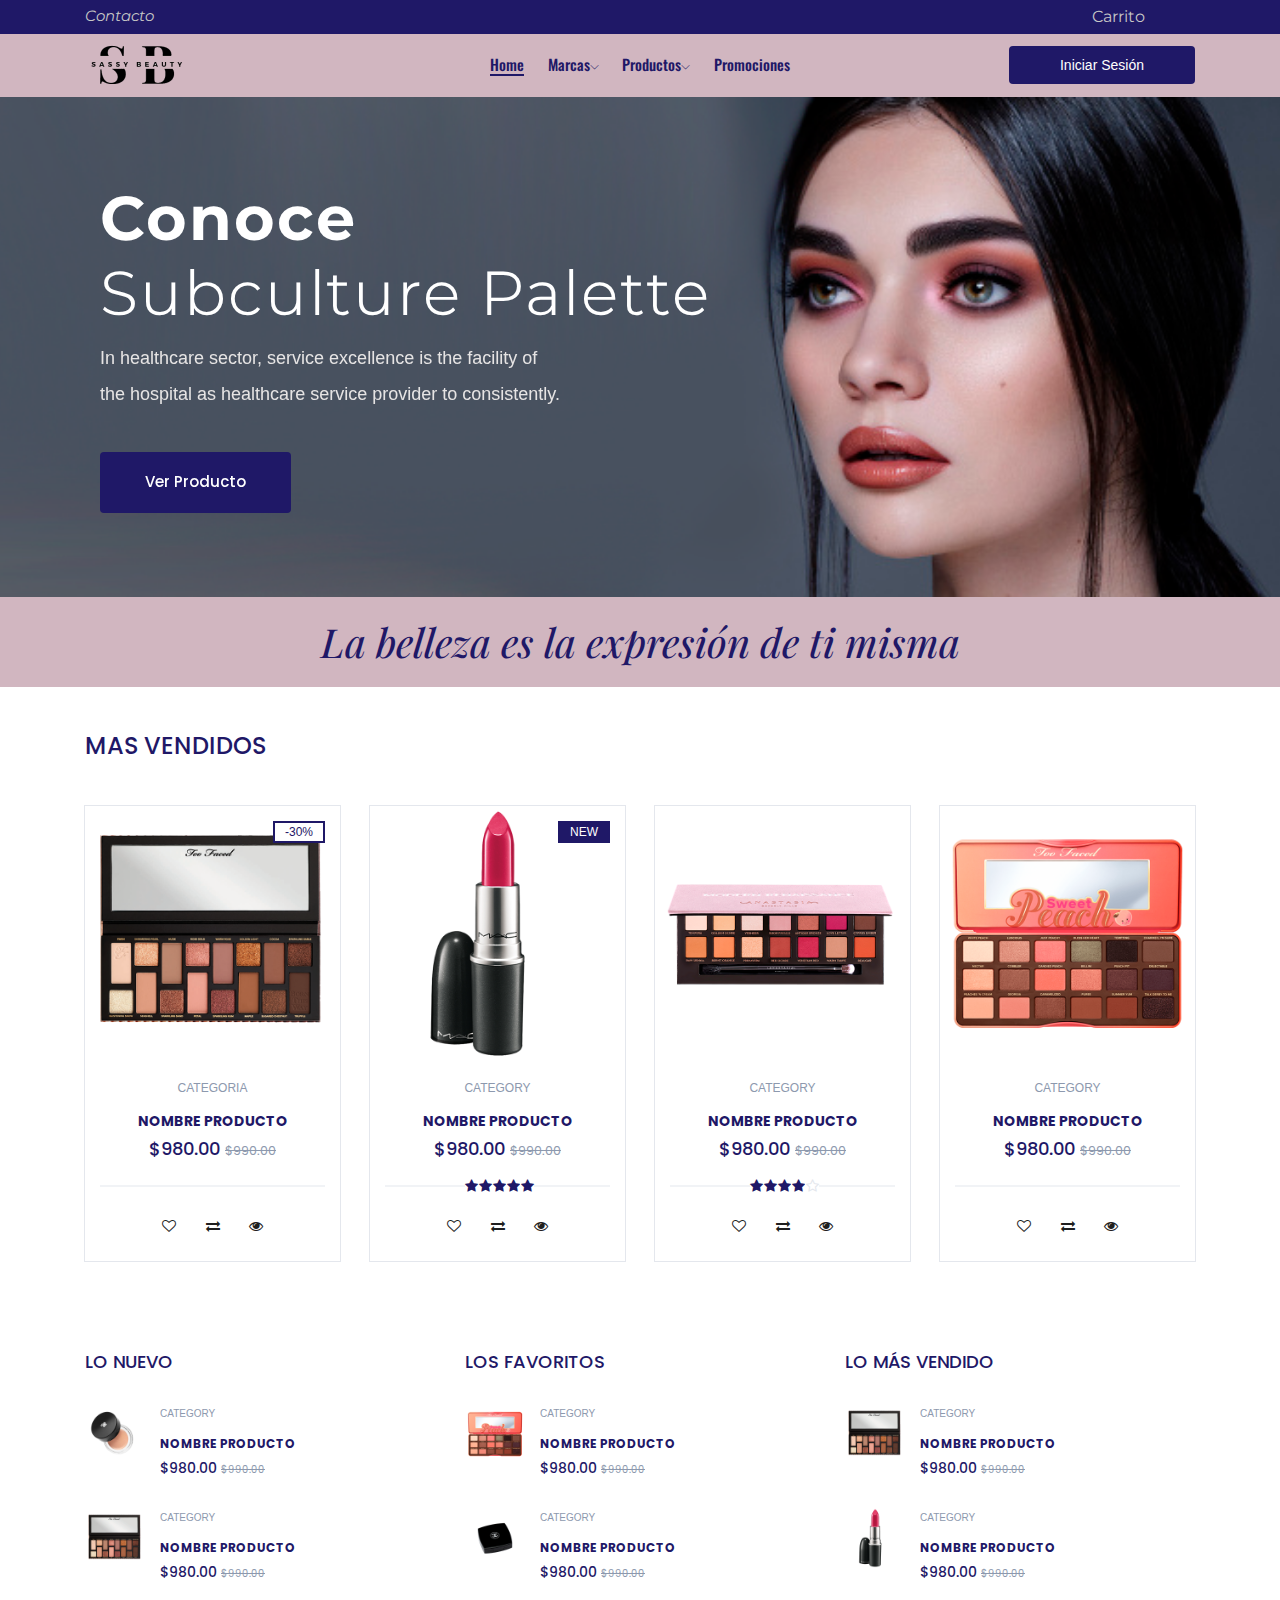
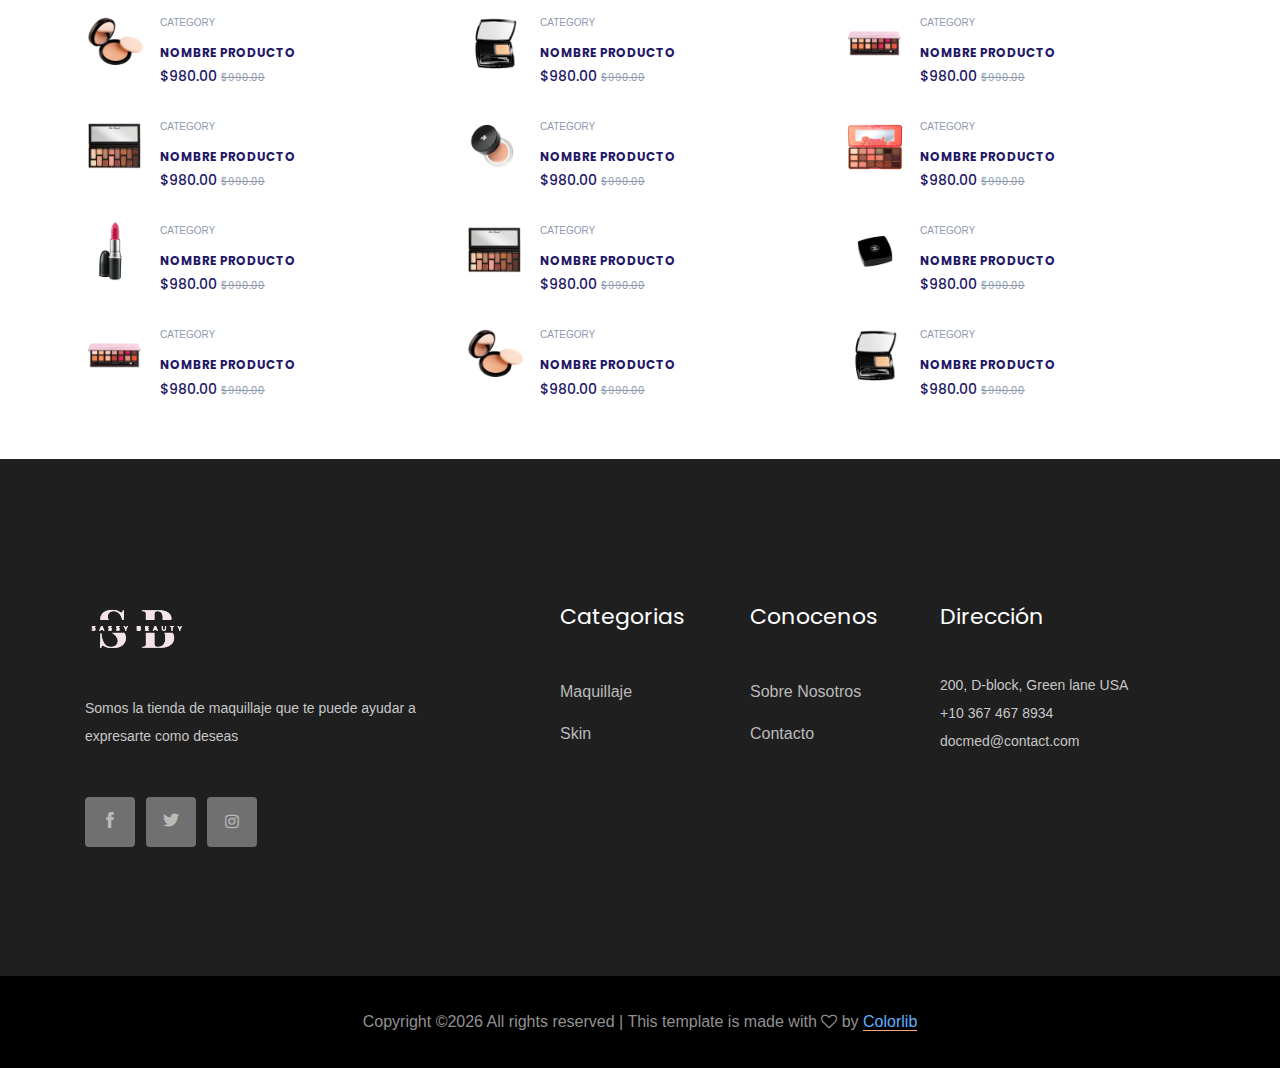
<file: index.html>
<!doctype html>
<html class="no-js" lang="zxx">

<head>
    <meta charset="utf-8">
    <meta http-equiv="x-ua-compatible" content="ie=edge">
    <title>Sassy Beauty</title>
    <meta name="description" content="">
    <meta name="viewport" content="width=device-width, initial-scale=1">

    <!-- <link rel="manifest" href="site.webmanifest"> -->
    <link rel="shortcut icon" type="image/x-icon" href="img/Logo Sassy Beauty.png">
    <!-- Place favicon.ico in the root directory -->

    
    <!-- CSS here -->
    <link rel="stylesheet" href="css/bootstrap.min.css">
    <link rel="stylesheet" href="css/owl.carousel.min.css">
    <link rel="stylesheet" href="css/magnific-popup.css">
    <link rel="stylesheet" href="css/font-awesome.min.css">
    <link rel="stylesheet" href="css/themify-icons.css">
    <link rel="stylesheet" href="css/nice-select.css">
    <link rel="stylesheet" href="css/flaticon.css">
    <link rel="stylesheet" href="css/gijgo.css">
    <link rel="stylesheet" href="css/animate.css">
    <link rel="stylesheet" href="css/slicknav.css">
    <link rel="stylesheet" href="css/style.css">
    <!-- <link rel="stylesheet" href="css/responsive.css"> -->
</head>

<body>
    <!--[if lte IE 9]>
            <p class="browserupgrade">You are using an <strong>outdated</strong> browser. Please <a href="https://browsehappy.com/">upgrade your browser</a> to improve your experience and security.</p>
        <![endif]-->

    <!-- header-start -->
    <header>
        <div class="header-area ">
            <div class="header-top_area">
                <div class="container">
                    <div class="row">
                        <div class="col-xl-6 col-md-6 ">
                           
                            <div class="social_media_links">
                                <ul>
                                <li><a href="#"><i class="Sobre nosotros">Contacto</i></a></li>
                                 </ul>
                            </div>
                        </div>
                        <div class="col-xl-6 col-md-6">
                            <div class="short_contact_list">
                                <ul>
                                    <li><a href="cart.html"> Carrito</a></li>
                                </ul>
                            </div>
                        </div>
                 
                    </div>
                </div>
            </div>
            <div id="sticky-header" class="main-header-area">
                <div class="container">
                    <div class="row align-items-center">
                        <div class="col-xl-3 col-lg-2">
                            <div class="logo">
                                <a href="index.html">
                                    <img src="img/Logo Sassy Beauty.png" alt="">
                                </a>
                            </div>
                        </div>
                        <div class="col-xl-6 col-lg-7">
                            <div class="main-menu  d-none d-lg-block">
                                <nav>
                                    <ul id="navigation">
                                        <li><a class="active" href="index.html">Home</a></li>
                                        <li><a href="#">Marcas<i class="ti-angle-down"></i></a>
                                            <ul class="submenu">
                                                <li><a href="#">Marca 1</a></li>
                                                <li><a href="#">Marca 2</a></li>
                                            </ul>
                                        </li>
                                        <li><a href="#">Productos<i class="ti-angle-down"></i></a>
                                            <ul class="submenu">
                                                <li><a href="store.html">Maquillaje</a></li>
                                                <li><a href="store.html">Skincare</a></li>
                                            </ul>
                                        </li>
                                        <li><a href="Promo.php">Promociones</a></li>
                                    </ul>
                                </nav>
                            </div>
                        </div>
                        <div class="col-xl-3 col-lg-3 d-none d-lg-block">
                            <div class="Appointment">
                                <div class="book_btn d-none d-lg-block">
                                    <a class="popup-with-form" href="#test-form">Iniciar Sesión</a>
                                </div>
                            </div>
                        </div>
                        <div class="col-12">
                            <div class="mobile_menu d-block d-lg-none"></div>
                        </div>
                    </div>
                </div>
            </div>
        </div>
    </header>
    <!-- /HEADER -->
    <!-- header-end -->

    <!-- slider_area_start -->
    <div class="slider_area">
        <div class="slider_active owl-carousel">
            <div class="single_slider  d-flex align-items-center slider_bg_1">
                <div class="container">
                    <div class="rocv 
                    hg}v¿f.{-{w">
                        <div class="col-xl-12">
                            <div class="slider_text ">
                                <h3> <span>Conoce</span> <br>
                                    Subculture Palette </h3>
                                <p>In healthcare sector, service excellence is the facility of <br> the hospital as
                                    healthcare service provider to consistently.</p>
                                <a href="product.html" class="boxed-btn3">Ver Producto</a>
                            </div>
                        </div>
                    </div>
                </div>
            </div>
            <div class="single_slider  d-flex align-items-center slider_bg_2">
                <div class="container">
                    <div class="row">
                        <div class="col-xl-12">
                            <div class="slider_text ">
                                <h3> <span>Nueva Colección</span> <br>
                                    Marca </h3>
                                <p>In healthcare sector, service excellence is the facility of <br> the hospital as
                                    healthcare service provider to consistently.</p>
                                <a href="product.html" class="boxed-btn3">Ver Producto</a>
                            </div>
                        </div>
                    </div>
                </div>
            </div>
        </div>
    </div>
    <!-- slider_area_end -->

    <div class="frase">
        <p>La belleza es la expresión de ti misma</p>
    </div>


<!-- Section -->
<div class="section">
    <!-- container -->
    <div class="container">
        <!-- row -->
        <div class="row">

            <div class="col-md-12">
                <div class="section-title">
                    <h3 class="title">Mas vendidos</h3>
                </div>
            </div>

            <!-- product -->
            <div class="col-md-3 col-xs-6">
                <div class="product">
                    <div class="product-img">
                        <img src="./img/product01.png" alt="">
                        <div class="product-label">
                            <span class="sale">-30%</span>
                        </div>
                    </div>
                    <div class="product-body">
                        <p class="product-category">Categoria</p>
                        <h3 class="product-name"><a href="product.html"> Nombre Producto</a></h3>
                        <h4 class="product-price">$980.00 <del class="product-old-price">$990.00</del></h4>
                        <div class="product-rating">
                        </div>
                        <div class="product-btns">
                            <button class="add-to-wishlist"><i class="fa fa-heart-o"></i><span class="tooltipp">add to wishlist</span></button>
                            <button class="add-to-compare"><i class="fa fa-exchange"></i><span class="tooltipp">add to compare</span></button>
                            <button class="quick-view"><i class="fa fa-eye"></i><span class="tooltipp">quick view</span></button>
                        </div>
                    </div>
                    <div class="add-to-cart">
                        <button class="add-to-cart-btn"><i class="fa fa-shopping-cart"></i> add to cart</button>
                    </div>
                </div>
            </div>
            <!-- /product -->

            <!-- product -->
            <div class="col-md-3 col-xs-6">
                <div class="product">
                    <div class="product-img">
                        <img src="./img/product02.png" alt="">
                        <div class="product-label">
                            <span class="new">NEW</span>
                        </div>
                    </div>
                    <div class="product-body">
                        <p class="product-category">Category</p>
                        <h3 class="product-name"><a href="#">Nombre Producto</a></h3>
                        <h4 class="product-price">$980.00 <del class="product-old-price">$990.00</del></h4>
                        <div class="product-rating">
                            <i class="fa fa-star"></i>
                            <i class="fa fa-star"></i>
                            <i class="fa fa-star"></i>
                            <i class="fa fa-star"></i>
                            <i class="fa fa-star"></i>
                        </div>
                        <div class="product-btns">
                            <button class="add-to-wishlist"><i class="fa fa-heart-o"></i><span class="tooltipp">add to wishlist</span></button>
                            <button class="add-to-compare"><i class="fa fa-exchange"></i><span class="tooltipp">add to compare</span></button>
                            <button class="quick-view"><i class="fa fa-eye"></i><span class="tooltipp">quick view</span></button>
                        </div>
                    </div>
                    <div class="add-to-cart">
                        <button class="add-to-cart-btn"><i class="fa fa-shopping-cart"></i> add to cart</button>
                    </div>
                </div>
            </div>
            <!-- /product -->

            <div class="clearfix visible-sm visible-xs"></div>

            <!-- product -->
            <div class="col-md-3 col-xs-6">
                <div class="product">
                    <div class="product-img">
                        <img src="./img/product03.png" alt="">
                    </div>
                    <div class="product-body">
                        <p class="product-category">Category</p>
                        <h3 class="product-name"><a href="#">Nombre Producto</a></h3>
                        <h4 class="product-price">$980.00 <del class="product-old-price">$990.00</del></h4>
                        <div class="product-rating">
                            <i class="fa fa-star"></i>
                            <i class="fa fa-star"></i>
                            <i class="fa fa-star"></i>
                            <i class="fa fa-star"></i>
                            <i class="fa fa-star-o"></i>
                        </div>
                        <div class="product-btns">
                            <button class="add-to-wishlist"><i class="fa fa-heart-o"></i><span class="tooltipp">add to wishlist</span></button>
                            <button class="add-to-compare"><i class="fa fa-exchange"></i><span class="tooltipp">add to compare</span></button>
                            <button class="quick-view"><i class="fa fa-eye"></i><span class="tooltipp">quick view</span></button>
                        </div>
                    </div>
                    <div class="add-to-cart">
                        <button class="add-to-cart-btn"><i class="fa fa-shopping-cart"></i> add to cart</button>
                    </div>
                </div>
            </div>
            <!-- /product -->

            <!-- product -->
            <div class="col-md-3 col-xs-6">
                <div class="product">
                    <div class="product-img">
                        <img src="./img/product04.png" alt="">
                    </div>
                    <div class="product-body">
                        <p class="product-category">Category</p>
                        <h3 class="product-name"><a href="#">Nombre Producto</a></h3>
                        <h4 class="product-price">$980.00 <del class="product-old-price">$990.00</del></h4>
                        <div class="product-rating">
                        </div>
                        <div class="product-btns">
                            <button class="add-to-wishlist"><i class="fa fa-heart-o"></i><span class="tooltipp">add to wishlist</span></button>
                            <button class="add-to-compare"><i class="fa fa-exchange"></i><span class="tooltipp">add to compare</span></button>
                            <button class="quick-view"><i class="fa fa-eye"></i><span class="tooltipp">quick view</span></button>
                        </div>
                    </div>
                    <div class="add-to-cart">
                        <button class="add-to-cart-btn"><i class="fa fa-shopping-cart"></i> add to cart</button>
                    </div>
                </div>
            </div>
            <!-- /product -->

        </div>
        <!-- /row -->
    </div>
    <!-- /container -->
</div>
<!-- /Section --> 
<!-- SECTION -->
<div class="section">
    <!-- container -->
    <div class="container">
        <!-- row -->
        <div class="row">
            <div class="col-md-4 col-xs-6">
                <div class="section-title">
                    <h4 class="title">Lo nuevo</h4>
                    <div class="section-nav">
                        <div id="slick-nav-3" class="products-slick-nav"></div>
                    </div>
                </div>

                <div class="products-widget-slick" data-nav="#slick-nav-3">
                    <div>
                        <!-- product widget -->
                        <div class="product-widget">
                            <div class="product-img">
                                <img src="./img/product07.png" alt="">
                            </div>
                            <div class="product-body">
                                <p class="product-category">Category</p>
                                <h3 class="product-name"><a href="#">Nombre Producto</a></h3>
                                <h4 class="product-price">$980.00 <del class="product-old-price">$990.00</del></h4>
                            </div>
                        </div>
                        <!-- /product widget -->

                        <!-- product widget -->
                        <div class="product-widget">
                            <div class="product-img">
                                <img src="./img/product08.png" alt="">
                            </div>
                            <div class="product-body">
                                <p class="product-category">Category</p>
                                <h3 class="product-name"><a href="#">Nombre Producto</a></h3>
                                <h4 class="product-price">$980.00 <del class="product-old-price">$990.00</del></h4>
                            </div>
                        </div>
                        <!-- /product widget -->

                        <!-- product widget -->
                        <div class="product-widget">
                            <div class="product-img">
                                <img src="./img/product09.png" alt="">
                            </div>
                            <div class="product-body">
                                <p class="product-category">Category</p>
                                <h3 class="product-name"><a href="#">Nombre Producto</a></h3>
                                <h4 class="product-price">$980.00 <del class="product-old-price">$990.00</del></h4>
                            </div>
                        </div>
                        <!-- product widget -->
                    </div>

                    <div>
                        <!-- product widget -->
                        <div class="product-widget">
                            <div class="product-img">
                                <img src="./img/product01.png" alt="">
                            </div>
                            <div class="product-body">
                                <p class="product-category">Category</p>
                                <h3 class="product-name"><a href="#">Nombre Producto</a></h3>
                                <h4 class="product-price">$980.00 <del class="product-old-price">$990.00</del></h4>
                            </div>
                        </div>
                        <!-- /product widget -->

                        <!-- product widget -->
                        <div class="product-widget">
                            <div class="product-img">
                                <img src="./img/product02.png" alt="">
                            </div>
                            <div class="product-body">
                                <p class="product-category">Category</p>
                                <h3 class="product-name"><a href="#">Nombre Producto</a></h3>
                                <h4 class="product-price">$980.00 <del class="product-old-price">$990.00</del></h4>
                            </div>
                        </div>
                        <!-- /product widget -->

                        <!-- product widget -->
                        <div class="product-widget">
                            <div class="product-img">
                                <img src="./img/product03.png" alt="">
                            </div>
                            <div class="product-body">
                                <p class="product-category">Category</p>
                                <h3 class="product-name"><a href="#">Nombre Producto</a></h3>
                                <h4 class="product-price">$980.00 <del class="product-old-price">$990.00</del></h4>
                            </div>
                        </div>
                        <!-- product widget -->
                    </div>
                </div>
            </div>

            <div class="col-md-4 col-xs-6">
                <div class="section-title">
                    <h4 class="title">Los Favoritos</h4>
                    <div class="section-nav">
                        <div id="slick-nav-4" class="products-slick-nav"></div>
                    </div>
                </div>

                <div class="products-widget-slick" data-nav="#slick-nav-4">
                    <div>
                        <!-- product widget -->
                        <div class="product-widget">
                            <div class="product-img">
                                <img src="./img/product04.png" alt="">
                            </div>
                            <div class="product-body">
                                <p class="product-category">Category</p>
                                <h3 class="product-name"><a href="#">Nombre Producto</a></h3>
                                <h4 class="product-price">$980.00 <del class="product-old-price">$990.00</del></h4>
                            </div>
                        </div>
                        <!-- /product widget -->

                        <!-- product widget -->
                        <div class="product-widget">
                            <div class="product-img">
                                <img src="./img/product05.png" alt="">
                            </div>
                            <div class="product-body">
                                <p class="product-category">Category</p>
                                <h3 class="product-name"><a href="#">Nombre Producto</a></h3>
                                <h4 class="product-price">$980.00 <del class="product-old-price">$990.00</del></h4>
                            </div>
                        </div>
                        <!-- /product widget -->

                        <!-- product widget -->
                        <div class="product-widget">
                            <div class="product-img">
                                <img src="./img/product06.png" alt="">
                            </div>
                            <div class="product-body">
                                <p class="product-category">Category</p>
                                <h3 class="product-name"><a href="#">Nombre Producto</a></h3>
                                <h4 class="product-price">$980.00 <del class="product-old-price">$990.00</del></h4>
                            </div>
                        </div>
                        <!-- product widget -->
                    </div>

                    <div>
                        <!-- product widget -->
                        <div class="product-widget">
                            <div class="product-img">
                                <img src="./img/product07.png" alt="">
                            </div>
                            <div class="product-body">
                                <p class="product-category">Category</p>
                                <h3 class="product-name"><a href="#">Nombre Producto</a></h3>
                                <h4 class="product-price">$980.00 <del class="product-old-price">$990.00</del></h4>
                            </div>
                        </div>
                        <!-- /product widget -->

                        <!-- product widget -->
                        <div class="product-widget">
                            <div class="product-img">
                                <img src="./img/product08.png" alt="">
                            </div>
                            <div class="product-body">
                                <p class="product-category">Category</p>
                                <h3 class="product-name"><a href="#">Nombre Producto</a></h3>
                                <h4 class="product-price">$980.00 <del class="product-old-price">$990.00</del></h4>
                            </div>
                        </div>
                        <!-- /product widget -->

                        <!-- product widget -->
                        <div class="product-widget">
                            <div class="product-img">
                                <img src="./img/product09.png" alt="">
                            </div>
                            <div class="product-body">
                                <p class="product-category">Category</p>
                                <h3 class="product-name"><a href="#">Nombre Producto</a></h3>
                                <h4 class="product-price">$980.00 <del class="product-old-price">$990.00</del></h4>
                            </div>
                        </div>
                        <!-- product widget -->
                    </div>
                </div>
            </div>

            <div class="clearfix visible-sm visible-xs"></div>

            <div class="col-md-4 col-xs-6">
                <div class="section-title">
                    <h4 class="title">Lo Más Vendido</h4>
                    <div class="section-nav">
                        <div id="slick-nav-5" class="products-slick-nav"></div>
                    </div>
                </div>

                <div class="products-widget-slick" data-nav="#slick-nav-5">
                    <div>
                        <!-- product widget -->
                        <div class="product-widget">
                            <div class="product-img">
                                <img src="./img/product01.png" alt="">
                            </div>
                            <div class="product-body">
                                <p class="product-category">Category</p>
                                <h3 class="product-name"><a href="#">Nombre Producto</a></h3>
                                <h4 class="product-price">$980.00 <del class="product-old-price">$990.00</del></h4>
                            </div>
                        </div>
                        <!-- /product widget -->

                        <!-- product widget -->
                        <div class="product-widget">
                            <div class="product-img">
                                <img src="./img/product02.png" alt="">
                            </div>
                            <div class="product-body">
                                <p class="product-category">Category</p>
                                <h3 class="product-name"><a href="#">Nombre Producto</a></h3>
                                <h4 class="product-price">$980.00 <del class="product-old-price">$990.00</del></h4>
                            </div>
                        </div>
                        <!-- /product widget -->

                        <!-- product widget -->
                        <div class="product-widget">
                            <div class="product-img">
                                <img src="./img/product03.png" alt="">
                            </div>
                            <div class="product-body">
                                <p class="product-category">Category</p>
                                <h3 class="product-name"><a href="#">Nombre Producto</a></h3>
                                <h4 class="product-price">$980.00 <del class="product-old-price">$990.00</del></h4>
                            </div>
                        </div>
                        <!-- product widget -->
                    </div>

                    <div>
                        <!-- product widget -->
                        <div class="product-widget">
                            <div class="product-img">
                                <img src="./img/product04.png" alt="">
                            </div>
                            <div class="product-body">
                                <p class="product-category">Category</p>
                                <h3 class="product-name"><a href="#">Nombre Producto</a></h3>
                                <h4 class="product-price">$980.00 <del class="product-old-price">$990.00</del></h4>
                            </div>
                        </div>
                        <!-- /product widget -->

                        <!-- product widget -->
                        <div class="product-widget">
                            <div class="product-img">
                                <img src="./img/product05.png" alt="">
                            </div>
                            <div class="product-body">
                                <p class="product-category">Category</p>
                                <h3 class="product-name"><a href="#">Nombre Producto</a></h3>
                                <h4 class="product-price">$980.00 <del class="product-old-price">$990.00</del></h4>
                            </div>
                        </div>
                        <!-- /product widget -->

                        <!-- product widget -->
                        <div class="product-widget">
                            <div class="product-img">
                                <img src="./img/product06.png" alt="">
                            </div>
                            <div class="product-body">
                                <p class="product-category">Category</p>
                                <h3 class="product-name"><a href="product.html">Nombre Producto</a></h3>
                                <h4 class="product-price">$980.00 <del class="product-old-price">$990.00</del></h4>
                            </div>
                        </div>
                        <!-- product widget -->
                    </div>
                </div>
            </div>

        </div>
        <!-- /row -->
    </div>
    <!-- /container -->
</div>
<!-- /SECTION -->


<!-- footer start -->
<footer class="footer">
    <div class="footer_top">
        <div class="container">
            <div class="row">
                <div class="col-xl-4 col-md-6 col-lg-4">
                    <div class="footer_widget">
                        <div class="footer_logo">
                            <a href="#">
                                <img src="img/footer_logo.png" alt="">
                            </a>
                        </div>
                        <p>
                               Somos la tienda de maquillaje que te puede ayudar a expresarte como deseas
                        </p>
                        <div class="socail_links">
                            <ul>
                                <li>
                                    <a href="#">
                                        <i class="ti-facebook"></i>
                                    </a>
                                </li>
                                <li>
                                    <a href="#">
                                        <i class="ti-twitter-alt"></i>
                                    </a>
                                </li>
                                <li>
                                    <a href="#">
                                        <i class="fa fa-instagram"></i>
                                    </a>
                                </li>
                            </ul>
                        </div>

                    </div>
                </div>
                <div class="col-xl-2 offset-xl-1 col-md-6 col-lg-3">
                    <div class="footer_widget">
                        <h3 class="footer_title">Categorias</h3>
                        <ul>
                            <li><a href="#">Maquillaje</a></li>
                            <li><a href="#">Skin</a></li>
                        </ul>

                    </div>
                </div>
                <div class="col-xl-2 col-md-6 col-lg-2">
                    <div class="footer_widget">
                        <h3 class="footer_title">Conocenos</h3>
                        <ul>
                            <li><a href="#">Sobre Nosotros</a></li>
                            <li><a href="#">Contacto</a></li>
                        </ul>
                    </div>
                </div>
                <div class="col-xl-3 col-md-6 col-lg-3">
                    <div class="footer_widget">
                        <h3 class="footer_title">
                                Dirección
                        </h3>
                        <p>
                            200, D-block, Green lane USA <br>
                            +10 367 467 8934 <br>
                            docmed@contact.com
                        </p>
                    </div>
                </div>
            </div>
        </div>
    </div>
    <div class="copy-right_text">
        <div class="container">
            <div class="footer_border"></div>
            <div class="row">
                <div class="col-xl-12">
                    <p class="copy_right text-center">
                        <!-- Link back to Colorlib can't be removed. Template is licensed under CC BY 3.0. -->
Copyright &copy;<script>document.write(new Date().getFullYear());</script> All rights reserved | This template is made with <i class="fa fa-heart-o" aria-hidden="true"></i> by <a href="https://colorlib.com" target="_blank">Colorlib</a>
<!-- Link back to Colorlib can't be removed. Template is licensed under CC BY 3.0. -->
                    </p>
                </div>
            </div>
        </div>
    </div>
</footer>
<!-- footer end  -->


    <!-- link that opens popup -->

    <!-- form itself end-->
    <form id="test-form" class="white-popup-block mfp-hide">
        <div class="popup_box ">
            <div class="popup_inner">
                <h3>Iniciar Sesión</h3>
                        <div class="col-xl-12">
                            <input type="text"  placeholder="Usuario">
                        </div>
                        <div class="col-xl-12">
                            <input type="text"  placeholder="Contraseña">
                        </div>
                        <div class="col-xl-12">
                            <button type="submit" class="boxed-btn3">Ingresar</button>
                        </div>
                    </div>
                </form>
            </div>
        </div>
    </form>
    <!-- form itself end -->

    <!-- JS here -->
    <script src="js/vendor/modernizr-3.5.0.min.js"></script>
    <script src="js/vendor/jquery-1.12.4.min.js"></script>
    <script src="js/popper.min.js"></script>
    <script src="js/bootstrap.min.js"></script>
    <script src="js/owl.carousel.min.js"></script>
    <script src="js/isotope.pkgd.min.js"></script>
    <script src="js/ajax-form.js"></script>
    <script src="js/waypoints.min.js"></script>
    <script src="js/jquery.counterup.min.js"></script>
    <script src="js/imagesloaded.pkgd.min.js"></script>
    <script src="js/scrollIt.js"></script>
    <script src="js/jquery.scrollUp.min.js"></script>
    <script src="js/wow.min.js"></script>
    <script src="js/nice-select.min.js"></script>
    <script src="js/jquery.slicknav.min.js"></script>
    <script src="js/jquery.magnific-popup.min.js"></script>
    <script src="js/plugins.js"></script>
    <script src="js/gijgo.min.js"></script>
    <!--contact js-->
    <script src="js/contact.js"></script>
    <script src="js/jquery.ajaxchimp.min.js"></script>
    <script src="js/jquery.form.js"></script>
    <script src="js/jquery.validate.min.js"></script>
    <script src="js/mail-script.js"></script>

    <script src="js/main.js"></script>
    <script>
        $('#datepicker').datepicker({
            iconsLibrary: 'fontawesome',
            icons: {
                rightIcon: '<span class="fa fa-caret-down"></span>'
            }
        });
        $('#datepicker2').datepicker({
            iconsLibrary: 'fontawesome',
            icons: {
                rightIcon: '<span class="fa fa-caret-down"></span>'
            }

        });
    $(document).ready(function() {
    $('.js-example-basic-multiple').select2();
});
    </script>
</body>

</html>
</file>
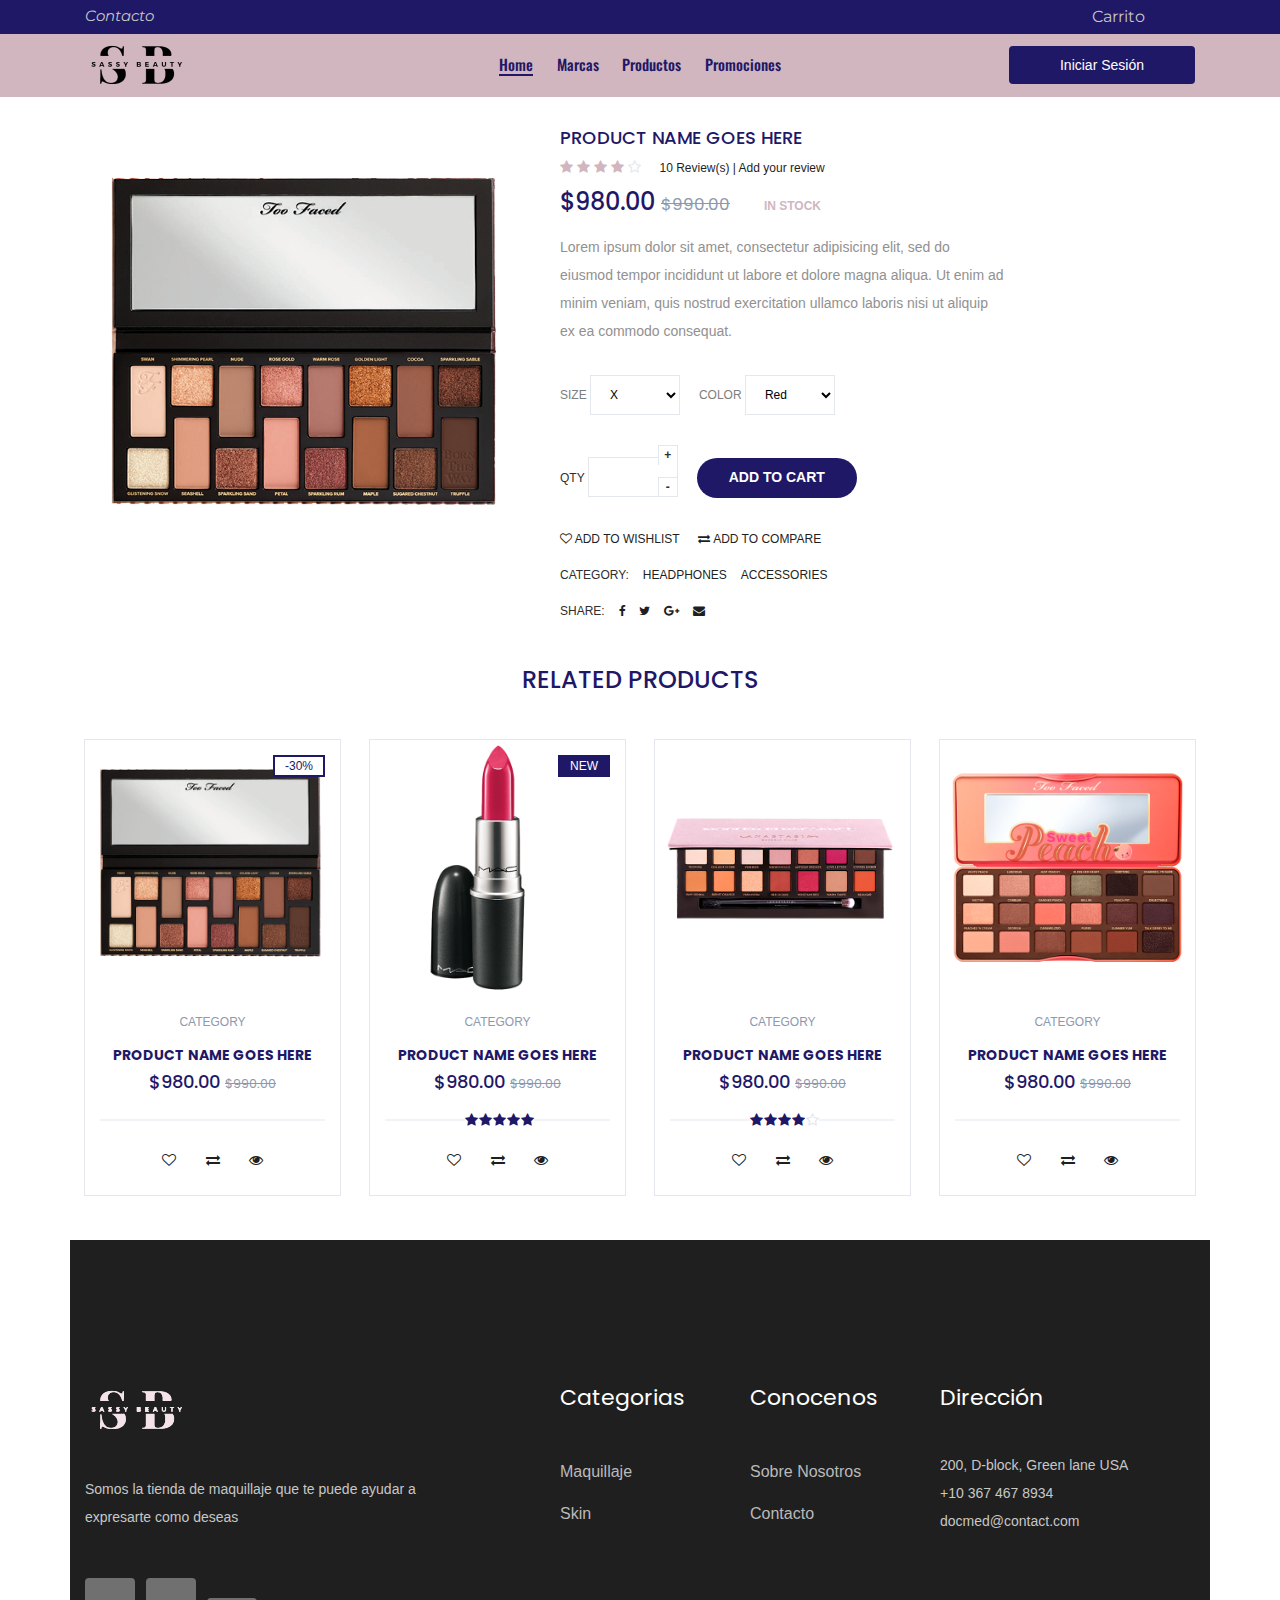
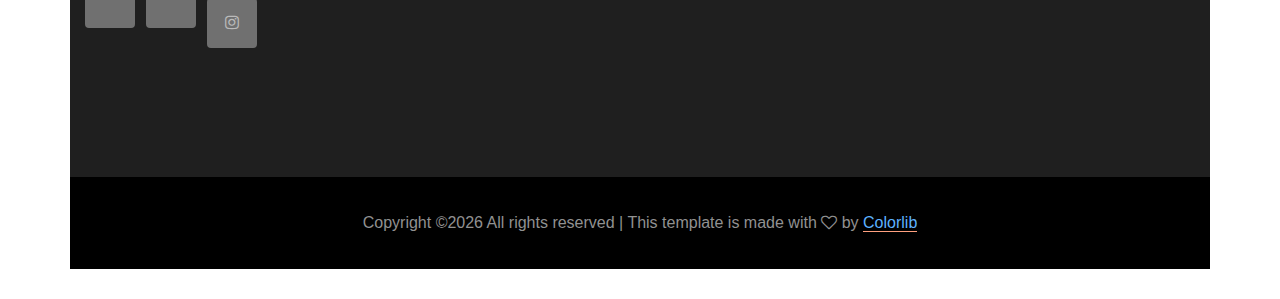
<file: product.html>
<!DOCTYPE html>
<html lang="en">
	<head>
		<meta charset="utf-8">
		<meta http-equiv="X-UA-Compatible" content="IE=edge">
		<meta name="viewport" content="width=device-width, initial-scale=1">
		 <!-- The above 3 meta tags *must* come first in the head; any other head content must come *after* these tags -->

		<title>Maquillaje</title>

 		<!-- Google font -->
 		<link href="https://fonts.googleapis.com/css?family=Montserrat:400,500,700" rel="stylesheet">

 		<!-- Bootstrap -->
 		<link type="text/css" rel="stylesheet" href="css/bootstrap.min.css"/>

 		<!-- Slick -->
 		<link type="text/css" rel="stylesheet" href="css/slick.css"/>
 		<link type="text/css" rel="stylesheet" href="css/slick-theme.css"/>

 		<!-- nouislider -->
 		<link type="text/css" rel="stylesheet" href="css/nouislider.min.css"/>

 		<!-- Font Awesome Icon -->
 		<link rel="stylesheet" href="css/font-awesome.min.css">

 		<!-- Custom stlylesheet -->
 		<link type="text/css" rel="stylesheet" href="css/style.css"/>

		<!-- HTML5 shim and Respond.js for IE8 support of HTML5 elements and media queries -->
		<!-- WARNING: Respond.js doesn't work if you view the page via file:// -->
		<!--[if lt IE 9]>
		  <script src="https://oss.maxcdn.com/html5shiv/3.7.3/html5shiv.min.js"></script>
		  <script src="https://oss.maxcdn.com/respond/1.4.2/respond.min.js"></script>
		<![endif]-->

    </head>
	<body>
		<!-- header-start -->
		<header>
			<div class="header-area ">
				<div class="header-top_area">
					<div class="container">
						<div class="row">
							<div class="col-xl-6 col-md-6 ">
							   
								<div class="social_media_links">
									<ul>
									<li><a href="#"><i class="Sobre nosotros">Contacto</i></a></li>
									 </ul>
								</div>
							</div>
							<div class="col-xl-6 col-md-6">
								<div class="short_contact_list">
									<ul>
										<li><a href="cart.html"> Carrito</a></li>
									</ul>
								</div>
							</div>
					 
						</div>
					</div>
				</div>
				<div id="sticky-header" class="main-header-area">
					<div class="container">
						<div class="row align-items-center">
							<div class="col-xl-3 col-lg-2">
								<div class="logo">
									<a href="index.html">
										<img src="img/Logo Sassy Beauty.png" alt="">
									</a>
								</div>
							</div>
							<div class="col-xl-6 col-lg-7">
								<div class="main-menu  d-none d-lg-block">
									<nav>
										<ul id="navigation">
											<li><a class="active" href="index.html">Home</a></li>
											<li><a href="#">Marcas<i class="ti-angle-down"></i></a>
												<ul class="submenu">
													<li><a href="#">Marca 1</a></li>
													<li><a href="#">Marca 2</a></li>
												</ul>
											</li>
											<li><a href="#">Productos<i class="ti-angle-down"></i></a>
												<ul class="submenu">
													<li><a href="store.html">Maquillaje</a></li>
													<li><a href="store.html">Skincare</a></li>
												</ul>
											</li>
											<li><a href="Promo.php">Promociones</a></li>
										</ul>
									</nav>
								</div>
							</div>
							<div class="col-xl-3 col-lg-3 d-none d-lg-block">
								<div class="Appointment">
									<div class="book_btn d-none d-lg-block">
										<a class="popup-with-form" href="#test-form">Iniciar Sesión</a>
									</div>
								</div>
							</div>
							<div class="col-12">
								<div class="mobile_menu d-block d-lg-none"></div>
							</div>
						</div>
					</div>
				</div>
			</div>
		</header>
		<!-- /HEADER -->
		<!-- header-end -->

		<!-- SECTION -->
		<div class="section">
			<!-- container -->
			<div class="container">
				<!-- row -->
				<div class="row">
					<!-- Product main img -->
					<div class="col-md-5 col-md-push-2">
						<div id="product-main-img">
							<div class="product-preview">
								<img src="./img/product01.png" alt="">
							</div>
						</div>
					</div>
					<!-- /Product main img -->

					<!-- Product thumb imgs -->
	
					<!-- /Product thumb imgs -->

					<!-- Product details -->
					<div class="col-md-5">
						<div class="product-details">
							<h2 class="product-name">product name goes here</h2>
							<div>
								<div class="product-rating">
									<i class="fa fa-star"></i>
									<i class="fa fa-star"></i>
									<i class="fa fa-star"></i>
									<i class="fa fa-star"></i>
									<i class="fa fa-star-o"></i>
								</div>
								<a class="review-link" href="#">10 Review(s) | Add your review</a>
							</div>
							<div>
								<h3 class="product-price">$980.00 <del class="product-old-price">$990.00</del></h3>
								<span class="product-available">In Stock</span>
							</div>
							<p>Lorem ipsum dolor sit amet, consectetur adipisicing elit, sed do eiusmod tempor incididunt ut labore et dolore magna aliqua. Ut enim ad minim veniam, quis nostrud exercitation ullamco laboris nisi ut aliquip ex ea commodo consequat.</p>

							<div class="product-options">
								<label>
									Size
									<select class="input-select">
										<option value="0">X</option>
									</select>
								</label>
								<label>
									Color
									<select class="input-select">
										<option value="0">Red</option>
									</select>
								</label>
							</div>

							<div class="add-to-cart">
								<div class="qty-label">
									Qty
									<div class="input-number">
										<input type="number">
										<span class="qty-up">+</span>
										<span class="qty-down">-</span>
									</div>
								</div>
								<button class="add-to-cart-btn"><i class="fa fa-shopping-cart"></i> add to cart</button>
							</div>

							<ul class="product-btns">
								<li><a href="#"><i class="fa fa-heart-o"></i> add to wishlist</a></li>
								<li><a href="#"><i class="fa fa-exchange"></i> add to compare</a></li>
							</ul>

							<ul class="product-links">
								<li>Category:</li>
								<li><a href="#">Headphones</a></li>
								<li><a href="#">Accessories</a></li>
							</ul>

							<ul class="product-links">
								<li>Share:</li>
								<li><a href="#"><i class="fa fa-facebook"></i></a></li>
								<li><a href="#"><i class="fa fa-twitter"></i></a></li>
								<li><a href="#"><i class="fa fa-google-plus"></i></a></li>
								<li><a href="#"><i class="fa fa-envelope"></i></a></li>
							</ul>

						</div>
					</div>
					<!-- /Product details -->

		<!-- Section -->
		<div class="section">
			<!-- container -->
			<div class="container">
				<!-- row -->
				<div class="row">

					<div class="col-md-12">
						<div class="section-title text-center">
							<h3 class="title">Related Products</h3>
						</div>
					</div>

					<!-- product -->
					<div class="col-md-3 col-xs-6">
						<div class="product">
							<div class="product-img">
								<img src="./img/product01.png" alt="">
								<div class="product-label">
									<span class="sale">-30%</span>
								</div>
							</div>
							<div class="product-body">
								<p class="product-category">Category</p>
								<h3 class="product-name"><a href="#">product name goes here</a></h3>
								<h4 class="product-price">$980.00 <del class="product-old-price">$990.00</del></h4>
								<div class="product-rating">
								</div>
								<div class="product-btns">
									<button class="add-to-wishlist"><i class="fa fa-heart-o"></i><span class="tooltipp">add to wishlist</span></button>
									<button class="add-to-compare"><i class="fa fa-exchange"></i><span class="tooltipp">add to compare</span></button>
									<button class="quick-view"><i class="fa fa-eye"></i><span class="tooltipp">quick view</span></button>
								</div>
							</div>
							<div class="add-to-cart">
								<button class="add-to-cart-btn"><i class="fa fa-shopping-cart"></i> add to cart</button>
							</div>
						</div>
					</div>
					<!-- /product -->

					<!-- product -->
					<div class="col-md-3 col-xs-6">
						<div class="product">
							<div class="product-img">
								<img src="./img/product02.png" alt="">
								<div class="product-label">
									<span class="new">NEW</span>
								</div>
							</div>
							<div class="product-body">
								<p class="product-category">Category</p>
								<h3 class="product-name"><a href="#">product name goes here</a></h3>
								<h4 class="product-price">$980.00 <del class="product-old-price">$990.00</del></h4>
								<div class="product-rating">
									<i class="fa fa-star"></i>
									<i class="fa fa-star"></i>
									<i class="fa fa-star"></i>
									<i class="fa fa-star"></i>
									<i class="fa fa-star"></i>
								</div>
								<div class="product-btns">
									<button class="add-to-wishlist"><i class="fa fa-heart-o"></i><span class="tooltipp">add to wishlist</span></button>
									<button class="add-to-compare"><i class="fa fa-exchange"></i><span class="tooltipp">add to compare</span></button>
									<button class="quick-view"><i class="fa fa-eye"></i><span class="tooltipp">quick view</span></button>
								</div>
							</div>
							<div class="add-to-cart">
								<button class="add-to-cart-btn"><i class="fa fa-shopping-cart"></i> add to cart</button>
							</div>
						</div>
					</div>
					<!-- /product -->

					<div class="clearfix visible-sm visible-xs"></div>

					<!-- product -->
					<div class="col-md-3 col-xs-6">
						<div class="product">
							<div class="product-img">
								<img src="./img/product03.png" alt="">
							</div>
							<div class="product-body">
								<p class="product-category">Category</p>
								<h3 class="product-name"><a href="#">product name goes here</a></h3>
								<h4 class="product-price">$980.00 <del class="product-old-price">$990.00</del></h4>
								<div class="product-rating">
									<i class="fa fa-star"></i>
									<i class="fa fa-star"></i>
									<i class="fa fa-star"></i>
									<i class="fa fa-star"></i>
									<i class="fa fa-star-o"></i>
								</div>
								<div class="product-btns">
									<button class="add-to-wishlist"><i class="fa fa-heart-o"></i><span class="tooltipp">add to wishlist</span></button>
									<button class="add-to-compare"><i class="fa fa-exchange"></i><span class="tooltipp">add to compare</span></button>
									<button class="quick-view"><i class="fa fa-eye"></i><span class="tooltipp">quick view</span></button>
								</div>
							</div>
							<div class="add-to-cart">
								<button class="add-to-cart-btn"><i class="fa fa-shopping-cart"></i> add to cart</button>
							</div>
						</div>
					</div>
					<!-- /product -->

					<!-- product -->
					<div class="col-md-3 col-xs-6">
						<div class="product">
							<div class="product-img">
								<img src="./img/product04.png" alt="">
							</div>
							<div class="product-body">
								<p class="product-category">Category</p>
								<h3 class="product-name"><a href="#">product name goes here</a></h3>
								<h4 class="product-price">$980.00 <del class="product-old-price">$990.00</del></h4>
								<div class="product-rating">
								</div>
								<div class="product-btns">
									<button class="add-to-wishlist"><i class="fa fa-heart-o"></i><span class="tooltipp">add to wishlist</span></button>
									<button class="add-to-compare"><i class="fa fa-exchange"></i><span class="tooltipp">add to compare</span></button>
									<button class="quick-view"><i class="fa fa-eye"></i><span class="tooltipp">quick view</span></button>
								</div>
							</div>
							<div class="add-to-cart">
								<button class="add-to-cart-btn"><i class="fa fa-shopping-cart"></i> add to cart</button>
							</div>
						</div>
					</div>
					<!-- /product -->

				</div>
				<!-- /row -->
			</div>
			<!-- /container -->
		</div>
		<!-- /Section -->

		<!-- footer start -->
<!-- footer start -->
<footer class="footer">
    <div class="footer_top">
        <div class="container">
            <div class="row">
                <div class="col-xl-4 col-md-6 col-lg-4">
                    <div class="footer_widget">
                        <div class="footer_logo">
                            <a href="#">
                                <img src="img/footer_logo.png" alt="">
                            </a>
                        </div>
                        <p>
                               Somos la tienda de maquillaje que te puede ayudar a expresarte como deseas
                        </p>
                        <div class="socail_links">
                            <ul>
                                <li>
                                    <a href="#">
                                        <i class="ti-facebook"></i>
                                    </a>
                                </li>
                                <li>
                                    <a href="#">
                                        <i class="ti-twitter-alt"></i>
                                    </a>
                                </li>
                                <li>
                                    <a href="#">
                                        <i class="fa fa-instagram"></i>
                                    </a>
                                </li>
                            </ul>
                        </div>

                    </div>
                </div>
                <div class="col-xl-2 offset-xl-1 col-md-6 col-lg-3">
                    <div class="footer_widget">
                        <h3 class="footer_title">Categorias</h3>
                        <ul>
                            <li><a href="#">Maquillaje</a></li>
                            <li><a href="#">Skin</a></li>
                        </ul>

                    </div>
                </div>
                <div class="col-xl-2 col-md-6 col-lg-2">
                    <div class="footer_widget">
                        <h3 class="footer_title">Conocenos</h3>
                        <ul>
                            <li><a href="#">Sobre Nosotros</a></li>
                            <li><a href="#">Contacto</a></li>
                        </ul>
                    </div>
                </div>
                <div class="col-xl-3 col-md-6 col-lg-3">
                    <div class="footer_widget">
                        <h3 class="footer_title">
                                Dirección
                        </h3>
                        <p>
                            200, D-block, Green lane USA <br>
                            +10 367 467 8934 <br>
                            docmed@contact.com
                        </p>
                    </div>
                </div>
            </div>
        </div>
    </div>
    <div class="copy-right_text">
        <div class="container">
            <div class="footer_border"></div>
            <div class="row">
                <div class="col-xl-12">
                    <p class="copy_right text-center">
                        <!-- Link back to Colorlib can't be removed. Template is licensed under CC BY 3.0. -->
Copyright &copy;<script>document.write(new Date().getFullYear());</script> All rights reserved | This template is made with <i class="fa fa-heart-o" aria-hidden="true"></i> by <a href="https://colorlib.com" target="_blank">Colorlib</a>
<!-- Link back to Colorlib can't be removed. Template is licensed under CC BY 3.0. -->
                    </p>
                </div>
            </div>
        </div>
    </div>
</footer>
<!-- footer end  -->


 

	</body>
</html>
</file>
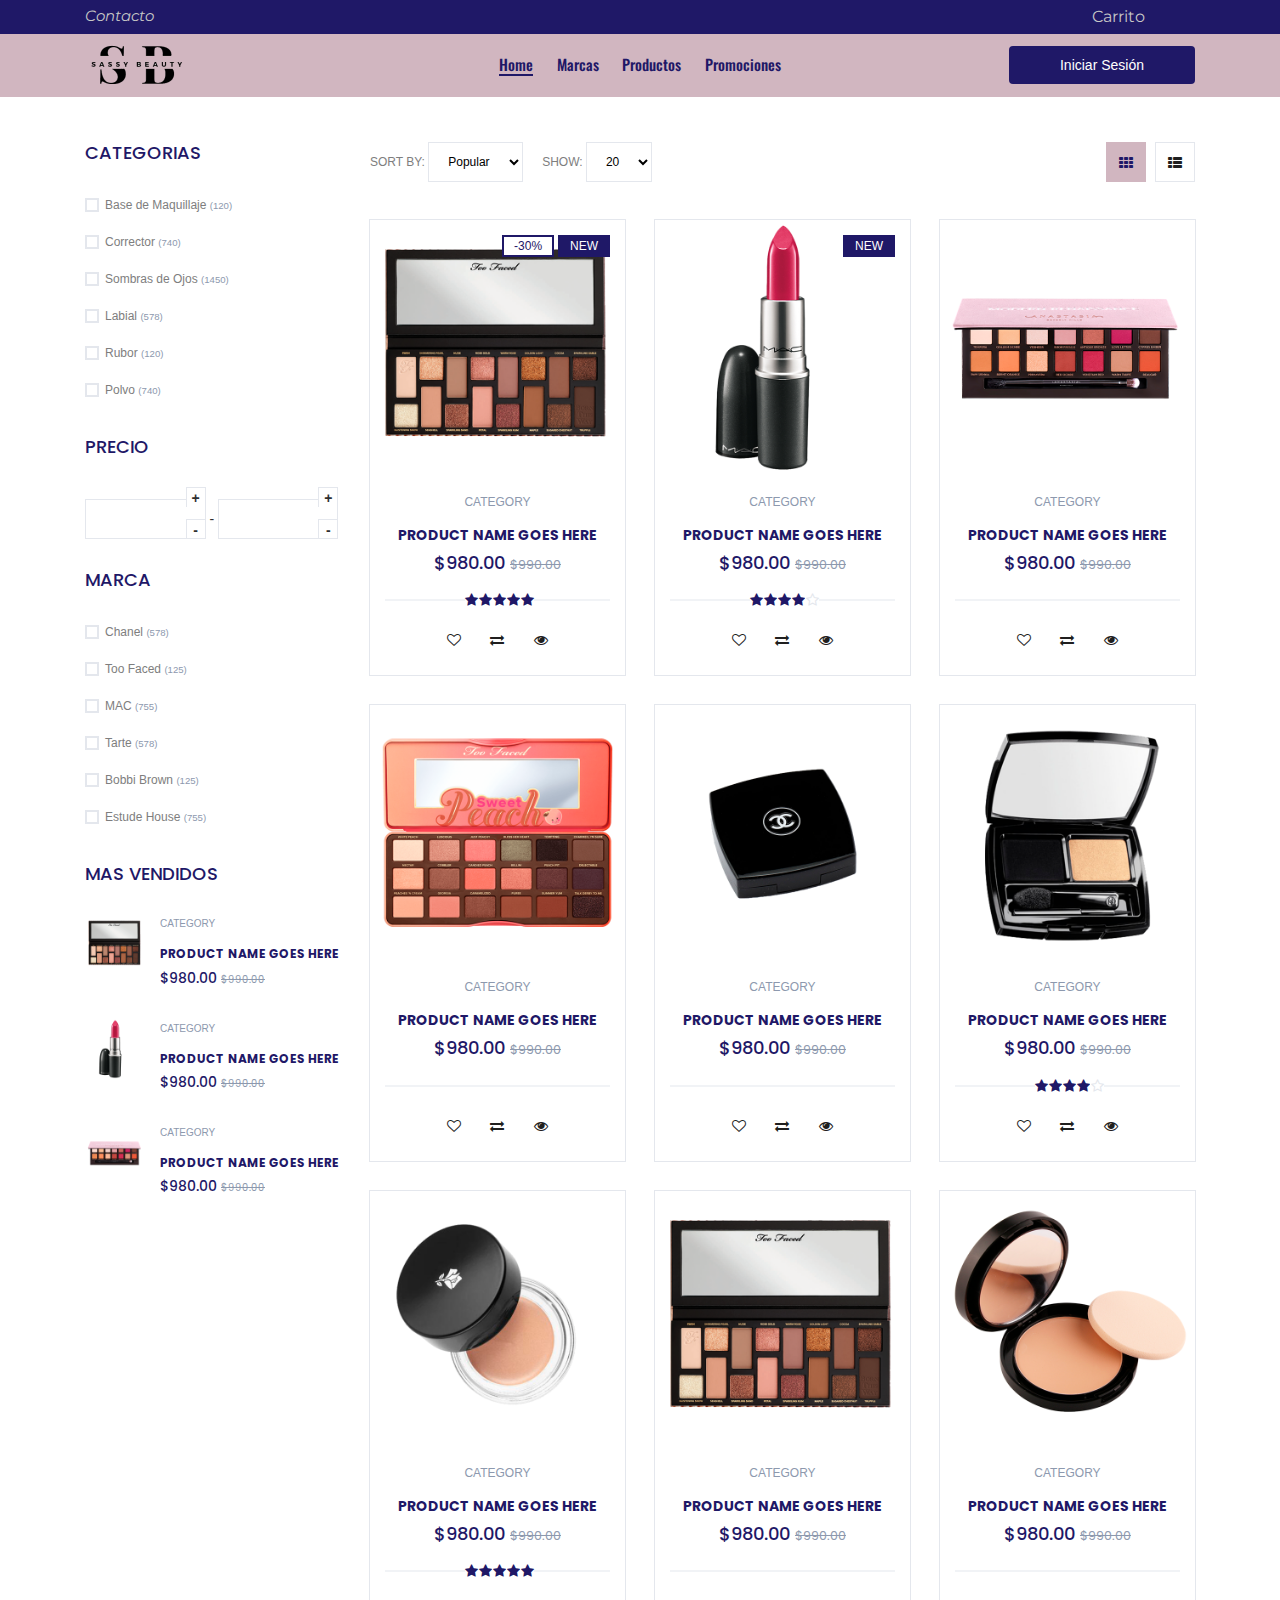
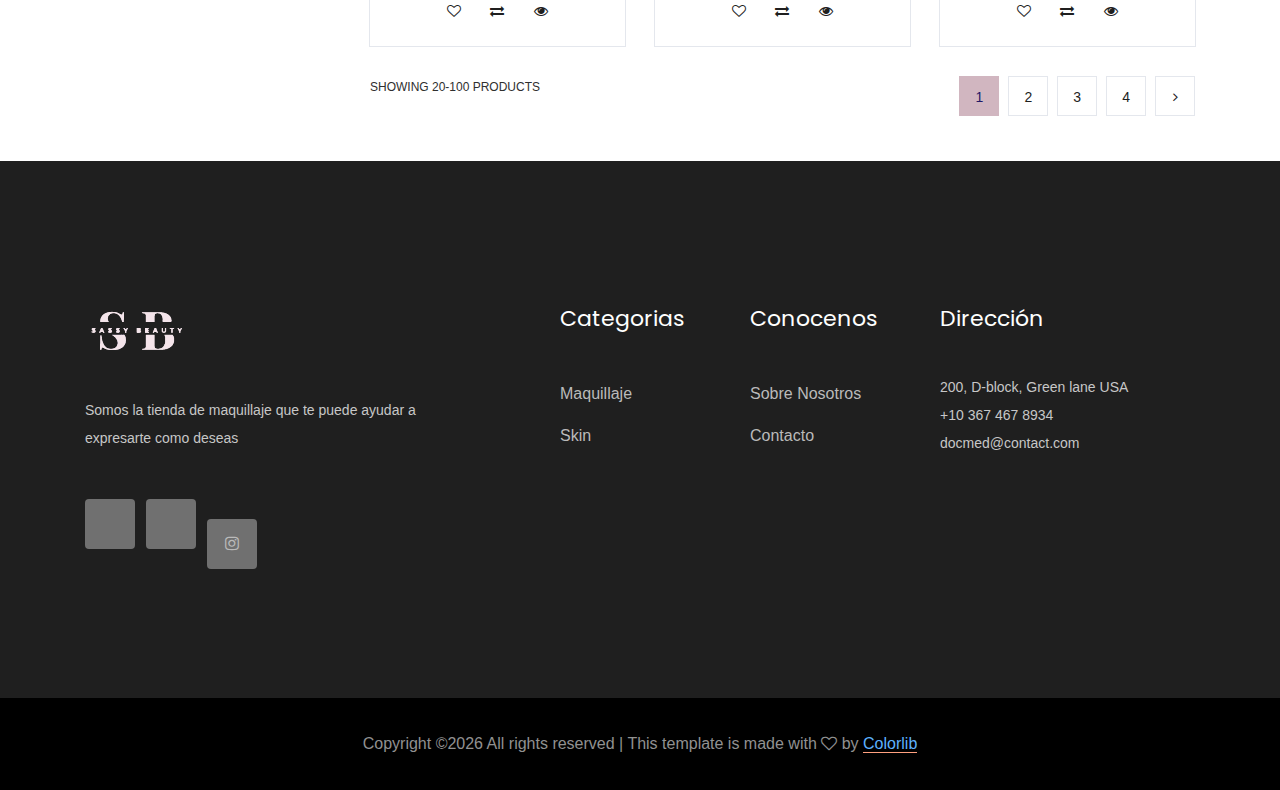
<file: store.html>
<!DOCTYPE html>
<html lang="en">
	<head>
		<meta charset="utf-8">
		<meta http-equiv="X-UA-Compatible" content="IE=edge">
		<meta name="viewport" content="width=device-width, initial-scale=1">
		 <!-- The above 3 meta tags *must* come first in the head; any other head content must come *after* these tags -->

		<title>Electro - HTML Ecommerce Template</title>

 		<!-- Google font -->
 		<link href="https://fonts.googleapis.com/css?family=Montserrat:400,500,700" rel="stylesheet">

 		<!-- Bootstrap -->
 		<link type="text/css" rel="stylesheet" href="css/bootstrap.min.css"/>

 		<!-- Slick -->
 		<link type="text/css" rel="stylesheet" href="css/slick.css"/>
 		<link type="text/css" rel="stylesheet" href="css/slick-theme.css"/>

 		<!-- nouislider -->
 		<link type="text/css" rel="stylesheet" href="css/nouislider.min.css"/>

 		<!-- Font Awesome Icon -->
 		<link rel="stylesheet" href="css/font-awesome.min.css">

 		<!-- Custom stlylesheet -->
 		<link type="text/css" rel="stylesheet" href="css/style.css"/>

		<!-- HTML5 shim and Respond.js for IE8 support of HTML5 elements and media queries -->
		<!-- WARNING: Respond.js doesn't work if you view the page via file:// -->
		<!--[if lt IE 9]>
		  <script src="https://oss.maxcdn.com/html5shiv/3.7.3/html5shiv.min.js"></script>
		  <script src="https://oss.maxcdn.com/respond/1.4.2/respond.min.js"></script>
		<![endif]-->

    </head>
	<body>
		<!-- header-start -->
		<header>
			<div class="header-area ">
				<div class="header-top_area">
					<div class="container">
						<div class="row">
							<div class="col-xl-6 col-md-6 ">
							   
								<div class="social_media_links">
									<ul>
									<li><a href="#"><i class="Sobre nosotros">Contacto</i></a></li>
									 </ul>
								</div>
							</div>
							<div class="col-xl-6 col-md-6">
								<div class="short_contact_list">
									<ul>
										<li><a href="cart.html"> Carrito</a></li>
									</ul>
								</div>
							</div>
					 
						</div>
					</div>
				</div>
				<div id="sticky-header" class="main-header-area">
					<div class="container">
						<div class="row align-items-center">
							<div class="col-xl-3 col-lg-2">
								<div class="logo">
									<a href="index.html">
										<img src="img/Logo Sassy Beauty.png" alt="">
									</a>
								</div>
							</div>
							<div class="col-xl-6 col-lg-7">
								<div class="main-menu  d-none d-lg-block">
									<nav>
										<ul id="navigation">
											<li><a class="active" href="index.html">Home</a></li>
											<li><a href="#">Marcas<i class="ti-angle-down"></i></a>
												<ul class="submenu">
													<li><a href="#">Marca 1</a></li>
													<li><a href="#">Marca 2</a></li>
												</ul>
											</li>
											<li><a href="#">Productos<i class="ti-angle-down"></i></a>
												<ul class="submenu">
													<li><a href="store.html">Maquillaje</a></li>
													<li><a href="store.html">Skincare</a></li>
												</ul>
											</li>
											<li><a href="Promo.php">Promociones</a></li>
										</ul>
									</nav>
								</div>
							</div>
							<div class="col-xl-3 col-lg-3 d-none d-lg-block">
								<div class="Appointment">
									<div class="book_btn d-none d-lg-block">
										<a class="popup-with-form" href="#test-form">Iniciar Sesión</a>
									</div>
								</div>
							</div>
							<div class="col-12">
								<div class="mobile_menu d-block d-lg-none"></div>
							</div>
						</div>
					</div>
				</div>
			</div>
		</header>
		<!-- /HEADER -->
		<!-- header-end -->


		<!-- SECTION -->
		<section></section>
		<div class="section">
			<!-- container -->
			<div class="container">
				<!-- row -->
				<div class="row">
					<!-- ASIDE -->
					<div id="aside" class="col-md-3">
						<!-- aside Widget -->
						<div class="aside">
							<h3 class="aside-title">Categorias</h3>
							<div class="checkbox-filter">

								<div class="input-checkbox">
									<input type="checkbox" id="category-1">
									<label for="category-1">
										<span></span>
										Base de Maquillaje
										<small>(120)</small>
									</label>
								</div>

								<div class="input-checkbox">
									<input type="checkbox" id="category-2">
									<label for="category-2">
										<span></span>
										Corrector
										<small>(740)</small>
									</label>
								</div>

								<div class="input-checkbox">
									<input type="checkbox" id="category-3">
									<label for="category-3">
										<span></span>
										Sombras de Ojos
										<small>(1450)</small>
									</label>
								</div>

								<div class="input-checkbox">
									<input type="checkbox" id="category-4">
									<label for="category-4">
										<span></span>
										Labial
										<small>(578)</small>
									</label>
								</div>

								<div class="input-checkbox">
									<input type="checkbox" id="category-5">
									<label for="category-5">
										<span></span>
									Rubor
										<small>(120)</small>
									</label>
								</div>

								<div class="input-checkbox">
									<input type="checkbox" id="category-6">
									<label for="category-6">
										<span></span>
										Polvo
										<small>(740)</small>
									</label>
								</div>
							</div>
						</div>
						<!-- /aside Widget -->

						<!-- aside Widget -->
						<div class="aside">
							<h3 class="aside-title">Precio</h3>
							<div class="price-filter">
								<div id="price-slider"></div>
								<div class="input-number price-min">
									<input id="price-min" type="number">
									<span class="qty-up">+</span>
									<span class="qty-down">-</span>
								</div>
								<span>-</span>
								<div class="input-number price-max">
									<input id="price-max" type="number">
									<span class="qty-up">+</span>
									<span class="qty-down">-</span>
								</div>
							</div>
						</div>
						<!-- /aside Widget -->

						<!-- aside Widget -->
						<div class="aside">
							<h3 class="aside-title">Marca</h3>
							<div class="checkbox-filter">
								<div class="input-checkbox">
									<input type="checkbox" id="brand-1">
									<label for="brand-1">
										<span></span>
										Chanel
										<small>(578)</small>
									</label>
								</div>
								<div class="input-checkbox">
									<input type="checkbox" id="brand-2">
									<label for="brand-2">
										<span></span>
										Too Faced
										<small>(125)</small>
									</label>
								</div>
								<div class="input-checkbox">
									<input type="checkbox" id="brand-3">
									<label for="brand-3">
										<span></span>
										MAC
										<small>(755)</small>
									</label>
								</div>
								<div class="input-checkbox">
									<input type="checkbox" id="brand-4">
									<label for="brand-4">
										<span></span>
										Tarte
										<small>(578)</small>
									</label>
								</div>
								<div class="input-checkbox">
									<input type="checkbox" id="brand-5">
									<label for="brand-5">
										<span></span>
										Bobbi Brown
										<small>(125)</small>
									</label>
								</div>
								<div class="input-checkbox">
									<input type="checkbox" id="brand-6">
									<label for="brand-6">
										<span></span>
										Estude House
										<small>(755)</small>
									</label>
								</div>
							</div>
						</div>
					</section>
						<!-- /aside Widget -->

						<!-- aside Widget -->
						<div class="aside">
							<h3 class="aside-title">Mas vendidos</h3>
							<div class="product-widget">
								<div class="product-img">
									<img src="./img/product01.png" alt="">
								</div>
								<div class="product-body">
									<p class="product-category">Category</p>
									<h3 class="product-name"><a href="#">product name goes here</a></h3>
									<h4 class="product-price">$980.00 <del class="product-old-price">$990.00</del></h4>
								</div>
							</div>

							<div class="product-widget">
								<div class="product-img">
									<img src="./img/product02.png" alt="">
								</div>
								<div class="product-body">
									<p class="product-category">Category</p>
									<h3 class="product-name"><a href="#">product name goes here</a></h3>
									<h4 class="product-price">$980.00 <del class="product-old-price">$990.00</del></h4>
								</div>
							</div>

							<div class="product-widget">
								<div class="product-img">
									<img src="./img/product03.png" alt="">
								</div>
								<div class="product-body">
									<p class="product-category">Category</p>
									<h3 class="product-name"><a href="#">product name goes here</a></h3>
									<h4 class="product-price">$980.00 <del class="product-old-price">$990.00</del></h4>
								</div>
							</div>
						</div>
						<!-- /aside Widget -->
					</div>
					<!-- /ASIDE -->

					<!-- STORE -->
					<div id="store" class="col-md-9">
						<!-- store top filter -->
						<div class="store-filter clearfix">
							<div class="store-sort">
								<label>
									Sort By:
									<select class="input-select">
										<option value="0">Popular</option>
										<option value="1">Position</option>
									</select>
								</label>

								<label>
									Show:
									<select class="input-select">
										<option value="0">20</option>
										<option value="1">50</option>
									</select>
								</label>
							</div>
							<ul class="store-grid">
								<li class="active"><i class="fa fa-th"></i></li>
								<li><a href="#"><i class="fa fa-th-list"></i></a></li>
							</ul>
						</div>
						<!-- /store top filter -->

						<!-- store products -->
						<div class="row">
							<!-- product -->
							<div class="col-md-4 col-xs-6">
								<div class="product">
									<div class="product-img">
										<img src="./img/product01.png" alt="">
										<div class="product-label">
											<span class="sale">-30%</span>
											<span class="new">NEW</span>
										</div>
									</div>
									<div class="product-body">
										<p class="product-category">Category</p>
										<h3 class="product-name"><a href="#">product name goes here</a></h3>
										<h4 class="product-price">$980.00 <del class="product-old-price">$990.00</del></h4>
										<div class="product-rating">
											<i class="fa fa-star"></i>
											<i class="fa fa-star"></i>
											<i class="fa fa-star"></i>
											<i class="fa fa-star"></i>
											<i class="fa fa-star"></i>
										</div>
										<div class="product-btns">
											<button class="add-to-wishlist"><i class="fa fa-heart-o"></i><span class="tooltipp">add to wishlist</span></button>
											<button class="add-to-compare"><i class="fa fa-exchange"></i><span class="tooltipp">add to compare</span></button>
											<button class="quick-view"><i class="fa fa-eye"></i><span class="tooltipp">quick view</span></button>
										</div>
									</div>
									<div class="add-to-cart">
										<button class="add-to-cart-btn"><i class="fa fa-shopping-cart"></i> add to cart</button>
									</div>
								</div>
							</div>
							<!-- /product -->

							<!-- product -->
							<div class="col-md-4 col-xs-6">
								<div class="product">
									<div class="product-img">
										<img src="./img/product02.png" alt="">
										<div class="product-label">
											<span class="new">NEW</span>
										</div>
									</div>
									<div class="product-body">
										<p class="product-category">Category</p>
										<h3 class="product-name"><a href="#">product name goes here</a></h3>
										<h4 class="product-price">$980.00 <del class="product-old-price">$990.00</del></h4>
										<div class="product-rating">
											<i class="fa fa-star"></i>
											<i class="fa fa-star"></i>
											<i class="fa fa-star"></i>
											<i class="fa fa-star"></i>
											<i class="fa fa-star-o"></i>
										</div>
										<div class="product-btns">
											<button class="add-to-wishlist"><i class="fa fa-heart-o"></i><span class="tooltipp">add to wishlist</span></button>
											<button class="add-to-compare"><i class="fa fa-exchange"></i><span class="tooltipp">add to compare</span></button>
											<button class="quick-view"><i class="fa fa-eye"></i><span class="tooltipp">quick view</span></button>
										</div>
									</div>
									<div class="add-to-cart">
										<button class="add-to-cart-btn"><i class="fa fa-shopping-cart"></i> add to cart</button>
									</div>
								</div>
							</div>
							<!-- /product -->

							<div class="clearfix visible-sm visible-xs"></div>

							<!-- product -->
							<div class="col-md-4 col-xs-6">
								<div class="product">
									<div class="product-img">
										<img src="./img/product03.png" alt="">
									</div>
									<div class="product-body">
										<p class="product-category">Category</p>
										<h3 class="product-name"><a href="product.html">product name goes here</a></h3>
										<h4 class="product-price">$980.00 <del class="product-old-price">$990.00</del></h4>
										<div class="product-rating">
										</div>
										<div class="product-btns">
											<button class="add-to-wishlist"><i class="fa fa-heart-o"></i><span class="tooltipp">add to wishlist</span></button>
											<button class="add-to-compare"><i class="fa fa-exchange"></i><span class="tooltipp">add to compare</span></button>
											<button class="quick-view"><i class="fa fa-eye"></i><span class="tooltipp">quick view</span></button>
										</div>
									</div>
									<div class="add-to-cart">
										<button class="add-to-cart-btn"><i class="fa fa-shopping-cart"></i> add to cart</button>
									</div>
								</div>
							</div>
							<!-- /product -->

							<div class="clearfix visible-lg visible-md"></div>

							<!-- product -->
							<div class="col-md-4 col-xs-6">
								<div class="product">
									<div class="product-img">
										<img src="./img/product04.png" alt="">
									</div>
									<div class="product-body">
										<p class="product-category">Category</p>
										<h3 class="product-name"><a href="product.html">product name goes here</a></h3>
										<h4 class="product-price">$980.00 <del class="product-old-price">$990.00</del></h4>
										<div class="product-rating">
										</div>
										<div class="product-btns">
											<button class="add-to-wishlist"><i class="fa fa-heart-o"></i><span class="tooltipp">add to wishlist</span></button>
											<button class="add-to-compare"><i class="fa fa-exchange"></i><span class="tooltipp">add to compare</span></button>
											<button class="quick-view"><i class="fa fa-eye"></i><span class="tooltipp">quick view</span></button>
										</div>
									</div>
									<div class="add-to-cart">
										<button class="add-to-cart-btn"><i class="fa fa-shopping-cart"></i> add to cart</button>
									</div>
								</div>
							</div>
							<!-- /product -->

							<div class="clearfix visible-sm visible-xs"></div>

							<!-- product -->
							<div class="col-md-4 col-xs-6">
								<div class="product">
									<div class="product-img">
										<img src="./img/product05.png" alt="">
									</div>
									<div class="product-body">
										<p class="product-category">Category</p>
										<h3 class="product-name"><a href="#">product name goes here</a></h3>
										<h4 class="product-price">$980.00 <del class="product-old-price">$990.00</del></h4>
										<div class="product-rating">
										</div>
										<div class="product-btns">
											<button class="add-to-wishlist"><i class="fa fa-heart-o"></i><span class="tooltipp">add to wishlist</span></button>
											<button class="add-to-compare"><i class="fa fa-exchange"></i><span class="tooltipp">add to compare</span></button>
											<button class="quick-view"><i class="fa fa-eye"></i><span class="tooltipp">quick view</span></button>
										</div>
									</div>
									<div class="add-to-cart">
										<button class="add-to-cart-btn"><i class="fa fa-shopping-cart"></i> add to cart</button>
									</div>
								</div>
							</div>
							<!-- /product -->

							<!-- product -->
							<div class="col-md-4 col-xs-6">
								<div class="product">
									<div class="product-img">
										<img src="./img/product06.png" alt="">
									</div>
									<div class="product-body">
										<p class="product-category">Category</p>
										<h3 class="product-name"><a href="#">product name goes here</a></h3>
										<h4 class="product-price">$980.00 <del class="product-old-price">$990.00</del></h4>
										<div class="product-rating">
											<i class="fa fa-star"></i>
											<i class="fa fa-star"></i>
											<i class="fa fa-star"></i>
											<i class="fa fa-star"></i>
											<i class="fa fa-star-o"></i>
										</div>
										<div class="product-btns">
											<button class="add-to-wishlist"><i class="fa fa-heart-o"></i><span class="tooltipp">add to wishlist</span></button>
											<button class="add-to-compare"><i class="fa fa-exchange"></i><span class="tooltipp">add to compare</span></button>
											<button class="quick-view"><i class="fa fa-eye"></i><span class="tooltipp">quick view</span></button>
										</div>
									</div>
									<div class="add-to-cart">
										<button class="add-to-cart-btn"><i class="fa fa-shopping-cart"></i> add to cart</button>
									</div>
								</div>
							</div>
							<!-- /product -->

							<div class="clearfix visible-lg visible-md visible-sm visible-xs"></div>

							<!-- product -->
							<div class="col-md-4 col-xs-6">
								<div class="product">
									<div class="product-img">
										<img src="./img/product07.png" alt="">
									</div>
									<div class="product-body">
										<p class="product-category">Category</p>
										<h3 class="product-name"><a href="#">product name goes here</a></h3>
										<h4 class="product-price">$980.00 <del class="product-old-price">$990.00</del></h4>
										<div class="product-rating">
											<i class="fa fa-star"></i>
											<i class="fa fa-star"></i>
											<i class="fa fa-star"></i>
											<i class="fa fa-star"></i>
											<i class="fa fa-star"></i>
										</div>
										<div class="product-btns">
											<button class="add-to-wishlist"><i class="fa fa-heart-o"></i><span class="tooltipp">add to wishlist</span></button>
											<button class="add-to-compare"><i class="fa fa-exchange"></i><span class="tooltipp">add to compare</span></button>
											<button class="quick-view"><i class="fa fa-eye"></i><span class="tooltipp">quick view</span></button>
										</div>
									</div>
									<div class="add-to-cart">
										<button class="add-to-cart-btn"><i class="fa fa-shopping-cart"></i> add to cart</button>
									</div>
								</div>
							</div>
							<!-- /product -->

							<!-- product -->
							<div class="col-md-4 col-xs-6">
								<div class="product">
									<div class="product-img">
										<img src="./img/product08.png" alt="">
									</div>
									<div class="product-body">
										<p class="product-category">Category</p>
										<h3 class="product-name"><a href="#">product name goes here</a></h3>
										<h4 class="product-price">$980.00 <del class="product-old-price">$990.00</del></h4>
										<div class="product-rating">
										</div>
										<div class="product-btns">
											<button class="add-to-wishlist"><i class="fa fa-heart-o"></i><span class="tooltipp">add to wishlist</span></button>
											<button class="add-to-compare"><i class="fa fa-exchange"></i><span class="tooltipp">add to compare</span></button>
											<button class="quick-view"><i class="fa fa-eye"></i><span class="tooltipp">quick view</span></button>
										</div>
									</div>
									<div class="add-to-cart">
										<button class="add-to-cart-btn"><i class="fa fa-shopping-cart"></i> add to cart</button>
									</div>
								</div>
							</div>
							<!-- /product -->

							<div class="clearfix visible-sm visible-xs"></div>

							<!-- product -->
							<div class="col-md-4 col-xs-6">
								<div class="product">
									<div class="product-img">
										<img src="./img/product09.png" alt="">
									</div>
									<div class="product-body">
										<p class="product-category">Category</p>
										<h3 class="product-name"><a href="#">product name goes here</a></h3>
										<h4 class="product-price">$980.00 <del class="product-old-price">$990.00</del></h4>
										<div class="product-rating">
										</div>
										<div class="product-btns">
											<button class="add-to-wishlist"><i class="fa fa-heart-o"></i><span class="tooltipp">add to wishlist</span></button>
											<button class="add-to-compare"><i class="fa fa-exchange"></i><span class="tooltipp">add to compare</span></button>
											<button class="quick-view"><i class="fa fa-eye"></i><span class="tooltipp">quick view</span></button>
										</div>
									</div>
									<div class="add-to-cart">
										<button class="add-to-cart-btn"><i class="fa fa-shopping-cart"></i> add to cart</button>
									</div>
								</div>
							</div>
							<!-- /product -->
						</div>
						<!-- /store products -->

						<!-- store bottom filter -->
						<div class="store-filter clearfix">
							<span class="store-qty">Showing 20-100 products</span>
							<ul class="store-pagination">
								<li class="active">1</li>
								<li><a href="#">2</a></li>
								<li><a href="#">3</a></li>
								<li><a href="#">4</a></li>
								<li><a href="#"><i class="fa fa-angle-right"></i></a></li>
							</ul>
						</div>
						<!-- /store bottom filter -->
					</div>
					<!-- /STORE -->
				</div>
				<!-- /row -->
			</div>
			<!-- /container -->
		</div>
		<!-- /SECTION -->

		<!-- footer start -->
		<footer class="footer">
            <div class="footer_top">
                <div class="container">
                    <div class="row">
                        <div class="col-xl-4 col-md-6 col-lg-4">
                            <div class="footer_widget">
                                <div class="footer_logo">
                                    <a href="#">
                                        <img src="img/footer_logo.png" alt="">
                                    </a>
                                </div>
                                <p>
                                       Somos la tienda de maquillaje que te puede ayudar a expresarte como deseas
                                </p>
                                <div class="socail_links">
                                    <ul>
                                        <li>
                                            <a href="#">
                                                <i class="ti-facebook"></i>
                                            </a>
                                        </li>
                                        <li>
                                            <a href="#">
                                                <i class="ti-twitter-alt"></i>
                                            </a>
                                        </li>
                                        <li>
                                            <a href="#">
                                                <i class="fa fa-instagram"></i>
                                            </a>
                                        </li>
                                    </ul>
                                </div>
    
                            </div>
                        </div>
                        <div class="col-xl-2 offset-xl-1 col-md-6 col-lg-3">
                            <div class="footer_widget">
                                <h3 class="footer_title">Categorias</h3>
                                <ul>
                                    <li><a href="#">Maquillaje</a></li>
                                    <li><a href="#">Skin</a></li>
                                </ul>
    
                            </div>
                        </div>
                        <div class="col-xl-2 col-md-6 col-lg-2">
                            <div class="footer_widget">
                                <h3 class="footer_title">Conocenos</h3>
                                <ul>
                                    <li><a href="#">Sobre Nosotros</a></li>
                                    <li><a href="#">Contacto</a></li>
                                </ul>
                            </div>
                        </div>
                        <div class="col-xl-3 col-md-6 col-lg-3">
                            <div class="footer_widget">
                                <h3 class="footer_title">
                                        Dirección
                                </h3>
                                <p>
                                    200, D-block, Green lane USA <br>
                                    +10 367 467 8934 <br>
                                    docmed@contact.com
                                </p>
                            </div>
                        </div>
                    </div>
                </div>
            </div>
            <div class="copy-right_text">
                <div class="container">
                    <div class="footer_border"></div>
                    <div class="row">
                        <div class="col-xl-12">
                            <p class="copy_right text-center">
                                <!-- Link back to Colorlib can't be removed. Template is licensed under CC BY 3.0. -->
Copyright &copy;<script>document.write(new Date().getFullYear());</script> All rights reserved | This template is made with <i class="fa fa-heart-o" aria-hidden="true"></i> by <a href="https://colorlib.com" target="_blank">Colorlib</a>
<!-- Link back to Colorlib can't be removed. Template is licensed under CC BY 3.0. -->
                            </p>
                        </div>
                    </div>
                </div>
            </div>
        </footer>
<!-- footer end  -->



	</body>
</html>
</file>
<file: css/themify-icons.css>
@font-face {
	font-family: 'themify';
	src:url('../fonts/themify.eot?-fvbane');
	src:url('../fonts/themify.eot?#iefix-fvbane') format('embedded-opentype'),
		url('../fonts/themify.woff?-fvbane') format('woff'),
		url('../fonts/themify.ttf?-fvbane') format('truetype'),
		url('../fonts/themify.svg?-fvbane#themify') format('svg');
	font-weight: normal;
	font-style: normal;
}

[class^="ti-"], [class*=" ti-"] {
	font-family: 'themify';
	/* speak: none; */
	font-style: normal;
	font-weight: normal;
	font-variant: normal;
	text-transform: none;
	line-height: 1;

	/* Better Font Rendering =========== */
	-webkit-font-smoothing: antialiased;
	-moz-osx-font-smoothing: grayscale;
}

.ti-wand:before {
	content: "\e600";
}
.ti-volume:before {
	content: "\e601";
}
.ti-user:before {
	content: "\e602";
}
.ti-unlock:before {
	content: "\e603";
}
.ti-unlink:before {
	content: "\e604";
}
.ti-trash:before {
	content: "\e605";
}
.ti-thought:before {
	content: "\e606";
}
.ti-target:before {
	content: "\e607";
}
.ti-tag:before {
	content: "\e608";
}
.ti-tablet:before {
	content: "\e609";
}
.ti-star:before {
	content: "\e60a";
}
.ti-spray:before {
	content: "\e60b";
}
.ti-signal:before {
	content: "\e60c";
}
.ti-shopping-cart:before {
	content: "\e60d";
}
.ti-shopping-cart-full:before {
	content: "\e60e";
}
.ti-settings:before {
	content: "\e60f";
}
.ti-search:before {
	content: "\e610";
}
.ti-zoom-in:before {
	content: "\e611";
}
.ti-zoom-out:before {
	content: "\e612";
}
.ti-cut:before {
	content: "\e613";
}
.ti-ruler:before {
	content: "\e614";
}
.ti-ruler-pencil:before {
	content: "\e615";
}
.ti-ruler-alt:before {
	content: "\e616";
}
.ti-bookmark:before {
	content: "\e617";
}
.ti-bookmark-alt:before {
	content: "\e618";
}
.ti-reload:before {
	content: "\e619";
}
.ti-plus:before {
	content: "\e61a";
}
.ti-pin:before {
	content: "\e61b";
}
.ti-pencil:before {
	content: "\e61c";
}
.ti-pencil-alt:before {
	content: "\e61d";
}
.ti-paint-roller:before {
	content: "\e61e";
}
.ti-paint-bucket:before {
	content: "\e61f";
}
.ti-na:before {
	content: "\e620";
}
.ti-mobile:before {
	content: "\e621";
}
.ti-minus:before {
	content: "\e622";
}
.ti-medall:before {
	content: "\e623";
}
.ti-medall-alt:before {
	content: "\e624";
}
.ti-marker:before {
	content: "\e625";
}
.ti-marker-alt:before {
	content: "\e626";
}
.ti-arrow-up:before {
	content: "\e627";
}
.ti-arrow-right:before {
	content: "\e628";
}
.ti-arrow-left:before {
	content: "\e629";
}
.ti-arrow-down:before {
	content: "\e62a";
}
.ti-lock:before {
	content: "\e62b";
}
.ti-location-arrow:before {
	content: "\e62c";
}
.ti-link:before {
	content: "\e62d";
}
.ti-layout:before {
	content: "\e62e";
}
.ti-layers:before {
	content: "\e62f";
}
.ti-layers-alt:before {
	content: "\e630";
}
.ti-key:before {
	content: "\e631";
}
.ti-import:before {
	content: "\e632";
}
.ti-image:before {
	content: "\e633";
}
.ti-heart:before {
	content: "\e634";
}
.ti-heart-broken:before {
	content: "\e635";
}
.ti-hand-stop:before {
	content: "\e636";
}
.ti-hand-open:before {
	content: "\e637";
}
.ti-hand-drag:before {
	content: "\e638";
}
.ti-folder:before {
	content: "\e639";
}
.ti-flag:before {
	content: "\e63a";
}
.ti-flag-alt:before {
	content: "\e63b";
}
.ti-flag-alt-2:before {
	content: "\e63c";
}
.ti-eye:before {
	content: "\e63d";
}
.ti-export:before {
	content: "\e63e";
}
.ti-exchange-vertical:before {
	content: "\e63f";
}
.ti-desktop:before {
	content: "\e640";
}
.ti-cup:before {
	content: "\e641";
}
.ti-crown:before {
	content: "\e642";
}
.ti-comments:before {
	content: "\e643";
}
.ti-comment:before {
	content: "\e644";
}
.ti-comment-alt:before {
	content: "\e645";
}
.ti-close:before {
	content: "\e646";
}
.ti-clip:before {
	content: "\e647";
}
.ti-angle-up:before {
	content: "\e648";
}
.ti-angle-right:before {
	content: "\e649";
}
.ti-angle-left:before {
	content: "\e64a";
}
.ti-angle-down:before {
	content: "\e64b";
}
.ti-check:before {
	content: "\e64c";
}
.ti-check-box:before {
	content: "\e64d";
}
.ti-camera:before {
	content: "\e64e";
}
.ti-announcement:before {
	content: "\e64f";
}
.ti-brush:before {
	content: "\e650";
}
.ti-briefcase:before {
	content: "\e651";
}
.ti-bolt:before {
	content: "\e652";
}
.ti-bolt-alt:before {
	content: "\e653";
}
.ti-blackboard:before {
	content: "\e654";
}
.ti-bag:before {
	content: "\e655";
}
.ti-move:before {
	content: "\e656";
}
.ti-arrows-vertical:before {
	content: "\e657";
}
.ti-arrows-horizontal:before {
	content: "\e658";
}
.ti-fullscreen:before {
	content: "\e659";
}
.ti-arrow-top-right:before {
	content: "\e65a";
}
.ti-arrow-top-left:before {
	content: "\e65b";
}
.ti-arrow-circle-up:before {
	content: "\e65c";
}
.ti-arrow-circle-right:before {
	content: "\e65d";
}
.ti-arrow-circle-left:before {
	content: "\e65e";
}
.ti-arrow-circle-down:before {
	content: "\e65f";
}
.ti-angle-double-up:before {
	content: "\e660";
}
.ti-angle-double-right:before {
	content: "\e661";
}
.ti-angle-double-left:before {
	content: "\e662";
}
.ti-angle-double-down:before {
	content: "\e663";
}
.ti-zip:before {
	content: "\e664";
}
.ti-world:before {
	content: "\e665";
}
.ti-wheelchair:before {
	content: "\e666";
}
.ti-view-list:before {
	content: "\e667";
}
.ti-view-list-alt:before {
	content: "\e668";
}
.ti-view-grid:before {
	content: "\e669";
}
.ti-uppercase:before {
	content: "\e66a";
}
.ti-upload:before {
	content: "\e66b";
}
.ti-underline:before {
	content: "\e66c";
}
.ti-truck:before {
	content: "\e66d";
}
.ti-timer:before {
	content: "\e66e";
}
.ti-ticket:before {
	content: "\e66f";
}
.ti-thumb-up:before {
	content: "\e670";
}
.ti-thumb-down:before {
	content: "\e671";
}
.ti-text:before {
	content: "\e672";
}
.ti-stats-up:before {
	content: "\e673";
}
.ti-stats-down:before {
	content: "\e674";
}
.ti-split-v:before {
	content: "\e675";
}
.ti-split-h:before {
	content: "\e676";
}
.ti-smallcap:before {
	content: "\e677";
}
.ti-shine:before {
	content: "\e678";
}
.ti-shift-right:before {
	content: "\e679";
}
.ti-shift-left:before {
	content: "\e67a";
}
.ti-shield:before {
	content: "\e67b";
}
.ti-notepad:before {
	content: "\e67c";
}
.ti-server:before {
	content: "\e67d";
}
.ti-quote-right:before {
	content: "\e67e";
}
.ti-quote-left:before {
	content: "\e67f";
}
.ti-pulse:before {
	content: "\e680";
}
.ti-printer:before {
	content: "\e681";
}
.ti-power-off:before {
	content: "\e682";
}
.ti-plug:before {
	content: "\e683";
}
.ti-pie-chart:before {
	content: "\e684";
}
.ti-paragraph:before {
	content: "\e685";
}
.ti-panel:before {
	content: "\e686";
}
.ti-package:before {
	content: "\e687";
}
.ti-music:before {
	content: "\e688";
}
.ti-music-alt:before {
	content: "\e689";
}
.ti-mouse:before {
	content: "\e68a";
}
.ti-mouse-alt:before {
	content: "\e68b";
}
.ti-money:before {
	content: "\e68c";
}
.ti-microphone:before {
	content: "\e68d";
}
.ti-menu:before {
	content: "\e68e";
}
.ti-menu-alt:before {
	content: "\e68f";
}
.ti-map:before {
	content: "\e690";
}
.ti-map-alt:before {
	content: "\e691";
}
.ti-loop:before {
	content: "\e692";
}
.ti-location-pin:before {
	content: "\e693";
}
.ti-list:before {
	content: "\e694";
}
.ti-light-bulb:before {
	content: "\e695";
}
.ti-Italic:before {
	content: "\e696";
}
.ti-info:before {
	content: "\e697";
}
.ti-infinite:before {
	content: "\e698";
}
.ti-id-badge:before {
	content: "\e699";
}
.ti-hummer:before {
	content: "\e69a";
}
.ti-home:before {
	content: "\e69b";
}
.ti-help:before {
	content: "\e69c";
}
.ti-headphone:before {
	content: "\e69d";
}
.ti-harddrives:before {
	content: "\e69e";
}
.ti-harddrive:before {
	content: "\e69f";
}
.ti-gift:before {
	content: "\e6a0";
}
.ti-game:before {
	content: "\e6a1";
}
.ti-filter:before {
	content: "\e6a2";
}
.ti-files:before {
	content: "\e6a3";
}
.ti-file:before {
	content: "\e6a4";
}
.ti-eraser:before {
	content: "\e6a5";
}
.ti-envelope:before {
	content: "\e6a6";
}
.ti-download:before {
	content: "\e6a7";
}
.ti-direction:before {
	content: "\e6a8";
}
.ti-direction-alt:before {
	content: "\e6a9";
}
.ti-dashboard:before {
	content: "\e6aa";
}
.ti-control-stop:before {
	content: "\e6ab";
}
.ti-control-shuffle:before {
	content: "\e6ac";
}
.ti-control-play:before {
	content: "\e6ad";
}
.ti-control-pause:before {
	content: "\e6ae";
}
.ti-control-forward:before {
	content: "\e6af";
}
.ti-control-backward:before {
	content: "\e6b0";
}
.ti-cloud:before {
	content: "\e6b1";
}
.ti-cloud-up:before {
	content: "\e6b2";
}
.ti-cloud-down:before {
	content: "\e6b3";
}
.ti-clipboard:before {
	content: "\e6b4";
}
.ti-car:before {
	content: "\e6b5";
}
.ti-calendar:before {
	content: "\e6b6";
}
.ti-book:before {
	content: "\e6b7";
}
.ti-bell:before {
	content: "\e6b8";
}
.ti-basketball:before {
	content: "\e6b9";
}
.ti-bar-chart:before {
	content: "\e6ba";
}
.ti-bar-chart-alt:before {
	content: "\e6bb";
}
.ti-back-right:before {
	content: "\e6bc";
}
.ti-back-left:before {
	content: "\e6bd";
}
.ti-arrows-corner:before {
	content: "\e6be";
}
.ti-archive:before {
	content: "\e6bf";
}
.ti-anchor:before {
	content: "\e6c0";
}
.ti-align-right:before {
	content: "\e6c1";
}
.ti-align-left:before {
	content: "\e6c2";
}
.ti-align-justify:before {
	content: "\e6c3";
}
.ti-align-center:before {
	content: "\e6c4";
}
.ti-alert:before {
	content: "\e6c5";
}
.ti-alarm-clock:before {
	content: "\e6c6";
}
.ti-agenda:before {
	content: "\e6c7";
}
.ti-write:before {
	content: "\e6c8";
}
.ti-window:before {
	content: "\e6c9";
}
.ti-widgetized:before {
	content: "\e6ca";
}
.ti-widget:before {
	content: "\e6cb";
}
.ti-widget-alt:before {
	content: "\e6cc";
}
.ti-wallet:before {
	content: "\e6cd";
}
.ti-video-clapper:before {
	content: "\e6ce";
}
.ti-video-camera:before {
	content: "\e6cf";
}
.ti-vector:before {
	content: "\e6d0";
}
.ti-themify-logo:before {
	content: "\e6d1";
}
.ti-themify-favicon:before {
	content: "\e6d2";
}
.ti-themify-favicon-alt:before {
	content: "\e6d3";
}
.ti-support:before {
	content: "\e6d4";
}
.ti-stamp:before {
	content: "\e6d5";
}
.ti-split-v-alt:before {
	content: "\e6d6";
}
.ti-slice:before {
	content: "\e6d7";
}
.ti-shortcode:before {
	content: "\e6d8";
}
.ti-shift-right-alt:before {
	content: "\e6d9";
}
.ti-shift-left-alt:before {
	content: "\e6da";
}
.ti-ruler-alt-2:before {
	content: "\e6db";
}
.ti-receipt:before {
	content: "\e6dc";
}
.ti-pin2:before {
	content: "\e6dd";
}
.ti-pin-alt:before {
	content: "\e6de";
}
.ti-pencil-alt2:before {
	content: "\e6df";
}
.ti-palette:before {
	content: "\e6e0";
}
.ti-more:before {
	content: "\e6e1";
}
.ti-more-alt:before {
	content: "\e6e2";
}
.ti-microphone-alt:before {
	content: "\e6e3";
}
.ti-magnet:before {
	content: "\e6e4";
}
.ti-line-double:before {
	content: "\e6e5";
}
.ti-line-dotted:before {
	content: "\e6e6";
}
.ti-line-dashed:before {
	content: "\e6e7";
}
.ti-layout-width-full:before {
	content: "\e6e8";
}
.ti-layout-width-default:before {
	content: "\e6e9";
}
.ti-layout-width-default-alt:before {
	content: "\e6ea";
}
.ti-layout-tab:before {
	content: "\e6eb";
}
.ti-layout-tab-window:before {
	content: "\e6ec";
}
.ti-layout-tab-v:before {
	content: "\e6ed";
}
.ti-layout-tab-min:before {
	content: "\e6ee";
}
.ti-layout-slider:before {
	content: "\e6ef";
}
.ti-layout-slider-alt:before {
	content: "\e6f0";
}
.ti-layout-sidebar-right:before {
	content: "\e6f1";
}
.ti-layout-sidebar-none:before {
	content: "\e6f2";
}
.ti-layout-sidebar-left:before {
	content: "\e6f3";
}
.ti-layout-placeholder:before {
	content: "\e6f4";
}
.ti-layout-menu:before {
	content: "\e6f5";
}
.ti-layout-menu-v:before {
	content: "\e6f6";
}
.ti-layout-menu-separated:before {
	content: "\e6f7";
}
.ti-layout-menu-full:before {
	content: "\e6f8";
}
.ti-layout-media-right-alt:before {
	content: "\e6f9";
}
.ti-layout-media-right:before {
	content: "\e6fa";
}
.ti-layout-media-overlay:before {
	content: "\e6fb";
}
.ti-layout-media-overlay-alt:before {
	content: "\e6fc";
}
.ti-layout-media-overlay-alt-2:before {
	content: "\e6fd";
}
.ti-layout-media-left-alt:before {
	content: "\e6fe";
}
.ti-layout-media-left:before {
	content: "\e6ff";
}
.ti-layout-media-center-alt:before {
	content: "\e700";
}
.ti-layout-media-center:before {
	content: "\e701";
}
.ti-layout-list-thumb:before {
	content: "\e702";
}
.ti-layout-list-thumb-alt:before {
	content: "\e703";
}
.ti-layout-list-post:before {
	content: "\e704";
}
.ti-layout-list-large-image:before {
	content: "\e705";
}
.ti-layout-line-solid:before {
	content: "\e706";
}
.ti-layout-grid4:before {
	content: "\e707";
}
.ti-layout-grid3:before {
	content: "\e708";
}
.ti-layout-grid2:before {
	content: "\e709";
}
.ti-layout-grid2-thumb:before {
	content: "\e70a";
}
.ti-layout-cta-right:before {
	content: "\e70b";
}
.ti-layout-cta-left:before {
	content: "\e70c";
}
.ti-layout-cta-center:before {
	content: "\e70d";
}
.ti-layout-cta-btn-right:before {
	content: "\e70e";
}
.ti-layout-cta-btn-left:before {
	content: "\e70f";
}
.ti-layout-column4:before {
	content: "\e710";
}
.ti-layout-column3:before {
	content: "\e711";
}
.ti-layout-column2:before {
	content: "\e712";
}
.ti-layout-accordion-separated:before {
	content: "\e713";
}
.ti-layout-accordion-merged:before {
	content: "\e714";
}
.ti-layout-accordion-list:before {
	content: "\e715";
}
.ti-ink-pen:before {
	content: "\e716";
}
.ti-info-alt:before {
	content: "\e717";
}
.ti-help-alt:before {
	content: "\e718";
}
.ti-headphone-alt:before {
	content: "\e719";
}
.ti-hand-point-up:before {
	content: "\e71a";
}
.ti-hand-point-right:before {
	content: "\e71b";
}
.ti-hand-point-left:before {
	content: "\e71c";
}
.ti-hand-point-down:before {
	content: "\e71d";
}
.ti-gallery:before {
	content: "\e71e";
}
.ti-face-smile:before {
	content: "\e71f";
}
.ti-face-sad:before {
	content: "\e720";
}
.ti-credit-card:before {
	content: "\e721";
}
.ti-control-skip-forward:before {
	content: "\e722";
}
.ti-control-skip-backward:before {
	content: "\e723";
}
.ti-control-record:before {
	content: "\e724";
}
.ti-control-eject:before {
	content: "\e725";
}
.ti-comments-smiley:before {
	content: "\e726";
}
.ti-brush-alt:before {
	content: "\e727";
}
.ti-youtube:before {
	content: "\e728";
}
.ti-vimeo:before {
	content: "\e729";
}
.ti-twitter:before {
	content: "\e72a";
}
.ti-time:before {
	content: "\e72b";
}
.ti-tumblr:before {
	content: "\e72c";
}
.ti-skype:before {
	content: "\e72d";
}
.ti-share:before {
	content: "\e72e";
}
.ti-share-alt:before {
	content: "\e72f";
}
.ti-rocket:before {
	content: "\e730";
}
.ti-pinterest:before {
	content: "\e731";
}
.ti-new-window:before {
	content: "\e732";
}
.ti-microsoft:before {
	content: "\e733";
}
.ti-list-ol:before {
	content: "\e734";
}
.ti-linkedin:before {
	content: "\e735";
}
.ti-layout-sidebar-2:before {
	content: "\e736";
}
.ti-layout-grid4-alt:before {
	content: "\e737";
}
.ti-layout-grid3-alt:before {
	content: "\e738";
}
.ti-layout-grid2-alt:before {
	content: "\e739";
}
.ti-layout-column4-alt:before {
	content: "\e73a";
}
.ti-layout-column3-alt:before {
	content: "\e73b";
}
.ti-layout-column2-alt:before {
	content: "\e73c";
}
.ti-instagram:before {
	content: "\e73d";
}
.ti-google:before {
	content: "\e73e";
}
.ti-github:before {
	content: "\e73f";
}
.ti-flickr:before {
	content: "\e740";
}
.ti-facebook:before {
	content: "\e741";
}
.ti-dropbox:before {
	content: "\e742";
}
.ti-dribbble:before {
	content: "\e743";
}
.ti-apple:before {
	content: "\e744";
}
.ti-android:before {
	content: "\e745";
}
.ti-save:before {
	content: "\e746";
}
.ti-save-alt:before {
	content: "\e747";
}
.ti-yahoo:before {
	content: "\e748";
}
.ti-wordpress:before {
	content: "\e749";
}
.ti-vimeo-alt:before {
	content: "\e74a";
}
.ti-twitter-alt:before {
	content: "\e74b";
}
.ti-tumblr-alt:before {
	content: "\e74c";
}
.ti-trello:before {
	content: "\e74d";
}
.ti-stack-overflow:before {
	content: "\e74e";
}
.ti-soundcloud:before {
	content: "\e74f";
}
.ti-sharethis:before {
	content: "\e750";
}
.ti-sharethis-alt:before {
	content: "\e751";
}
.ti-reddit:before {
	content: "\e752";
}
.ti-pinterest-alt:before {
	content: "\e753";
}
.ti-microsoft-alt:before {
	content: "\e754";
}
.ti-linux:before {
	content: "\e755";
}
.ti-jsfiddle:before {
	content: "\e756";
}
.ti-joomla:before {
	content: "\e757";
}
.ti-html5:before {
	content: "\e758";
}
.ti-flickr-alt:before {
	content: "\e759";
}
.ti-email:before {
	content: "\e75a";
}
.ti-drupal:before {
	content: "\e75b";
}
.ti-dropbox-alt:before {
	content: "\e75c";
}
.ti-css3:before {
	content: "\e75d";
}
.ti-rss:before {
	content: "\e75e";
}
.ti-rss-alt:before {
	content: "\e75f";
}
</file>
<file: css/nice-select.css>
.nice-select {
  -webkit-tap-highlight-color: transparent;
  background-color: #fff;
  border-radius: 5px;
  border: solid 1px #e8e8e8;
  box-sizing: border-box;
  clear: both;
  cursor: pointer;
  display: block;
  float: left;
  font-family: inherit;
  font-size: 14px;
  font-weight: normal;
  height: 42px;
  line-height: 40px;
  outline: none;
  padding-left: 18px;
  padding-right: 30px;
  position: relative;
  text-align: left !important;
  -webkit-transition: all 0.2s ease-in-out;
  transition: all 0.2s ease-in-out;
  -webkit-user-select: none;
     -moz-user-select: none;
      -ms-user-select: none;
          user-select: none;
  white-space: nowrap;
  width: auto; }
  .nice-select:hover {
    border-color: #dbdbdb; }
  .nice-select:active, .nice-select.open, .nice-select:focus {
    border-color: #999; }


  .nice-select.disabled {
    border-color: #ededed;
    color: #999;
    pointer-events: none; }
    .nice-select.disabled:after {
      border-color: #cccccc; }
  .nice-select.wide {
    width: 100%; }
    .nice-select.wide .list {
      left: 0 !important;
      right: 0 !important; }
  .nice-select.right {
    float: right; }
    .nice-select.right .list {
      left: auto;
      right: 0; }
  .nice-select.small {
    font-size: 12px;
    height: 36px;
    line-height: 34px; }
    .nice-select.small:after {
      height: 4px;
      width: 4px; }
    .nice-select.small .option {
      line-height: 34px;
      min-height: 34px; }
  .nice-select .list {
    background-color: #fff;
    border-radius: 5px;
    box-shadow: 0 0 0 1px rgba(68, 68, 68, 0.11);
    box-sizing: border-box;
    margin-top: 4px;
    opacity: 0;
    overflow: hidden;
    padding: 0;
    pointer-events: none;
    position: absolute;
    top: 100%;
    left: 0;
    -webkit-transform-origin: 50% 0;
        -ms-transform-origin: 50% 0;
            transform-origin: 50% 0;
    -webkit-transform: scale(0.75) translateY(-21px);
        -ms-transform: scale(0.75) translateY(-21px);
            transform: scale(0.75) translateY(-21px);
    -webkit-transition: all 0.2s cubic-bezier(0.5, 0, 0, 1.25), opacity 0.15s ease-out;
    transition: all 0.2s cubic-bezier(0.5, 0, 0, 1.25), opacity 0.15s ease-out;
    z-index: 9; }
    .nice-select .list:hover .option:not(:hover) {
      background-color: transparent !important; }
  .nice-select .option {
    cursor: pointer;
    font-weight: 400;
    line-height: 40px;
    list-style: none;
    min-height: 40px;
    outline: none;
    padding-left: 18px;
    padding-right: 29px;
    text-align: left;
    -webkit-transition: all 0.2s;
    transition: all 0.2s; }
    .nice-select .option:hover, .nice-select .option.focus, .nice-select .option.selected.focus {
      background-color: #f6f6f6; }
    .nice-select .option.selected {
      font-weight: bold; }
    .nice-select .option.disabled {
      background-color: transparent;
      color: #999;
      cursor: default; }

.no-csspointerevents .nice-select .list {
  display: none; }

.no-csspointerevents .nice-select.open .list {
  display: block; }





  /* ,,,,,,,,,,,,,,,, */


  .nice-select:after {
    content: "\e64b";
    display: block;
    height: 5px;
    margin-top: -5px;
    pointer-events: none;
    position: absolute;
    right: 30px;
    top: 8px;
    transition: all 0.15s ease-in-out;
    width: 5px;
    font-family: 'themify';
    color: #ddd; }

    .nice-select.open:after {
 }
    .nice-select.open .list {
      opacity: 1;
      pointer-events: auto;
      -webkit-transform: scale(1) translateY(0);
          -ms-transform: scale(1) translateY(0);
              transform: scale(1) translateY(0); }
</file>
<file: css/flaticon.css>
/*
  	Flaticon icon font: Flaticon
  	Creation date: 24/09/2019 10:38
  	*/

@font-face {
  font-family: "Flaticon";
  src: url("../fonts/Flaticon.eot");
  src: url("../fonts/Flaticon.eot?#iefix") format("embedded-opentype"),
       url("../fonts/Flaticon.woff2") format("woff2"),
       url("../fonts/Flaticon.woff") format("woff"),
       url("../fonts/Flaticon.ttf") format("truetype"),
       url("../fonts/Flaticon.ttf") format("truetype"),
       url("../fonts/Flaticon.svg#Flaticon") format("svg");
  font-weight: normal;
  font-style: normal;
}

@media screen and (-webkit-min-device-pixel-ratio:0) {
  @font-face {
    font-family: "Flaticon";
    src: url("../fonts/Flaticon.svg#Flaticon") format("svg");
  }
}

[class^="flaticon-"]:before, [class*=" flaticon-"]:before,
[class^="flaticon-"]:after, [class*=" flaticon-"]:after {   
  font-family: Flaticon;
font-style: normal;
}

.flaticon-straight-quotes:before { content: "\f100"; }
.flaticon-electrocardiogram:before { content: "\f101"; }
.flaticon-emergency-call:before { content: "\f102"; }
.flaticon-first-aid-kit:before { content: "\f103"; }
.flaticon-right:before { content: "\f104"; }
</file>
<file: css/gijgo.css>
.gj-button {
    background-color: #f5f5f5;
    border: 1px solid #ddd;
    color: #000;
    border-radius: 3px;
    padding: 6px 10px;
    cursor: pointer;
}

.gj-unselectable {
    -webkit-touch-callout: none;
    -webkit-user-select: none;
    -khtml-user-select: none;
    -moz-user-select: none;
    -ms-user-select: none;
    user-select: none;
}

.gj-row {
    display: -webkit-box;
    display: -ms-flexbox;
    display: flex;
    -ms-flex-wrap: wrap;
    flex-wrap: wrap;
}

.gj-margin-left-5 {
    margin-left: 5px;
}

.gj-margin-left-10 {
    margin-left: 10px;
}

.gj-width-full {
    width: 100%;
}

.gj-cursor-pointer {
    cursor: pointer;
}

.gj-text-align-center {
    text-align: center;
}

.gj-font-size-16 {
    font-size: 16px;
}

.gj-hidden {
    display: none;
}

/** Material Design */
.gj-button-md {
    background: 0 0;
    border: none;
    border-radius: 2px;
    color: rgba(0, 0, 0, 0.87);
    position: relative;
    height: 36px;
    margin: 0;
    min-width: 64px;
    padding: 0 16px;
    display: inline-block;
    font-family: "Roboto","Helvetica","Arial",sans-serif;
    font-size: 1rem;
    font-weight: 500;
    text-transform: uppercase;
    letter-spacing: 0;
    overflow: hidden;
    will-change: box-shadow;
    transition: box-shadow .2s cubic-bezier(.4,0,1,1),background-color .2s cubic-bezier(.4,0,.2,1),color .2s cubic-bezier(.4,0,.2,1);
    outline: none;
    cursor: pointer;
    text-decoration: none;
    text-align: center;
    line-height: 36px;
    vertical-align: middle;
    overflow: hidden;
    -webkit-user-select: none;
    -moz-user-select: none;
    -ms-user-select: none;
    user-select: none;
}

.gj-button-md:hover {
    background-color: rgba(158,158,158,.2);
}

.gj-button-md:disabled {
    color: rgba(0,0,0,.26);
    background: 0 0;
}

.gj-button-md .material-icons,
.gj-button-md .gj-icon {
    vertical-align: middle;
    /*font-size: 1.3rem;
    margin-right: 4px;*/
}

.gj-button-md.gj-button-md-icon {
    width: 24px;
    height: 31px;
    min-width: 24px;
    padding: 0px;
    display: table;
}

.gj-button-md.gj-button-md-icon .material-icons,
.gj-button-md.gj-button-md-icon .gj-icon {
    display: table-cell;
    margin-right: 0px;
    width: 24px;
    height: 24px;
}

.gj-button-md.active {
    background-color: rgba(158,158,158,.4);
}

.gj-button-md-group {
    position: relative;
    display: inline-block;
    vertical-align: middle;
}

.gj-textbox-md {
    border: none;
    border-bottom: 1px solid rgba(0,0,0,.42);
    display: block;
    font-family: "Helvetica","Arial",sans-serif;
    font-size: 16px;
    line-height: 16px;
    padding: 4px 0px;
    margin: 0;
    width: 100%;
    background: 0 0;
    text-align: left;
    color: rgba(0,0,0,.87);
}

.gj-textbox-md:focus,
.gj-textbox-md:active {
    border-bottom: 2px solid rgba(0,0,0,.42);
    outline: none;
}

.gj-textbox-md::placeholder {
    color: #8e8e8e;
}

.gj-textbox-md:-ms-input-placeholder {
    color: #8e8e8e;
}

.gj-textbox-md::-ms-input-placeholder {
    color: #8e8e8e;
}

.gj-md-spacer-24 {
    min-width: 24px;
    width: 24px;
    display: inline-block;
}

.gj-md-spacer-32 {
    min-width: 32px;
    width: 32px;
    display: inline-block;
}

.gj-modal {
    position: fixed;
    top: 0;
    right: 0;
    bottom: 0;
    left: 0;
    z-index: 1203;
    display: none;
    overflow: hidden;
    -webkit-overflow-scrolling: touch;
    outline: 0;
    background-color: rgba(0, 0, 0, 0.54118);
    transition: 200ms ease opacity;
    will-change: opacity;
}

/* List */
ul.gj-list li [data-role="wrapper"] {
    display: table;
    width: 100%;
}

ul.gj-list li [data-role="checkbox"] {
    display: table-cell;
    vertical-align:middle;
    text-align:center;
}

ul.gj-list li [data-role="image"] {
    display: table-cell;
    vertical-align:middle;
    text-align:center;
}

ul.gj-list li [data-role="display"] {
    display: table-cell;
    vertical-align:middle;
    cursor: pointer;
}

ul.gj-list li [data-role="display"]:empty:before {
  content: "\200b"; /* unicode zero width space character */
}

/* List - Bootstrap */
ul.gj-list-bootstrap {
    padding-left: 0px;
    margin-bottom: 0px;
}

ul.gj-list-bootstrap li {
    padding: 0px;
}

ul.gj-list-bootstrap li [data-role="wrapper"] {
    padding: 0px 10px;
}

ul.gj-list-bootstrap li [data-role="checkbox"] {
    width: 24px;
    padding: 3px;
}

ul.gj-list-bootstrap li [data-role="image"] {
    width: 24px;
    height: 24px;
}

ul.gj-list-bootstrap li [data-role="display"] {
    padding: 8px 0px 8px 4px;
}

.list-group-item.active ul li, .list-group-item.active:focus ul li, .list-group-item.active:hover ul li {
    text-shadow: none;
    color:initial;
}

/* List - Material Design */
ul.gj-list-md {
    padding: 0px;
    list-style: none;
    list-style-type: none;
    line-height: 24px;
    letter-spacing: 0;
    color: #616161; /* Gray 700 */
}

ul.gj-list-md li {
    display: list-item;
    list-style-type: none;
    padding: 0px;
    min-height: unset;
    box-sizing: border-box;
    align-items: center;
    cursor: default;
    overflow: hidden;

    font-family: "Roboto","Helvetica","Arial",sans-serif;
    font-size: 16px;
    font-weight: 400;
    letter-spacing: .04em;
    line-height: 1;
    
    -webkit-flex-direction: row;
    -ms-flex-direction: row;
    flex-direction: row;
    -webkit-flex-wrap: nowrap;
    -ms-flex-wrap: nowrap;
    flex-wrap: nowrap;
}

ul.gj-list-md li [data-role="checkbox"] {
    height: 24px;
    width: 24px;
}

ul.gj-list-md li [data-role="image"] {
    height: 24px;
    width: 24px;
}

ul.gj-list-md li [data-role="display"] {
    padding: 8px 0px 8px 5px;
    order: 0;
    flex-grow: 2;
    text-decoration: none;
    box-sizing: border-box;
    align-items: center;
    text-align: left;
    color: rgba(0,0,0,.87);
}

ul.gj-list-md li.disabled>[data-role="wrapper"]>[data-role="display"] {
    color: #9E9E9E; /* Gray 500 */
}

.gj-list-md-active {
    background: #e0e0e0;
    color: #3f51b5;
}


/* Picker */
.gj-picker {
    position: absolute;
    z-index: 1203;
    background-color: #fff;
}

.gj-picker .selected {
    color: #fff;
}

/* Material Design */
.gj-picker-md {
    font-family: "Roboto","Helvetica","Arial",sans-serif;
    font-size: 16px;
    font-weight: 400;
    letter-spacing: .04em;
    line-height: 1;
    color: rgba(0,0,0,.87);
    border: 1px solid #E0E0E0;
}

.gj-modal .gj-picker-md {
    border: 0px;
}

.gj-picker-md [role="header"] {
    color: rgba(255, 255, 255, 0.54);
    display: flex;
    background: #2196f3;
    align-items: baseline;
    user-select: none;
    justify-content: center;
}

.gj-picker-md [role="footer"] {
    float: right;
    padding: 10px;
}

.gj-picker-md [role="footer"] button.gj-button-md {
    color: #2196f3;
    font-weight: bold;
    font-size: 13px;
}

/* Bootstrap */
.gj-picker-bootstrap {
    border-radius: 4px;
    border: 1px solid #E0E0E0;
}

.gj-picker-bootstrap .selected {
    color: #888;
}

.gj-picker-bootstrap [role="header"] {
    background: #eee;
    color: #AAA;
}
@font-face {
    font-family: 'gijgo-material';
    src: url('../fonts/gijgo-material.eot?235541');
    src: url('../fonts/gijgo-material.eot?235541#iefix') format('embedded-opentype'), url('../fonts/gijgo-material.ttf?235541') format('truetype'), url('../fonts/gijgo-material.woff?235541') format('woff'), url('../fonts/gijgo-material.svg?235541#gijgo-material') format('svg');
    font-weight: normal;
    font-style: normal;
}

.gj-icon {
    /* use !important to prevent issues with browser extensions that change fonts */
    font-family: 'gijgo-material' !important;
    font-size: 24px;
    speak: none;
    font-style: normal;
    font-weight: normal;
    font-variant: normal;
    text-transform: none;
    line-height: 1;
    /* Enable Ligatures ================ */
    letter-spacing: 0;
    -webkit-font-feature-settings: "liga";
    -moz-font-feature-settings: "liga=1";
    -moz-font-feature-settings: "liga";
    -ms-font-feature-settings: "liga" 1;
    font-feature-settings: "liga";
    -webkit-font-variant-ligatures: discretionary-ligatures;
    font-variant-ligatures: discretionary-ligatures;
    /* Better Font Rendering =========== */
    -webkit-font-smoothing: antialiased;
    -moz-osx-font-smoothing: grayscale;
}

.gj-icon.undo:before {
    content: "\e900";
}

.gj-icon.vertical-align-top:before {
    content: "\e901";
}

.gj-icon.vertical-align-center:before {
    content: "\e902";
}

.gj-icon.vertical-align-bottom:before {
    content: "\e903";
}

.gj-icon.arrow-dropup:before {
    content: "\e904";
}

.gj-icon.clock:before {
    content: "\e905";
}

.gj-icon.refresh:before {
    content: "\e906";
}

.gj-icon.last-page:before {
    content: "\e907";
}

.gj-icon.first-page:before {
    content: "\e908";
}

.gj-icon.cancel:before {
    content: "\e909";
}

.gj-icon.clear:before {
    content: "\e90a";
}

.gj-icon.check-circle:before {
    content: "\e90b";
}

.gj-icon.delete:before {
    content: "\e90c";
}

.gj-icon.arrow-upward:before {
    content: "\e90d";
}

.gj-icon.arrow-forward:before {
    content: "\e90e";
}

.gj-icon.arrow-downward:before {
    content: "\e90f";
}

.gj-icon.arrow-back:before {
    content: "\e910";
}

.gj-icon.list-numbered:before {
    content: "\e911";
}

.gj-icon.list-bulleted:before {
    content: "\e912";
}

.gj-icon.indent-increase:before {
    content: "\e913";
}

.gj-icon.indent-decrease:before {
    content: "\e914";
}

.gj-icon.redo:before {
    content: "\e915";
}

.gj-icon.align-right:before {
    content: "\e916";
}

.gj-icon.align-left:before {
    content: "\e917";
}

.gj-icon.align-justify:before {
    content: "\e918";
}

.gj-icon.align-center:before {
    content: "\e919";
}

.gj-icon.strikethrough:before {
    content: "\e91a";
}

.gj-icon.italic:before {
    content: "\e91b";
}

.gj-icon.underlined:before {
    content: "\e91c";
}

.gj-icon.bold:before {
    content: "\e91d";
}

.gj-icon.arrow-dropdown:before {
    content: "\e91e";
}

.gj-icon.done:before {
    content: "\e91f";
}

.gj-icon.pencil:before {
    content: "\e920";
}

.gj-icon.minus:before {
    content: "\e921";
}

.gj-icon.plus:before {
    content: "\e922";
}

.gj-icon.chevron-up:before {
    content: "\e923";
}

.gj-icon.chevron-right:before {
    content: "\e924";
}

.gj-icon.chevron-down:before {
    content: "\e925";
}

.gj-icon.chevron-left:before {
    content: "\e926";
}

.gj-icon.event:before {
    content: "\e927";
}
.gj-draggable {
    cursor: move;
}
.gj-resizable-handle {
    position: absolute;
    font-size: 0.1px;
    display: block;
    -ms-touch-action: none;
    touch-action: none;
    z-index: 1203;
}

.gj-resizable-n {
    cursor: n-resize;
    height: 7px;
    width: 100%;
    top: -5px;
    left: 0;
}
.gj-resizable-e {
    cursor: e-resize;
    width: 7px;
    right: -5px;
    top: 0;
    height: 100%;
}
.gj-resizable-s {
    cursor: s-resize;
    height: 7px;
    width: 100%;
    bottom: -5px;
    left: 0;
}
.gj-resizable-w {
	cursor: w-resize;
	width: 7px;
	left: -5px;
	top: 0;
	height: 100%;
}
.gj-resizable-se {
	cursor: se-resize;
	width: 12px;
	height: 12px;
	right: 1px;
	bottom: 1px;
}
.gj-resizable-sw {
	cursor: sw-resize;
	width: 9px;
	height: 9px;
	left: -5px;
	bottom: -5px;
}
.gj-resizable-nw {
	cursor: nw-resize;
	width: 9px;
	height: 9px;
	left: -5px;
	top: -5px;
}
.gj-resizable-ne {
	cursor: ne-resize;
	width: 9px;
	height: 9px;
	right: -5px;
	top: -5px;
}

.gj-dialog-footer {
    position: absolute;
    bottom: 0px;
    width: 100%;
    margin-top: 0px;
}

.gj-dialog-scrollable [data-role="body"] {
    overflow-x: hidden;
    overflow-y: scroll;
}

/** Bootstrap 3 **/
.gj-dialog-bootstrap {
    overflow: hidden;
    z-index: 1202;
}

.gj-dialog-bootstrap [data-role="title"] {
    display: inline;
}
.gj-dialog-bootstrap [data-role="close"] {
    line-height: 1.42857143;
}

/** Bootstrap 4 **/
.gj-dialog-bootstrap4 {
    overflow: hidden;
    z-index: 1202;
}

.gj-dialog-bootstrap4 [data-role="title"] {
    display: inline;
}
.gj-dialog-bootstrap4 [data-role="close"] {
    line-height: 1.5;
}

/** Material Design **/
.gj-dialog-md {
    background-color: #FFF;
    overflow: hidden;
    border: none;
    box-shadow: 0 11px 15px -7px rgba(0,0,0,.2), 0 24px 38px 3px rgba(0,0,0,.14), 0 9px 46px 8px rgba(0,0,0,.12);
    box-sizing: border-box;
    position: relative;
    display: -webkit-box;
    display: -webkit-flex;
    display: -ms-flexbox;
    display: flex;
    -webkit-box-orient: vertical;
    -webkit-box-direction: normal;
    -webkit-flex-direction: column;
    -ms-flex-direction: column;
    flex-direction: column;
    -webkit-background-clip: padding-box;
    background-clip: padding-box;
    outline: 0;
    z-index: 1202;
}

.gj-dialog-md-header {
    padding: 24px 24px 0px 24px;
    font-family: "Roboto","Helvetica","Arial",sans-serif;
}

.gj-dialog-md-title {
    margin: 0;
    font-weight: 400;
    display: inline;
    line-height: 28px;
    font-size: 20px;
}

.gj-dialog-md-close {
    -webkit-appearance: none;
    padding: 0;
    cursor: pointer;
    background: 0 0;
    border: 0;
    float: right;
    line-height: 28px;
    font-size: 28px;
}

.gj-dialog-md-body {
    padding: 20px 24px 24px 24px;
    color: rgba(0,0,0,.54);
    font-family: "Helvetica","Arial",sans-serif;
    font-size: 14px;
    font-weight: 400;
    line-height: 20px;
}

.gj-dialog-md-footer {
    padding: 8px 8px 8px 24px;
    display: -webkit-flex;
    display: -ms-flexbox;
    display: flex;
    -webkit-flex-direction: row-reverse;
    -ms-flex-direction: row-reverse;
    flex-direction: row-reverse;
    -webkit-flex-wrap: wrap;
    -ms-flex-wrap: wrap;
    flex-wrap: wrap;

    box-sizing: border-box;
}

.gj-dialog-md-footer>*:first-child {
    margin-right: 0;
}

.gj-dialog-md-footer>* {
    margin-right: 8px;
    height: 36px;
}
DIV.gj-grid-wrapper {
    margin: auto;
    position: relative;
    clear:both;
    z-index: 1;
}

TABLE.gj-grid {
    margin: auto;    
    border-collapse: collapse;
    width: 100%;
    table-layout: fixed;
}

TABLE.gj-grid THEAD TH [data-role="selectAll"] {
    margin: auto;
}

TABLE.gj-grid THEAD TH [data-role="title"] {
    display: inline-block;
}

TABLE.gj-grid THEAD TH [data-role="sorticon"] {
    display: inline-block;
}

TABLE.gj-grid THEAD TH {
    overflow: hidden;
    text-overflow: ellipsis;
}

TABLE.gj-grid.autogrow-header-row THEAD TH {
    overflow: auto;
    text-overflow: initial;
    white-space: pre-wrap;
    -ms-word-break: break-word;
    word-break: break-word;
}

TABLE.gj-grid > tbody > tr > td {
    overflow: hidden;
    position: relative;
}

table.gj-grid tbody div[data-role="display"] {
    vertical-align: middle;
    text-indent: 0;
    white-space: pre-wrap;
    -ms-word-break: break-word;
    word-break: break-word;
}

table.gj-grid.fixed-body-rows tbody div[data-role="display"] {
    overflow: hidden;
    text-overflow: ellipsis;
    white-space: nowrap;
    -ms-word-break: initial;
    word-break: initial;
}

table.gj-grid tfoot DIV[data-role="display"] {
    vertical-align: middle;
    text-indent: 0;
    display: flex;
}

TABLE.gj-grid .fa {
    padding: 2px;
}

TABLE.gj-grid > tbody > tr > td > div {
    padding: 2px;
    overflow: hidden;
}

DIV.gj-grid-wrapper DIV.gj-grid-loading-cover
{
    background: #BBBBBB;
    opacity: 0.5;
    position: absolute;
    vertical-align: middle;
}

DIV.gj-grid-wrapper DIV.gj-grid-loading-text
{
    position: absolute;
    font-weight: bold;
}

/* Bootstrap Theme */
table.gj-grid-bootstrap thead th {
    background-color: #f5f5f5;
    vertical-align:middle;
}

table.gj-grid-bootstrap thead th [data-role="sorticon"] {
    margin-left: 5px;
}

table.gj-grid-bootstrap thead th [data-role="sorticon"] i.gj-icon,
table.gj-grid-bootstrap thead th [data-role="sorticon"] i.material-icons {
    position: absolute;
    font-size: 20px;
    top: 15px;
}

table.gj-grid-bootstrap tbody tr td div[data-role="display"] {
    padding: 0px;
}

.gj-grid-bootstrap-4 .gj-checkbox-bootstrap {
    display: inline-block;
    padding-top: 2px;
}

.gj-grid-bootstrap-4 tbody tr.active {
    background-color: rgba(0,0,0,.075);
}

/* Material Design Theme */
.gj-grid-md {
    position: relative;
    border: 1px solid #e0e0e0;
    border-collapse: collapse;
    white-space: nowrap;
    font-size: 13px;
    font-family: "Roboto","Helvetica","Arial",sans-serif;
    background-color: #fff;
}

.gj-grid-md td:first-of-type, .gj-grid-md th:first-of-type {
    padding-left: 24px;
}

.gj-grid-md th {
    position: relative;
    vertical-align: bottom;
    font-weight: 700;
    line-height: 31px;
    letter-spacing: 0;
    height: 56px;
    font-size: 12px;
    color: rgba(0,0,0,.54);
    padding-bottom: 8px;
    box-sizing: border-box;
    padding: 12px 18px;
    text-align: right;
}

.gj-grid-md td {
    position: relative;
    height: 48px;
    border-top: 1px solid #e0e0e0;
    border-bottom: 1px solid #e0e0e0;
    padding: 12px 18px;
    box-sizing: border-box;
    text-align: left;
    color: rgba(0,0,0,.87);
}

.gj-grid-md tbody tr {
    position: relative;
    height: 48px;
    transition-duration: .28s;
    transition-timing-function: cubic-bezier(.4,0,.2,1);
    transition-property: background-color;
}

.gj-grid-md tbody tr:hover {
    background-color: #EEEEEE; /* Gray 200 */
}

.gj-grid-md tbody tr.gj-grid-md-select {
    background-color: #F5F5F5; /* Grey 100 */
}


table.gj-grid-md thead th [data-role="sorticon"] {
    margin-left: 5px;
}

table.gj-grid-md thead th [data-role="sorticon"] i.gj-icon,
table.gj-grid-md thead th [data-role="sorticon"] i.material-icons {
    position: absolute;
    font-size: 16px;
    top: 19px;
}

table.gj-grid-md thead th.gj-grid-select-all {
    padding-bottom: 3px;
}
/* Hide all prioritized columns by default */
@media only all {
	th.display-1120,
	td.display-1120,
	th.display-960,
	td.display-960,
	th.display-800,
	td.display-800,
	th.display-640,
	td.display-640,
	th.display-480,
	td.display-480,
	th.display-320,
	td.display-320 {
		display: none;
	}
}

/* Show at 320px (20em x 16px) */
@media screen and (min-width: 20em) {
	TABLE.gj-grid-bootstrap th.display-320,
	TABLE.gj-grid-bootstrap td.display-320 {
		display: table-cell;
	}
}
/* Show at 480px (30em x 16px) */
@media screen and (min-width: 30em) {
	TABLE.gj-grid-bootstrap th.display-480,
	TABLE.gj-grid-bootstrap td.display-480 {
		display: table-cell;
	}
}
/* Show at 640px (40em x 16px) */
@media screen and (min-width: 40em) {
	TABLE.gj-grid-bootstrap th.display-640,
	TABLE.gj-grid-bootstrap td.display-640 {
		display: table-cell;
	}
}
/* Show at 800px (50em x 16px) */
@media screen and (min-width: 50em) {
	TABLE.gj-grid-bootstrap th.display-800,
	TABLE.gj-grid-bootstrap td.display-800 {
		display: table-cell;
	}
}
/* Show at 960px (60em x 16px) */
@media screen and (min-width: 60em) {
	TABLE.gj-grid-bootstrap th.display-960,
	TABLE.gj-grid-bootstrap td.display-960 {
		display: table-cell;
	}
}
/* Show at 1,120px (70em x 16px) */
@media screen and (min-width: 70em) {
	TABLE.gj-grid-bootstrap th.display-1120,
	TABLE.gj-grid-bootstrap td.display-1120 {
		display: table-cell;
	}
}

/* Material Design Theme */
.gj-grid-md tfoot tr th {
    padding-right: 14px;
}

.gj-grid-md tfoot tr[data-role="pager"] .gj-grid-mdl-pager-label {
    padding-left: 5px;
    padding-right: 5px;
}

.gj-grid-md tfoot tr[data-role="pager"] .gj-dropdown-md {
    margin-left: 12px;
}

.gj-grid-md tfoot tr[data-role="pager"] .gj-dropdown-md [role="presenter"] {
    font-size: 12px;
    font-weight: bold;
    color: rgba(0,0,0,.54);
}

.gj-grid-md tfoot tr[data-role="pager"] .gj-dropdown-md [role="presenter"] [role="display"] {
    text-align: right;
}

.gj-grid-md tfoot tr[data-role="pager"] .gj-grid-md-limit-select {
    margin-left: 10px;
    font-size: 12px;
    font-weight: bold;
    color: rgba(0,0,0,.54);
}

/* Bootstrap */
.gj-grid-bootstrap tfoot tr[data-role="pager"] th {
    line-height: 30px;
    background-color: #f5f5f5;
}

.gj-grid-bootstrap tfoot tr[data-role="pager"] th > div > div {
    margin-right: 5px;
}

.gj-grid-bootstrap tfoot tr[data-role="pager"] th > div > button {
    margin-right: 5px;
}

.gj-grid-bootstrap-4 tfoot tr[data-role="pager"] th > div button {
    height: 34px;
}

.gj-grid-bootstrap-4 tfoot tr[data-role="pager"] th div .gj-dropdown-bootstrap-4 .gj-dropdown-expander-mi .gj-icon {
    top: 5px;
}

.gj-grid-bootstrap-3 tfoot tr[data-role="pager"] th > div > input {
    margin-right: 5px;
    width: 40px;
    text-align: right;
    display: inline-block;
    font-weight: bold;
}

.gj-grid-bootstrap-4 tfoot tr[data-role="pager"] th > div > div.input-group {
    width: 40px;
}

.gj-grid-bootstrap-4 tfoot tr[data-role="pager"] th > div > div.input-group input {
    text-align: right;
    font-weight: bold;
    height: 34px;
    padding-top: 2px;
    padding-bottom: 6px;
}

.gj-grid-bootstrap tfoot tr[data-role="pager"] th > div > select {
    display: inline-block;
    margin-right: 5px;
    width: 60px;
}

.gj-grid-bootstrap tfoot tr[data-role="pager"] th .gj-dropdown-bootstrap .gj-list-bootstrap [data-role="display"] {
    line-height: 14px;
}

.gj-grid-bootstrap tfoot tr[data-role="pager"] th .gj-dropdown-bootstrap [role="presenter"] [role="display"] {
    font-weight: bold;
}

.gj-grid-bootstrap tfoot tr[data-role="pager"] th .gj-dropdown-bootstrap-3 [role="presenter"] {
    padding: 2px 8px;
}

.gj-grid-bootstrap tfoot tr[data-role="pager"] th .gj-dropdown-bootstrap-4 [role="presenter"] {
    padding: 1px 8px;
}
.gj-grid thead tr th div.gj-grid-column-resizer-wrapper {
    position: relative;
    width: 100%;
    height: 0px; 
    top: 0px; 
    left: 0px; 
    padding: 0px;
}

span.gj-grid-column-resizer {
    position: absolute;
    right: 0px;
    width: 10px;
    top: -100px;
    height: 300px;
    z-index: 1203;
    cursor: e-resize;
}

.gj-grid-resize-cursor {
    cursor: e-resize;
}
.gj-grid-md tbody tr.gj-grid-top-border td {
  border-top: 2px solid #777;
}
.gj-grid-md tbody tr.gj-grid-bottom-border td {
  border-bottom: 2px solid #777;
}

.gj-grid-bootstrap tbody tr.gj-grid-top-border td {
  border-top: 2px solid #777;
}
.gj-grid-bootstrap tbody tr.gj-grid-bottom-border td {
  border-bottom: 2px solid #777;
}
.gj-grid-md thead tr th.gj-grid-left-border,
.gj-grid-md tbody tr td.gj-grid-left-border
{
    border-left: 3px solid #777;
}
.gj-grid-md thead tr th.gj-grid-right-border,
.gj-grid-md tbody tr td.gj-grid-right-border
{
    border-right: 3px solid #777;
}

.gj-grid-bootstrap thead tr th.gj-grid-left-border,
.gj-grid-bootstrap tbody tr td.gj-grid-left-border
{
    border-left: 5px solid #ddd;
}
.gj-grid-bootstrap thead tr th.gj-grid-right-border,
.gj-grid-bootstrap tbody tr td.gj-grid-right-border
{
    border-right: 5px solid #ddd;
}
.gj-dirty {
    position: absolute;
    top: 0px;
    left: 0px;
    border-style: solid;
    border-width: 3px;
    border-color: #f00 transparent transparent #f00;
    padding: 0;
    overflow: hidden;
    vertical-align: top;
}

/* Material Design */
.gj-grid-md tbody tr td.gj-grid-management-column {
    padding: 3px;
}

.gj-grid-md tbody tr td[data-mode="edit"] {
    padding: 0px 18px;
}

.gj-grid-md tbody .gj-dropdown-md [role="presenter"] [role="display"] {
    padding: 0px;
}

/* Bootstrap */
.gj-grid-bootstrap tbody tr td[data-mode="edit"] {
    padding: 0px;
}

.gj-grid-bootstrap tbody tr td[data-mode="edit"] [data-role="edit"] {
    padding: 0px;
}

/* Bootstrap 3 */
.gj-grid-bootstrap-3 tbody tr td.gj-grid-management-column {
    padding: 3px;
}

.gj-grid-bootstrap-3 tbody tr td[data-mode="edit"] {
    height: 38px;
}

.gj-grid-bootstrap-3 tbody tr td[data-mode="edit"] [data-role="edit"] input[type="text"] {
    height: 37px;
    padding: 8px;
}

.gj-grid-bootstrap-3 tbody tr td[data-mode="edit"] .gj-dropdown-bootstrap [role="presenter"] {
    border: 0px;
    border-radius: 0px;
    height: 37px;
    padding-left: 8px;
}

.gj-grid-bootstrap-3 tbody tr td[data-mode="edit"] .gj-datepicker-bootstrap {
    height: 37px;
}

.gj-grid-bootstrap-3 tbody tr td[data-mode="edit"] .gj-datepicker-bootstrap [role="input"] {
    height: 37px;
    border:0px;
    border-radius: 0px;
}

.gj-grid-bootstrap-3 tbody tr td[data-mode="edit"] .gj-datepicker-bootstrap [role="right-icon"] {
    border:0px;
    border-radius: 0px;
}

.gj-grid-bootstrap-3 tbody tr td[data-mode="edit"] .gj-checkbox-bootstrap {
    display: inline-block;
    padding-top: 10px;
    height: 32px;
}

/* Bootstrap 4 */
.gj-grid-bootstrap-4 tbody tr td.gj-grid-management-column {
    padding: 6px;
}

.gj-grid-bootstrap-4 tbody tr td[data-mode="edit"] [data-role="edit"] input[type="text"] {
    height: 48px;
    padding-left: 12px;
}

.gj-grid-bootstrap-4 tbody tr td[data-mode="edit"] .gj-dropdown-bootstrap [role="presenter"] {
    border: 0px;
    border-radius: 0px;
    height: 48px;
    padding-left: 12px;
    font-family: -apple-system,system-ui,BlinkMacSystemFont,"Segoe UI",Roboto,"Helvetica Neue",Arial,sans-serif;
}

.gj-grid-bootstrap-4 tbody tr td[data-mode="edit"] .gj-dropdown-bootstrap-4 [role="expander"].gj-dropdown-expander-mi .gj-icon,
.gj-grid-bootstrap-4 tbody tr td[data-mode="edit"] .gj-dropdown-bootstrap-4 [role="expander"].gj-dropdown-expander-mi .material-icons {
    top: 13px;
}

.gj-grid-bootstrap-4 tbody tr td[data-mode="edit"] .gj-datepicker-bootstrap {
    height: 48px;
}

.gj-grid-bootstrap-4 tbody tr td[data-mode="edit"] .gj-datepicker-bootstrap [role="input"] {
    height: 48px;
    border:0px;
    border-radius: 0px;
}

.gj-grid-bootstrap-4 tbody tr td[data-mode="edit"] .gj-datepicker-bootstrap [role="right-icon"] {
    background-color: #fff;
}

.gj-grid-bootstrap-4 tbody tr td[data-mode="edit"] .gj-datepicker-bootstrap [role="right-icon"] button {
    border: 0px;
    border-radius: 0px;
    width: 43px;
    position: relative;
}

.gj-grid-bootstrap-4 tbody tr td[data-mode="edit"] .gj-datepicker-bootstrap [role="right-icon"] .gj-icon,
.gj-grid-bootstrap-4 tbody tr td[data-mode="edit"] .gj-datepicker-bootstrap [role="right-icon"] .material-icons {
    top: 13px;
    left: 10px;
    font-size: 24px;
}

.gj-grid-bootstrap-4 tbody tr td[data-mode="edit"] .gj-checkbox-bootstrap {
    display: inline-block;
    padding-top: 15px;
    height: 42px;
}
.gj-grid-md thead tr[data-role="filter"] th {
    border-top: 1px solid #e0e0e0;
}

div.gj-grid-wrapper div.gj-grid-bootstrap-toolbar {
    background-color: #f5f5f5;
    padding: 8px;
    font-weight: bold;
    border: 1px solid #ddd;
}

div.gj-grid-wrapper div.gj-grid-bootstrap-4-toolbar {
    background-color: #f5f5f5;
    padding: 12px;
    font-weight: bold;
    border: 1px solid #ddd;
}

div.gj-grid-wrapper div.gj-grid-md-toolbar {
    font-weight: bold;
    font-size: 24px;
    font-family: "Helvetica","Arial",sans-serif;
    background-color: rgb(255, 255, 255);
    
    border-top: 1px solid #e0e0e0;
    border-left: 1px solid #e0e0e0;
    border-right: 1px solid #e0e0e0;
    border-bottom: 0px;
    border-collapse: collapse;

    padding: 0 18px 0px 18px;
    line-height: 56px;
}
table.gj-grid-scrollable tbody {
    overflow-y: auto;
    overflow-x: hidden;
    display: block;
}

/* Material Design */
table.gj-grid-md.gj-grid-scrollable {
    border-bottom: 0px;
}

table.gj-grid-md.gj-grid-scrollable tbody {
    border-right: 1px solid #e0e0e0;
    border-bottom: 1px solid #e0e0e0;
}

table.gj-grid-md.gj-grid-scrollable tfoot {
    border-bottom: 1px solid #e0e0e0;
}

/* Bootstrap 3 */
table.gj-grid-bootstrap.gj-grid-scrollable {
    border-bottom: 0px;
}

table.gj-grid-bootstrap.gj-grid-scrollable tbody {
    border-right: 1px solid #ddd;
    border-bottom: 1px solid #ddd;
}

table.gj-grid-bootstrap.gj-grid-scrollable tbody tr[data-role="row"]:first-child td {
    border-top: 0px;
}

table.gj-grid-bootstrap.gj-grid-scrollable tbody tr[data-role="row"] td:first-child {
    border-left: 0px;
}

table.gj-grid-bootstrap.gj-grid-scrollable tbody tr[data-role="row"] td:last-child {
    border-right: 0px;
}

table.gj-grid-bootstrap.gj-grid-scrollable tfoot {
    border-bottom: 1px solid #ddd;
}

ul.gj-list li [data-role="spacer"] {
    display: table-cell;
}

ul.gj-list li [data-role="expander"] {
    display: table-cell;
    vertical-align:middle;
    text-align:center;
    cursor: pointer;
}

[data-type="tree"] ul li [data-role="expander"].gj-tree-material-icons-expander {
    width: 24px;
}

[data-type="tree"] ul li [data-role="expander"].gj-tree-font-awesome-expander {
    width: 24px;
}

[data-type="tree"] ul li [data-role="expander"].gj-tree-glyphicons-expander {
    width: 24px;
}

[data-type="tree"] ul li [data-role="expander"].gj-tree-glyphicons-expander .glyphicon {
    top: 4px;
    height: 24px;
}

/* Bootstrap Theme */
.gj-tree-bootstrap-3 ul.gj-list-bootstrap li {
    border: 0px;
    border-radius: 0px;
    color: #333;
}

.gj-tree-bootstrap-3 ul.gj-list-bootstrap li.active {
    color: #fff;
}

.gj-tree-bootstrap-3 ul.gj-list-bootstrap li.disabled {
    color: #777;
    background-color: #eee;
}

.gj-tree-bootstrap-4 ul.gj-list-bootstrap li {
    border: 0px;
    border-radius: 0px;
    color: #212529;
}

.gj-tree-bootstrap-4 ul.gj-list-bootstrap li.active {
    color: #fff;
}

.gj-tree-bootstrap-4 ul.gj-list-bootstrap li.disabled {
    color: #868e96;
}

.gj-tree-bootstrap-4 ul.gj-list-bootstrap li ul.gj-list-bootstrap {
    width: 100%;
}

.gj-tree-bootstrap-border ul.gj-list-bootstrap li {
    border: 1px solid #ddd;
}

.gj-tree-bootstrap-border ul.gj-list-bootstrap li ul.gj-list-bootstrap li {
    border-left: 0px;
    border-right: 0px;
}

.gj-tree-bootstrap-border ul.gj-list-bootstrap li:first-child {
    border-top-left-radius: 4px;
    border-top-right-radius: 4px;
}

.gj-tree-bootstrap-border ul.gj-list-bootstrap li:last-child {
    border-bottom-left-radius: 4px;
    border-bottom-right-radius: 4px;
}

.gj-tree-bootstrap-border ul.gj-list-bootstrap li ul.gj-list-bootstrap li:first-child {
    border-top-left-radius: 0px;
    border-top-right-radius: 0px;
}

.gj-tree-bootstrap-border ul.gj-list-bootstrap li ul.gj-list-bootstrap li:last-child {
    border-bottom: 0px;
    border-bottom-left-radius: 0px;
    border-bottom-right-radius: 0px;
}

ul.gj-list-bootstrap li [data-role="expander"].gj-tree-material-icons-expander {
    padding-top: 8px;
    padding-bottom: 4px;
}

ul.gj-list-bootstrap li [data-role="expander"].gj-tree-material-icons-expander .gj-icon {
    width: 24px;
    height: 24px;
}

/* Material Design Theme */
ul.gj-list-md li.disabled > [data-role="wrapper"] > [data-role="expander"] {
    color: #9E9E9E; /* Gray 500 */
}

.gj-tree-md-border ul.gj-list-md li {
    border: 1px solid #616161; /* Gray 700 */
    margin-bottom: -1px;
}

.gj-tree-md-border ul.gj-list-md li ul.gj-list-md li {
    border-left: 0px;
    border-right: 0px;
}

.gj-tree-md-border ul.gj-list-md li ul.gj-list-md li:last-child {
    border-bottom: 0px;
}
.gj-tree-drop-above {    
    border-top: 1px solid #000;
}

.gj-tree-drop-below {
    border-bottom: 1px solid #000;
}

.gj-tree-bootstrap-3 ul.gj-list-bootstrap li [data-role="wrapper"].drop-above {
    border-top: 2px solid #000;
}

.gj-tree-bootstrap-3 ul.gj-list-bootstrap li [data-role="wrapper"].drop-below {
    border-bottom: 2px solid #000;
}

.gj-tree-bootstrap-4 ul.gj-list-bootstrap li [data-role="wrapper"].drop-above {
    border-top: 2px solid #000;
}

.gj-tree-bootstrap-4 ul.gj-list-bootstrap li [data-role="wrapper"].drop-below {
    border-bottom: 2px solid #000;
}

.gj-tree-drag-el {
    padding: 0px;
    margin: 0px;
    z-index: 1203;
}

.gj-tree-drag-el li {
    padding: 0px;
    margin: 0px;
}

.gj-tree-drag-el [data-role="wrapper"] {
    cursor: move;
    display: table;
}

.gj-tree-drag-el [data-role="indicator"] {
    width: 14px;
    padding: 0px 3px;
    display: table-cell;
    vertical-align: middle;
    text-align: center;
}

.gj-tree-bootstrap-drag-el li.list-group-item {
    border: 0px;
    background: unset;
}

.gj-tree-bootstrap-drag-el [data-role="indicator"] {
    width: 24px;
    height: 24px;
    padding: 0px;
}

.gj-tree-md-drag-el [data-role="indicator"] {
    width: 24px;
    height: 24px;
    padding: 0px;
}
/* Bootstrap */
.gj-checkbox-bootstrap {
    min-width: 0;
    font-size: 0;
    font-weight: normal;
    margin: 0px;
    text-align: center;
    width: 18px;
    height: 18px;
    position: relative;
    display: inline;
}

.gj-checkbox-bootstrap input[type="checkbox"] {
    display: none;
    margin-bottom: -12px;
}

.gj-checkbox-bootstrap span {
    background: #fff;
    display: block;
    content: " ";
    width: 18px;
    height: 18px;
    line-height: 11px;
    font-size: 11px;
    padding: 2px;
    color: #555555;
    border: 1px solid #CCCCCC;
    border-radius: 3px;
    transition: box-shadow 0.2s linear, border-color 0.2s linear;
    cursor: pointer;
    margin: auto;
}

.gj-checkbox-bootstrap input[type="checkbox"]:focus + span:before {
    outline: 0;
    box-shadow: 0 0 0 0 #66afe9, 0 0 6px rgba(102, 175, 233, .6);
    border-color: #66afe9;
}

.gj-checkbox-bootstrap input[type="checkbox"][disabled] + span {
    opacity: 0.6;
    cursor: not-allowed;
}

/* Bootstrap 4 */
.gj-checkbox-bootstrap.gj-checkbox-bootstrap-4 span {
    line-height: 16px;
    padding: 0px;
}

.gj-checkbox-bootstrap-4.gj-checkbox-material-icons input[type="checkbox"]:checked + span:after {
    font-size: 16px;
}

.gj-checkbox-bootstrap-4.gj-checkbox-material-icons input[type="checkbox"]:indeterminate + span:after {
    font-size: 16px;
}

/* Material Design */
.gj-checkbox-md {
    min-width: 0;
    font-size: 0;
    font-weight: normal;
    margin: 0px;
    text-align: center;
    width: 16px;
    height: 16px;
    position: relative;
}

.gj-checkbox-md input[type="checkbox"] {
    display: none;
    margin-bottom: -12px;
}

.gj-checkbox-md span {
    display: inline-block;
    box-sizing: border-box;
    width: 16px;
    height: 16px;
    margin: 0;
    cursor: pointer;
    overflow: hidden;
    border: 2px solid #616161; /* Gray 700 */
    border-radius: 2px;
    z-index: 2;
}

.gj-checkbox-md input[type="checkbox"]:checked + span {
    border: 2px solid #536DFE; /* Indigo A200 */
}

.gj-checkbox-md input[type="checkbox"]:checked + span:after {
    color: #FFF;
    background-color: #536DFE; /* Indigo A200 */
    position: absolute;
    left: 1px;
    top: -15px;
}

.gj-checkbox-md input[type="checkbox"]:indeterminate + span {
    border: 2px solid #616161; /* Gray 700 */
}

.gj-checkbox-md input[type="checkbox"]:indeterminate + span:after {    
    color: #616161;/*color: rgba(0, 0, 0, 1);*/
    position: absolute;
    left: 1px;
    top: -15px;
}

.gj-checkbox-md input[type="checkbox"][disabled] + span {
    border: 2px solid #9E9E9E;
}

.gj-checkbox-md input[type="checkbox"][disabled] + span:after {
    background-color: #9E9E9E;
}

.gj-checkbox-md input[type="checkbox"][disabled]:indeterminate + span:after {
    color: #FFFFFF;
}

/* Material Icons */
.gj-checkbox-material-icons input[type="checkbox"]:checked + span:after {
    content: "\e91f";
    font-size: 14px;
    font-weight: bold;
    white-space: pre;
}

.gj-checkbox-material-icons input[type="checkbox"]:indeterminate + span:after {
    content: "\e921";
    font-size: 14px;
    font-weight: bold;
    white-space: pre;
}

/* Glyphicons */
.gj-checkbox-glyphicons input[type="checkbox"]:checked + span:after {
    display: inline-block;
    font-family: 'Glyphicons Halflings';
    content: "\e013 ";
}

.gj-checkbox-glyphicons input[type="checkbox"]:indeterminate + span:after {
    display: inline-block;
    font-family: 'Glyphicons Halflings';
    content: "\2212 ";
    padding-right: 1px;
}

/* fontawesome */
.gj-checkbox-fontawesome .fa {
    font-size: 14px;
}
.gj-checkbox-bootstrap.gj-checkbox-fontawesome .fa {
    line-height: 18px;
}

.gj-checkbox-fontawesome input[type="checkbox"]:checked + span:before {
    content: "\f00c ";
}

.gj-checkbox-fontawesome input[type="checkbox"]:indeterminate + span:before {
    content: "\f068 ";
}
.gj-editor [role="body"] {
    overflow: auto;
    outline: 0px solid transparent;
    box-sizing: border-box;
}

/* Material Design */
.gj-editor-md {
    padding: 7px;
    font-family: "Roboto","Helvetica","Arial",sans-serif;
    font-size: 14px;
    font-weight: 500;
    letter-spacing: 0;
    border: 1px solid rgba(158,158,158,.2);
}

.gj-editor-md [role="toolbar"] {
    margin-bottom: 7px;
}

.gj-editor-md [role="toolbar"] .gj-button-md {
    min-width: 54px;
    margin-right: 5px;
}

.gj-editor-md [role="toolbar"] .gj-button-md .gj-icon {
    width: 24px;
    height: 24px;
}

.gj-editor-md [role="body"] {
    border: 1px solid rgba(158,158,158,.2);
}

.gj-editor-md p {
    margin: 0;
    padding: 0;
}

.gj-editor-md blockquote {
    font-size: 14px;
}

/* Bootstrap */
.gj-editor-bootstrap {
    padding: 7px;
    border: 1px solid #eceeef;
}

.gj-editor-bootstrap [role="toolbar"] {
    margin-bottom: 7px;
}

.gj-editor-bootstrap [role="toolbar"] .btn-group {
    margin-right: 10px;
}

.gj-editor-bootstrap [role="toolbar"] button {
    height: 36px;
}

.gj-editor-bootstrap [role="body"] {
    border: 1px solid #eceeef;
}

.gj-editor-bootstrap p {
    margin: 0;
    padding: 0;
}

.gj-editor-bootstrap blockquote {
    font-size: 14px;
}
.gj-dropdown {
    position: relative;
    border-collapse: separate;
}

.gj-dropdown [role="presenter"] {
    display: table;
    cursor: pointer;
    outline: none;
    position: relative;
}

.gj-dropdown [role="presenter"] [role="display"] {
    display: table-cell;
    text-align: left;
    width: 100%;
}

.gj-dropdown [role="presenter"] [role="expander"] {
    display: table-cell;
    vertical-align:middle;
    text-align:center;
    width: 24px;
    height: 24px;
}

/* Material Design */
.gj-dropdown-md [role="presenter"] {
    font-family: "Roboto","Helvetica","Arial",sans-serif;
    font-size: 16px;
    font-weight: 400;
    letter-spacing: .04em;
    line-height: 1;
    color: rgba(0,0,0,.87);
    padding: 0px;
    border: 0px;
    border-bottom: 1px solid rgba(0,0,0,.42);
    background: transparent;
}

.gj-dropdown-md [role="presenter"]:focus,
.gj-dropdown-md [role="presenter"]:active {
    border-bottom: 2px solid rgba(0,0,0,.42);
}

.gj-dropdown-md [role="presenter"] [role="display"] {
    padding: 4px 0px;
    line-height: 18px;
}

.gj-dropdown-md [role="presenter"] [role="display"] .placeholder {
    color: #8e8e8e;
}

.gj-dropdown-list-md {
    position: absolute;
    top: 0px;
    left: 0px;
    background-color: #f5f5f5;
    color: #000;
    margin: 0px;
    z-index: 1203;
}

.gj-dropdown-list-md li:hover, .gj-dropdown-list-md li.active {
    background-color: #eee;
}

/* Bootstrap */
.gj-dropdown-bootstrap [role="presenter"] [role="display"] {
    padding-right: 5px;
}

.gj-dropdown-bootstrap [role="presenter"] [role="expander"] {
    padding-left: 5px;
}

.gj-dropdown-bootstrap [role="presenter"] [role="expander"].gj-dropdown-expander-mi {
    width: 24px;
}

.gj-dropdown-bootstrap-3 [role="presenter"] [role="display"] {
    line-height: 20px;
}

.gj-dropdown-bootstrap-3 [role="presenter"] [role="display"] .placeholder {
    color: #9999b3;
}

.gj-dropdown-bootstrap-3 [role="presenter"] [role="expander"] {
    width: 20px;
    height: 20px;
}

.gj-dropdown-bootstrap-3 [role="presenter"] [role="expander"].gj-dropdown-expander-mi .gj-icon,
.gj-dropdown-bootstrap-3 [role="presenter"] [role="expander"].gj-dropdown-expander-mi .material-icons {
    top: 5px;
    right: 10px;
    position: absolute;
}

.gj-dropdown-bootstrap-4 [role="presenter"] {
    border: 1px solid #ced4da;
}

.gj-dropdown-bootstrap-4 [role="presenter"] [role="display"] {
    line-height: 24px;
}

.gj-dropdown-bootstrap-4 [role="presenter"] [role="expander"].gj-dropdown-expander-mi .gj-icon,
.gj-dropdown-bootstrap-4 [role="presenter"] [role="expander"].gj-dropdown-expander-mi .material-icons {
    top: 7px;
    right: 10px;
    position: absolute;
}

.gj-dropdown-list-bootstrap {
    position: absolute;
    top: 32px;
    left: 0px;
    margin: 0px;
    z-index: 1203;
}
.gj-datepicker [role="input"]::-ms-clear {
    display: none;
}

.gj-datepicker [role="right-icon"] {
    cursor: pointer;
}

.gj-picker div[role="navigator"] {
    display: -webkit-box;
    display: -ms-flexbox;
    display: flex;
    -ms-flex-wrap: wrap;
    flex-wrap: wrap;
}

.gj-picker div[role="navigator"] div {
    cursor: pointer;
    position: relative;
    flex-basis: 0;
    -webkit-box-flex: 1;
    -ms-flex-positive: 1;
    flex-grow: 1;
    max-width: 100%;
}

.gj-picker div[role="navigator"] div[role="period"] {
    width: 100%;
    text-align: center;
}

/* Material Design */
.gj-datepicker-md {
    font-family: "Roboto","Helvetica","Arial",sans-serif;
    font-size: 16px;
    font-weight: 400;
    letter-spacing: .04em;
    line-height: 1;
    color: rgba(0,0,0,.87);
    position: relative;
}

.gj-datepicker-md [role="right-icon"] {
    position: absolute;
    right: 0px;
    top: 0px;
    font-size: 24px;
}

.gj-datepicker-md.small .gj-textbox-md {
    font-size: 14px;
}

.gj-datepicker-md.small .gj-icon {
    font-size: 22px;
}

.gj-datepicker-md.large .gj-textbox-md {
    font-size: 18px;
}

.gj-datepicker-md.large .gj-icon {
    font-size: 28px;
}

.gj-picker-md.datepicker [role="header"] {
    padding: 20px 20px;
    display: block;
}

.gj-picker-md.datepicker [role="header"] [role="year"] {
    font-size: 17px;
    padding-bottom: 5px;
    cursor: pointer;
}

.gj-picker-md.datepicker [role="header"] [role="date"] {
    font-size: 36px;
    cursor: pointer;
}

.gj-picker-md div[role="navigator"] {
    height: 42px;
    line-height: 42px;
}

.gj-picker div[role="navigator"] div[role="period"] {
    font-weight: bold;
    font-size: 15px;
}

.gj-picker-md div[role="navigator"] div:first-child {
    max-width: 42px;
}

.gj-picker-md div[role="navigator"] div:last-child {
    max-width: 42px;
}

.gj-picker-md div[role="navigator"] div i.gj-icon,
.gj-picker-md div[role="navigator"] div i.material-icons {
    position: absolute;
    top: 8px;
}

.gj-picker-md div[role="navigator"] div:first-child i.gj-icon,
.gj-picker-md div[role="navigator"] div:first-child i.material-icons {
    left: 10px;
}

.gj-picker-md div[role="navigator"] div:last-child i.gj-icon,
.gj-picker-md div[role="navigator"] div:last-child i.material-icons {
    right: 11px;
}

.gj-picker-md table thead {
    color: #9E9E9E; /* Gray 500 */
}

.gj-picker-md table tr th div,
.gj-picker-md table tr td div {
    display: block;
    width: 40px;
    height: 40px;
    line-height: 40px;
    font-size: 13px;
    text-align: center;
    vertical-align: middle;
}

[type="year"].gj-picker-md table tr td div,
[type="decade"].gj-picker-md table tr td div,
[type="century"].gj-picker-md table tr td div {
    width: 73px;
    height: 73px;
    line-height: 73px;
    cursor: pointer;
}

.gj-picker-md table tr td.gj-cursor-pointer div:hover {
    background: #EEEEEE;
    border-radius: 50%;
    color: rgba(0,0,0,.87);
}

.gj-picker-md table tr td.other-month div,
.gj-picker-md table tr td.disabled div {
    color: #BDBDBD; /* Gray 400 */
}

.gj-picker-md table tr td.focused div {
    background: #E0E0E0; /* Gray 300 */
    border-radius: 50%;
}

.gj-picker-md table tr td.today div {
    color: #1976D2;
}

.gj-picker-md table tr td.selected.gj-cursor-pointer div {
    color: #FFFFFF;
    background: #1976D2; /* Blue 700 */
    border-radius: 50%;
}

.gj-picker-md table tr td.calendar-week div {
    font-weight: bold;
}

/* Bootstrap */
.gj-datepicker-bootstrap :focus,
.gj-datepicker-bootstrap :active {
    box-shadow: none;
}

.gj-picker-bootstrap {
    border: 1px solid rgba(0,0,0,0.15);
    border-radius: 4px;
    padding: 4px;
}

.gj-modal .gj-picker-bootstrap {
    padding: 0px;
}

.gj-picker-bootstrap.datepicker [role="header"] {
    padding: 10px 20px;
    display: block;
}

.gj-picker-bootstrap.datepicker [role="header"] [role="year"] {
    font-size: 15px;
    cursor: pointer;
}

.gj-picker-bootstrap [role="header"] [role="date"] {
    font-size: 24px;
    cursor: pointer;
}

.gj-modal .gj-picker-bootstrap.datepicker [role="body"] {
    padding: 15px;
}

.gj-picker-bootstrap div[role="navigator"] {
    height: 30px;
    line-height: 30px;
    text-align: center;
}

.gj-picker-bootstrap div[role="navigator"] div:first-child {
    max-width: 30px;
}

.gj-picker-bootstrap div[role="navigator"] div:last-child {
    max-width: 30px;
}

.gj-picker-bootstrap table tr td div,
.gj-picker-bootstrap table tr th div {
    display: block;
    width: 30px;
    height: 30px;
    line-height: 30px;
    text-align: center;
    vertical-align: middle;
}

[type="year"].gj-picker-bootstrap table tr td div,
[type="decade"].gj-picker-bootstrap table tr td div,
[type="century"].gj-picker-bootstrap table tr td div {
    width: 53px;
    height: 53px;
    line-height: 53px;
    cursor: pointer;
}

.gj-picker-bootstrap table tr th div i,
.gj-picker-bootstrap table tr th div span {
    line-height: 30px;
}

.gj-picker-bootstrap div[role="navigator"] .gj-icon,
.gj-picker-bootstrap div[role="navigator"] .material-icons {
    margin: 3px;
}

.gj-picker-bootstrap table tr td.focused div,
.gj-picker-bootstrap table tr td.gj-cursor-pointer div:hover {
    background: #EEEEEE;
    border-radius: 4px;
    color: #212529;
}

.gj-picker-bootstrap table tr td.today div {
    color: #204d74;
    font-weight: bold;
}

.gj-picker-bootstrap table tr td.selected.gj-cursor-pointer div {
    color: #fff;
    background-color: #204d74;
    border-color: #122b40;
    border-radius: 4px;
}

.gj-picker-bootstrap table tr td.other-month div,
.gj-picker-bootstrap table tr td.disabled div {
    color: #777;
}

/* Bootstrap 3 */
.gj-datepicker-bootstrap span[role="right-icon"].input-group-addon {
    border-top-left-radius: 0px;
    border-bottom-left-radius: 0px;
    border-top-right-radius: 4px;
    border-bottom-right-radius: 4px;
    border-left: 0px;
    position: relative;
    /*width: 38px;*/
}

.gj-datepicker-bootstrap span[role="right-icon"].input-group-addon .gj-icon,
.gj-datepicker-bootstrap span[role="right-icon"].input-group-addon .material-icons {
    position: absolute;
    top: 7px;
    left: 7px;
}

/* Bootstrap 4 */
.gj-datepicker-bootstrap [role="right-icon"] button {
    width: 38px;
    position: relative;
    border: 1px solid #ced4da;
}

.gj-datepicker-bootstrap [role="right-icon"] button:hover {
    color: #6c757d;
    background-color: transparent;
}

.gj-datepicker-bootstrap.input-group-sm [role="right-icon"] button {
    width: 30px;
}

.gj-datepicker-bootstrap.input-group-lg [role="right-icon"] button {
    width: 48px;
}

.gj-datepicker-bootstrap [role="right-icon"] button .gj-icon,
.gj-datepicker-bootstrap [role="right-icon"] button .material-icons {
    position: absolute;
    font-size: 21px;
    top: 9px;
    left: 9px;
}

.gj-datepicker-bootstrap.input-group-sm [role="right-icon"] button .gj-icon,
.gj-datepicker-bootstrap.input-group-sm [role="right-icon"] button .material-icons {
    top: 6px;
    left: 6px;
    font-size: 19px;
}

.gj-datepicker-bootstrap.input-group-lg [role="right-icon"] button .gj-icon,
.gj-datepicker-bootstrap.input-group-lg [role="right-icon"] button .material-icons {
    font-size: 27px;
    top: 10px;
    left: 10px;
}
.gj-timepicker [role="input"]::-ms-clear {
    display: none;
}

.gj-timepicker [role="right-icon"] {
    cursor: pointer;
}

.gj-picker.timepicker [role="header"] {
    font-size: 58px;
    padding: 20px 0;
    line-height: 58px;

    display: flex;
    align-items: baseline;
    user-select: none;
    justify-content: center;
}

.gj-picker.timepicker [role="header"] div {
    cursor: pointer;
    width: 66px;
    text-align: right;
}

.gj-picker [role="header"] [role="mode"] {
    position: relative;
    width: 0px;
}

.gj-picker [role="header"] [role="mode"] span {
    position: absolute;
    left: 7px;
    line-height: 18px;
    font-size: 18px;
}

.gj-picker [role="header"] [role="mode"] span[role="am"] {
    top: 7px;
}

.gj-picker [role="header"] [role="mode"] span[role="pm"] {
    bottom: 7px;
}

.gj-picker [role="body"] [role="dial"] {
    width: 256px;
    color: rgba(0, 0, 0, 0.87);
    height: 256px;
    position: relative;
    background: #eeeeee;
    border-radius: 50%;
    margin: 10px;
}

.gj-picker [role="body"] [role="hour"] {
    top: calc(50% - 16px);
    left: calc(50% - 16px);
    width: 32px;
    height: 32px;
    cursor: pointer;
    position: absolute;
    font-size: 14px;
    text-align: center;
    line-height: 32px;
    user-select: none;
    pointer-events: none;
}

.gj-picker [role="body"] [role="hour"].selected {
    color: rgba(255, 255, 255, 1);
}

.gj-picker [role="body"] [role="arrow"] {
    top: calc(50% - 1px);
    left: 50%;
    width: calc(50% - 20px);
    height: 2px;
    position: absolute;
    pointer-events: none;
    transform-origin: left center;
    transition: all 250ms cubic-bezier(0.4, 0, 0.2, 1);
    width: calc(50% - 52px);
}

.gj-picker .arrow-begin {
    top: -3px;
    left: -4px;
    width: 8px;
    height: 8px;
    position: absolute;
    border-radius: 50%;
}

.gj-picker .arrow-end {
    top: -15px;
    right: -16px;
    width: 0;
    height: 0;
    position: absolute;
    box-sizing: content-box;
    border-width: 16px;
    border-radius: 50%;
}

/* Material Design */
.gj-timepicker-md {
    font-family: "Roboto","Helvetica","Arial",sans-serif;
    font-size: 16px;
    font-weight: 400;
    letter-spacing: .04em;
    line-height: 1;
    color: rgba(0,0,0,.87);
    position: relative;
}

.gj-timepicker-md.small .gj-textbox-md {
    font-size: 14px;
}

.gj-timepicker-md.small .gj-icon {
    font-size: 22px;
}

.gj-timepicker-md.large .gj-textbox-md {
    font-size: 18px;
}

.gj-timepicker-md.large .gj-icon {
    font-size: 28px;
}

.gj-timepicker-md [role="right-icon"] {
    cursor: pointer;
    position: absolute;
    right: 0px;
    top: 0px;
    font-size: 24px;
}

.gj-picker-md .arrow-begin {
    background-color: #2196f3;
}
.gj-picker-md .arrow-end {
    border: 16px solid #2196f3;
}

.gj-picker-md [role="body"] [role="arrow"] {
    background-color: #2196f3;
}

/* Bootstrap */
.gj-timepicker-bootstrap :focus,
.gj-timepicker-bootstrap :active {
    box-shadow: none;
}

.gj-picker-bootstrap [role="body"] [role="arrow"] {
    background-color: #888;
}

.gj-picker-bootstrap .arrow-begin {
    background-color: #888;
}

.gj-picker-bootstrap .arrow-end {
    border: 16px solid #888;
}

/* Bootstrap 3 */
.gj-timepicker-bootstrap .input-group-addon {
    border-top-left-radius: 0px;
    border-bottom-left-radius: 0px;
    border-top-right-radius: 4px;
    border-bottom-right-radius: 4px;
    border-left: 0px;
    position: relative;
    width: 38px;
}

.gj-timepicker-bootstrap.input-group-sm .input-group-addon {
    width: 30px;
}

.gj-timepicker-bootstrap.input-group-lg .input-group-addon {
    width: 46px;
}

.gj-timepicker-bootstrap .input-group-addon .gj-icon,
.gj-timepicker-bootstrap .input-group-addon .material-icons {
    position: absolute;
    font-size: 21px;
    top: 6px;
    left: 8px;
}

.gj-timepicker-bootstrap.input-group-sm .input-group-addon .gj-icon,
.gj-timepicker-bootstrap.input-group-sm .input-group-addon .material-icons {
    font-size: 19px;
    top: 5px;
    left: 5px;
}

.gj-timepicker-bootstrap.input-group-lg .input-group-addon .gj-icon,
.gj-timepicker-bootstrap.input-group-lg .input-group-addon .material-icons {
    font-size: 27px;
    top: 10px;
    left: 10px;
}

/* Bootstrap 4 */
.gj-timepicker-bootstrap [role="right-icon"] button {
    width: 38px;
    position: relative;
}

.gj-timepicker-bootstrap.input-group-sm [role="right-icon"] button {
    width: 30px;
}

.gj-timepicker-bootstrap.input-group-lg [role="right-icon"] button {
    width: 48px;
}

.gj-timepicker-bootstrap [role="right-icon"] button .gj-icon,
.gj-timepicker-bootstrap [role="right-icon"] button .material-icons {
    position: absolute;
    font-size: 21px;
    top: 7px;
    left: 9px;
}

.gj-timepicker-bootstrap.input-group-sm [role="right-icon"] button .gj-icon,
.gj-timepicker-bootstrap.input-group-sm [role="right-icon"] button .material-icons {
    top: 4px;
    left: 6px;
    font-size: 19px;
}

.gj-timepicker-bootstrap.input-group-lg [role="right-icon"] button .gj-icon,
.gj-timepicker-bootstrap.input-group-lg [role="right-icon"] button .material-icons {
    font-size: 27px;
    top: 8px;
    left: 10px;
}
.gj-picker.datetimepicker [role="header"] [role="date"] {
    padding-bottom: 5px;
    text-align: center;
    cursor: pointer;
}

.gj-picker [role="switch"] {
    align-items: baseline;
    user-select: none;
    position: relative;
}

.gj-picker [role="switch"] [role="calendarMode"] {
    cursor: pointer;
    position: absolute;
    bottom: 2px;
    left: 0px;
}

.gj-picker [role="switch"] [role="time"] {
    width: 100%;
    text-align: center;
}

.gj-picker [role="switch"] [role="time"] div {
    display: inline;
    cursor: pointer;
}

.gj-picker [role="switch"] [role="calendarMode"] {
    cursor: pointer;
}

.gj-picker [role="switch"] [role="clockMode"] {
    position: absolute;
    right: 0px;
    bottom: 3px;
    cursor: pointer;
}

/* Material Design */
.gj-picker-md.datetimepicker [role="header"] {
    font-size: 36px;
    padding: 10px 20px;
    display: block;
}

.gj-picker-md [role="switch"] {
    color: rgba(255, 255, 255, 0.54);
    background: #2196f3;
    font-size: 32px;
}

/* Bootstrap */
.gj-picker-bootstrap.datetimepicker [role="header"] {
    font-size: 36px;
    padding: 10px 20px;
    display: block;
}

.gj-picker-bootstrap.datetimepicker [role="header"] [role="time"] {
    font-size: 22px;
}

.gj-slider {
    position: relative;
    padding: 8px 6px;
}

.gj-slider [role="track"] {
    width: 100%;
}

.gj-slider [role="progress"] {
    position: absolute;
    z-index: 1203;
}

.gj-slider [role="handle"] {
    position: absolute;
}

.gj-slider-md [role="track"] {
    display: -webkit-box;
    display: -ms-flexbox;
    display: flex;
    -webkit-box-orient: vertical;
    -webkit-box-direction: normal;
    -ms-flex-direction: column;
    flex-direction: column;
    -webkit-box-pack: center;
    -ms-flex-pack: center;
    justify-content: center;
    color: #fff;
    text-align: center;
    background-color: #e9ecef;
    height: 2px;
    background-color: rgba(0,0,0,.26);
}

.gj-slider-md [role="progress"] {
    display: -webkit-box;
    display: -ms-flexbox;
    display: flex;
    -webkit-box-orient: vertical;
    -webkit-box-direction: normal;
    -ms-flex-direction: column;
    flex-direction: column;
    -webkit-box-pack: center;
    -ms-flex-pack: center;
    justify-content: center;
    color: #fff;
    text-align: center;
    height: 2px;
    background-color: #536DFE; /* Indigo A200 */
    top: 8px;
    left: 6px;
}

.gj-slider-md [role="handle"] {
    top: 3px;
    left: 0px;
    width: 12px;
    height: 12px;
    background-color: #536DFE; /* Indigo A200 */
    filter: progid:DXImageTransform.Microsoft.gradient(startColorstr='#ff337ab7', endColorstr='#ff2e6da4', GradientType=0);
    filter: none;
    -webkit-box-shadow: inset 0 1px 0 rgba(255,255,255,.2), 0 1px 2px rgba(0,0,0,.05);
    box-shadow: inset 0 1px 0 rgba(255,255,255,.2), 0 1px 2px rgba(0,0,0,.05);
    border: 0px solid transparent;
    border-radius: 50%;
    cursor: pointer;
    z-index: 1204;
}

/* Bootstrap */
.gj-slider-bootstrap [role="track"] {
    border-radius: 4px;
    height: 10px;
}

.gj-slider-bootstrap [role="progress"] {
    height: 10px;
    border-radius: 4px;
    top: 8px;
    left: 6px;
    transition: none;
}

.gj-slider-bootstrap [role="handle"] {
    top: 2px;
    left: 0px;
    width: 20px;
    height: 20px;
    filter: progid:DXImageTransform.Microsoft.gradient(startColorstr='#ff337ab7', endColorstr='#ff2e6da4', GradientType=0);
    filter: none;
    -webkit-box-shadow: inset 0 1px 0 rgba(255,255,255,.2), 0 1px 2px rgba(0,0,0,.05);
    box-shadow: inset 0 1px 0 rgba(255,255,255,.2), 0 1px 2px rgba(0,0,0,.05);
    border: 0px solid transparent;
    border-radius: 50%;
    cursor: pointer;
    z-index: 1204;
}

.gj-slider-bootstrap-3 [role="handle"] {
    background-color: #337ab7;
    background-image: -webkit-linear-gradient(top, #337ab7 0%, #2e6da4 100%);
    background-image: -o-linear-gradient(top, #337ab7 0%, #2e6da4 100%);
    background-image: linear-gradient(to bottom, #337ab7 0%, #2e6da4 100%);
    background-repeat: repeat-x;
}

.gj-slider-bootstrap-4 [role="handle"] {
    background-color: #007bff;
    background-image: -webkit-linear-gradient(top, #007bff 0%, #2e6da4 100%);
    background-image: -o-linear-gradient(top, #007bff 0%, #2e6da4 100%);
    background-image: linear-gradient(to bottom, #007bff 0%, #2e6da4 100%);
    background-repeat: repeat-x;
}


.gj-colorpicker [role="right-icon"] {
    cursor: pointer;
}


/* Material Design */
.gj-colorpicker-md {
    font-family: "Roboto","Helvetica","Arial",sans-serif;
    font-size: 16px;
    font-weight: 400;
    letter-spacing: .04em;
    line-height: 1;
    color: rgba(0,0,0,.87);
    position: relative;
}

.gj-colorpicker-md [role="right-icon"] {
    position: absolute;
    right: 0px;
    top: 0px;
    font-size: 24px;
}

/* ...........
 */
 .gj-datepicker-md [role="right-icon"] {
    position: absolute;
    right: 0px;
    top: 0px;
    font-size: 16px;
    color: #919191;
    margin-right: 15px;
}
</file>
<file: css/style.css>
@import url("https://fonts.googleapis.com/css?family=Poppins:200,200i,300,300i,400,400i,500,500i,600,600i,700&display=swap");
@import url("https://fonts.googleapis.com/css?family=Poppins:200,200i,300,300i,400,400i,500,500i,600,600i,700&display=swap");


@import url('https://fonts.googleapis.com/css2?family=Oswald&display=swap');
@import url('https://fonts.googleapis.com/css2?family=Montserrat:ital,wght@0,100;0,200;0,300;0,400;0,500;0,600;0,700;0,800;1,100;1,200;1,300;1,400;1,500;1,600;1,700&family=Oswald&display=swap');
@import url('https://fonts.googleapis.com/css2?family=Playfair+Display:ital,wght@0,400;0,500;1,400;1,500&display=swap');

/* line 1, C:/Users/SPN Graphics/Desktop/CL September/210 Medical/HTML/scss/_extend.scss */
.flex-center-start {
  display: -webkit-box;
  display: -ms-flexbox;
  display: flex;
  -webkit-box-align: center;
  -ms-flex-align: center;
  align-items: center;
  -webkit-box-pack: start;
  -ms-flex-pack: start;
  justify-content: start;
}

/* Normal desktop :1200px. */
/* Normal desktop :992px. */
/* Tablet desktop :768px. */
/* small mobile :320px. */
/* Large Mobile :480px. */
/* 1. Theme default css */
/* line 5, C:/Users/SPN Graphics/Desktop/CL September/210 Medical/HTML/scss/theme-default.scss */
body {
  font-family: 'Montserrat', sans-serif;
  font-weight: normal;
  font-style: normal;
}

/* line 12, C:/Users/SPN Graphics/Desktop/CL September/210 Medical/HTML/scss/theme-default.scss */
.img {
  max-width: 100%;
  -webkit-transition: 0.3s;
  -moz-transition: 0.3s;
  -o-transition: 0.3s;
  transition: 0.3s;
}
.frase {
  background: #D1B6C0;
  width: 100%;
  height: 90px;
  padding-top: px;
}

.frase p{
  text-align: center;
  font-size: 40px;
  color: #1F1867;
  font-family: 'Playfair Display', serif;
  font-style: italic;
  font-weight:450;
  text-shadow: rgb(75, 75, 75);
  align-items: center;
  padding-top: 5px;
}

/* line 16, C:/Users/SPN Graphics/Desktop/CL September/210 Medical/HTML/scss/theme-default.scss */
a,
.button {
  -webkit-transition: 0.3s;
  -moz-transition: 0.3s;
  -o-transition: 0.3s;
  transition: 0.3s;
}

/* line 20, C:/Users/SPN Graphics/Desktop/CL September/210 Medical/HTML/scss/theme-default.scss */
a:focus,
.button:focus, button:focus {
  text-decoration: none;
  outline: none;
}

/* line 25, C:/Users/SPN Graphics/Desktop/CL September/210 Medical/HTML/scss/theme-default.scss */
a:focus {
  color: #fff;
  text-decoration: none;
}

/* line 29, C:/Users/SPN Graphics/Desktop/CL September/210 Medical/HTML/scss/theme-default.scss */
a:focus,
a:hover,
.portfolio-cat a:hover,
.footer -menu li a:hover {
  text-decoration: none;
  color: #1F1F1F;
}

/* line 36, C:/Users/SPN Graphics/Desktop/CL September/210 Medical/HTML/scss/theme-default.scss */
a,
button {
  color: #1F1F1F;
  outline: medium none;
}

/* line 41, C:/Users/SPN Graphics/Desktop/CL September/210 Medical/HTML/scss/theme-default.scss */
h1, h2, h3, h4, h5 {
  font-family: "Poppins", sans-serif;
  color: #1F1867;
}

/* line 45, C:/Users/SPN Graphics/Desktop/CL September/210 Medical/HTML/scss/theme-default.scss */
h1 a,
h2 a,
h3 a,
h4 a,
h5 a,
h6 a {
  color: inherit;
}

/* line 54, C:/Users/SPN Graphics/Desktop/CL September/210 Medical/HTML/scss/theme-default.scss */
ul {
  margin: 0px;
  padding: 0px;
}

/* line 58, C:/Users/SPN Graphics/Desktop/CL September/210 Medical/HTML/scss/theme-default.scss */
li {
  list-style: none;
}

/* line 61, C:/Users/SPN Graphics/Desktop/CL September/210 Medical/HTML/scss/theme-default.scss */
p {
  font-size: 16px;
  font-weight: 300;
  line-height: 28px;
  color: #4D4D4D;
  margin-bottom: 13px;
  font-family: "Poppins", sans-serif;
}

/* line 70, C:/Users/SPN Graphics/Desktop/CL September/210 Medical/HTML/scss/theme-default.scss */
label {
  color: #7e7e7e;
  cursor: pointer;
  font-size: 14px;
  font-weight: 400;
}

/* line 76, C:/Users/SPN Graphics/Desktop/CL September/210 Medical/HTML/scss/theme-default.scss */
*::-moz-selection {
  background: #444;
  color: #fff;
  text-shadow: none;
}

/* line 81, C:/Users/SPN Graphics/Desktop/CL September/210 Medical/HTML/scss/theme-default.scss */
::-moz-selection {
  background: #444;
  color: #fff;
  text-shadow: none;
}

/* line 86, C:/Users/SPN Graphics/Desktop/CL September/210 Medical/HTML/scss/theme-default.scss */
::selection {
  background: #444;
  color: #fff;
  text-shadow: none;
}

/* line 91, C:/Users/SPN Graphics/Desktop/CL September/210 Medical/HTML/scss/theme-default.scss */
*::-webkit-input-placeholder {
  color: #cccccc;
  font-size: 14px;
  opacity: 1;
}

/* line 96, C:/Users/SPN Graphics/Desktop/CL September/210 Medical/HTML/scss/theme-default.scss */
*:-ms-input-placeholder {
  color: #cccccc;
  font-size: 14px;
  opacity: 1;
}

/* line 101, C:/Users/SPN Graphics/Desktop/CL September/210 Medical/HTML/scss/theme-default.scss */
*::-ms-input-placeholder {
  color: #cccccc;
  font-size: 14px;
  opacity: 1;
}

/* line 106, C:/Users/SPN Graphics/Desktop/CL September/210 Medical/HTML/scss/theme-default.scss */
*::placeholder {
  color: #cccccc;
  font-size: 14px;
  opacity: 1;
}

/* line 112, C:/Users/SPN Graphics/Desktop/CL September/210 Medical/HTML/scss/theme-default.scss */
h3 {
  font-size: 24px;
}

/* line 116, C:/Users/SPN Graphics/Desktop/CL September/210 Medical/HTML/scss/theme-default.scss */
.mb-65 {
  margin-bottom: 67px;
}

/* line 120, C:/Users/SPN Graphics/Desktop/CL September/210 Medical/HTML/scss/theme-default.scss */
.black-bg {
  background: #020c26 !important;
}

/* line 124, C:/Users/SPN Graphics/Desktop/CL September/210 Medical/HTML/scss/theme-default.scss */
.white-bg {
  background: #ffffff;
}

/* line 127, C:/Users/SPN Graphics/Desktop/CL September/210 Medical/HTML/scss/theme-default.scss */
.gray-bg {
  background: #f5f5f5;
}

/* line 132, C:/Users/SPN Graphics/Desktop/CL September/210 Medical/HTML/scss/theme-default.scss */
.bg-img-1 {
  background-image: url(../img/slider/slider-img-1.jpg);
}

/* line 135, C:/Users/SPN Graphics/Desktop/CL September/210 Medical/HTML/scss/theme-default.scss */
.bg-img-2 {
  background-image: url(../img/background-img/bg-img-2.jpg);
}

/* line 138, C:/Users/SPN Graphics/Desktop/CL September/210 Medical/HTML/scss/theme-default.scss */
.cta-bg-1 {
  background-image: url(../img/background-img/bg-img-3.jpg);
}

/* line 143, C:/Users/SPN Graphics/Desktop/CL September/210 Medical/HTML/scss/theme-default.scss */
.overlay {
  position: relative;
  z-index: 0;
}

/* line 147, C:/Users/SPN Graphics/Desktop/CL September/210 Medical/HTML/scss/theme-default.scss */
.overlay::before {
  position: absolute;
  content: "";
  background-color: #1f1f1f;
  top: 0;
  left: 0;
  width: 100%;
  height: 100%;
  z-index: -1;
  opacity: .5;
}

/* line 159, C:/Users/SPN Graphics/Desktop/CL September/210 Medical/HTML/scss/theme-default.scss */
.overlay2 {
  position: relative;
  z-index: 0;
}

/* line 163, C:/Users/SPN Graphics/Desktop/CL September/210 Medical/HTML/scss/theme-default.scss */
.overlay2::before {
  position: absolute;
  content: "";
  background-color: #000000;
  top: 0;
  left: 0;
  width: 100%;
  height: 100%;
  z-index: -1;
  opacity: 0.3;
}

/* line 175, C:/Users/SPN Graphics/Desktop/CL September/210 Medical/HTML/scss/theme-default.scss */
.overlay_skyblue {
  position: relative;
  z-index: 0;
}

/* line 179, C:/Users/SPN Graphics/Desktop/CL September/210 Medical/HTML/scss/theme-default.scss */
.overlay_skyblue::before {
  position: absolute;
  content: "";
  background-color: #5DB2FF;
  top: 0;
  left: 0;
  width: 100%;
  height: 100%;
  z-index: -1;
  opacity: 0.8;
}

/* line 192, C:/Users/SPN Graphics/Desktop/CL September/210 Medical/HTML/scss/theme-default.scss */
.bradcam_overlay {
  position: relative;
  z-index: 0;
}

/* line 196, C:/Users/SPN Graphics/Desktop/CL September/210 Medical/HTML/scss/theme-default.scss */
.bradcam_overlay::before {
  position: absolute;
  content: "";
  /* Permalink - use to edit and share this gradient: https://colorzilla.com/gradient-editor/#5db2ff+0,7db9e8+100&1+24,0+96 */
  background: -moz-linear-gradient(left, #1F1867 0%, #433e77 24%, rgba(124, 185, 233, 0) 96%, rgba(125, 185, 232, 0) 100%);
  /* FF3.6-15 */
  background: -webkit-linear-gradient(left, #1F1867 0%, #433e77 24%, rgba(124, 185, 233, 0) 96%, rgba(125, 185, 232, 0) 100%);
  /* Chrome10-25,Safari5.1-6 */
  background: linear-gradient(to right, #1F1867 0%, #433e77 24%, rgba(124, 185, 233, 0) 96%, rgba(125, 185, 232, 0) 100%);
  /* W3C, IE10+, FF16+, Chrome26+, Opera12+, Safari7+ */
  filter: progid:DXImageTransform.Microsoft.gradient( startColorstr='#5db2ff', endColorstr='#007db9e8',GradientType=1 );
  /* IE6-9 */
  top: 0;
  left: 0;
  width: 100%;
  height: 100%;
  z-index: -1;
  opacity: 1;
}

/* line 212, C:/Users/SPN Graphics/Desktop/CL September/210 Medical/HTML/scss/theme-default.scss */
.section-padding {
  padding-top: 120px;
  padding-bottom: 120px;
}

/* line 216, C:/Users/SPN Graphics/Desktop/CL September/210 Medical/HTML/scss/theme-default.scss */
.pt-120 {
  padding-top: 120px;
}

/* button style */
/* line 222, C:/Users/SPN Graphics/Desktop/CL September/210 Medical/HTML/scss/theme-default.scss */
.owl-carousel .owl-nav div {
  background: transparent;
  height: 50px;
  left: 0px;
  position: absolute;
  text-align: center;
  top: 50%;
  -webkit-transform: translateY(-50%);
  -ms-transform: translateY(-50%);
  transform: translateY(-50%);
  -webkit-transition: all 0.3s ease 0s;
  -o-transition: all 0.3s ease 0s;
  transition: all 0.3s ease 0s;
  width: 50px;
  color: #fff;
  background-color: transparent;
  -webkit-border-radius: 5px;
  -moz-border-radius: 5px;
  border-radius: 5px;
  left: 50px;
  font-size: 15px;
  line-height: 50px;
  border: 1px solid #fff;
  left: 140px;
}

/* line 249, C:/Users/SPN Graphics/Desktop/CL September/210 Medical/HTML/scss/theme-default.scss */
.owl-carousel .owl-nav div.owl-next {
  left: auto;
  right: 140px;
}

/* line 254, C:/Users/SPN Graphics/Desktop/CL September/210 Medical/HTML/scss/theme-default.scss */
.owl-carousel .owl-nav div.owl-next i {
  position: relative;
  right: 0;
}

/* line 261, C:/Users/SPN Graphics/Desktop/CL September/210 Medical/HTML/scss/theme-default.scss */
.owl-carousel .owl-nav div.owl-prev i {
  position: relative;
  top: 0px;
}

/* line 271, C:/Users/SPN Graphics/Desktop/CL September/210 Medical/HTML/scss/theme-default.scss */
.owl-carousel:hover .owl-nav div {
  opacity: 1;
  visibility: visible;
}

/* line 274, C:/Users/SPN Graphics/Desktop/CL September/210 Medical/HTML/scss/theme-default.scss */
.owl-carousel:hover .owl-nav div:hover {
  color: #fff;
  background: #009DFF;
  border: 1px solid transparent;
}

/* line 284, C:/Users/SPN Graphics/Desktop/CL September/210 Medical/HTML/scss/theme-default.scss */
.mb-20px {
  margin-bottom: 20px;
}

/* line 288, C:/Users/SPN Graphics/Desktop/CL September/210 Medical/HTML/scss/theme-default.scss */
.mb-55 {
  margin-bottom: 55px;
}

/* line 291, C:/Users/SPN Graphics/Desktop/CL September/210 Medical/HTML/scss/theme-default.scss */
.mb-40 {
  margin-bottom: 40px;
}

/* line 1, C:/Users/SPN Graphics/Desktop/CL September/210 Medical/HTML/scss/_btn.scss */
.boxed-btn {
  background: #fff;
  color: #131313;
  display: inline-block;
  padding: 18px 44px;
  font-family: "Poppins", sans-serif;
  font-size: 14px;
  font-weight: 400;
  border: 0;
  border: 1px solid #009DFF;
  letter-spacing: 3px;
  text-align: center;
  color: #009DFF !important;
  text-transform: uppercase;
  cursor: pointer;
}

/* line 17, C:/Users/SPN Graphics/Desktop/CL September/210 Medical/HTML/scss/_btn.scss */
.boxed-btn:hover {
  background: #009DFF;
  color: #fff !important;
  border: 1px solid #009DFF;
}

/* line 22, C:/Users/SPN Graphics/Desktop/CL September/210 Medical/HTML/scss/_btn.scss */
.boxed-btn:focus {
  outline: none;
}

/* line 25, C:/Users/SPN Graphics/Desktop/CL September/210 Medical/HTML/scss/_btn.scss */
.boxed-btn.large-width {
  width: 220px;
}

/* line 29, C:/Users/SPN Graphics/Desktop/CL September/210 Medical/HTML/scss/_btn.scss */
.boxed-btn3 {
  /* Permalink - use to edit and share this gradient: https://colorzilla.com/gradient-editor/#0181f5+0,5db2ff+100 */
  background: #1F1867;

  color: #E6E4E4;
  display: inline-block;
  padding: 18px 44px;
  font-family: "Poppins", sans-serif;
  font-size: 15px;
  font-weight: 500;
  border: 0;
  border: 1px solid transparent;
  -webkit-border-radius: 4px;
  -moz-border-radius: 4px;
  border-radius: 4px;
  text-align: center;
  color: #fff !important;
  text-transform: capitalize;
  -webkit-transition: 0.5s;
  -moz-transition: 0.5s;
  -o-transition: 0.5s;
  transition: 0.5s;
  cursor: pointer;
}

/* line 51, C:/Users/SPN Graphics/Desktop/CL September/210 Medical/HTML/scss/_btn.scss */
.boxed-btn3:hover {
  background: #E6E4E4;
  color: #1F1867 !important;
  border: 1px solid #1F1867;
}

/* line 56, C:/Users/SPN Graphics/Desktop/CL September/210 Medical/HTML/scss/_btn.scss */
.boxed-btn3:focus {
  outline: none;
}

/* line 59, C:/Users/SPN Graphics/Desktop/CL September/210 Medical/HTML/scss/_btn.scss */
.boxed-btn3.large-width {
  width: 220px;
}

/* line 64, C:/Users/SPN Graphics/Desktop/CL September/210 Medical/HTML/scss/_btn.scss */
.boxed-btn3-white {
  color: #fff;
  display: inline-block;
  padding: 9px 24px;
  font-family: "Poppins", sans-serif;
  font-size: 15px;
  font-weight: 400;
  border: 0;
  border: 1px solid #fff;
  -webkit-border-radius: 5px;
  -moz-border-radius: 5px;
  border-radius: 5px;
  text-align: center;
  color: #fff !important;
  text-transform: capitalize;
  -webkit-transition: 0.5s;
  -moz-transition: 0.5s;
  -o-transition: 0.5s;
  transition: 0.5s;
  cursor: pointer;
}

/* line 80, C:/Users/SPN Graphics/Desktop/CL September/210 Medical/HTML/scss/_btn.scss */
.boxed-btn3-white:hover {
  background: #fff;
  color: #009DFF !important;
  border: 1px solid transparent;
}

/* line 85, C:/Users/SPN Graphics/Desktop/CL September/210 Medical/HTML/scss/_btn.scss */
.boxed-btn3-white:focus {
  outline: none;
}

/* line 88, C:/Users/SPN Graphics/Desktop/CL September/210 Medical/HTML/scss/_btn.scss */
.boxed-btn3-white.large-width {
  width: 220px;
}

/* line 93, C:/Users/SPN Graphics/Desktop/CL September/210 Medical/HTML/scss/_btn.scss */
.boxed-btn3-white-2 {
  color: #5DB2FF !important;
  display: inline-block;
  padding: 9px 24px;
  font-family: "Poppins", sans-serif;
  font-size: 15px;
  font-weight: 400;
  border: 0;
  border: 1px solid #5DB2FF;
  -webkit-border-radius: 5px;
  -moz-border-radius: 5px;
  border-radius: 5px;
  text-align: center;
  text-transform: capitalize;
  -webkit-transition: 0.5s;
  -moz-transition: 0.5s;
  -o-transition: 0.5s;
  transition: 0.5s;
  cursor: pointer;
}

/* line 108, C:/Users/SPN Graphics/Desktop/CL September/210 Medical/HTML/scss/_btn.scss */
.boxed-btn3-white-2:hover {
  background: #5DB2FF;
  color: #fff !important;
  border: 1px solid transparent;
}

/* line 113, C:/Users/SPN Graphics/Desktop/CL September/210 Medical/HTML/scss/_btn.scss */
.boxed-btn3-white-2:focus {
  outline: none;
}

/* line 116, C:/Users/SPN Graphics/Desktop/CL September/210 Medical/HTML/scss/_btn.scss */
.boxed-btn3-white-2.large-width {
  width: 220px;
}

/* line 120, C:/Users/SPN Graphics/Desktop/CL September/210 Medical/HTML/scss/_btn.scss */
.boxed-btn2 {
  background: transparent;
  color: #fff;
  display: inline-block;
  padding: 18px 24px;
  font-family: "Poppins", sans-serif;
  font-size: 14px;
  font-weight: 400;
  border: 0;
  border: 1px solid #fff;
  letter-spacing: 2px;
  text-transform: uppercase;
}

/* line 132, C:/Users/SPN Graphics/Desktop/CL September/210 Medical/HTML/scss/_btn.scss */
.boxed-btn2:hover {
  background: #fff;
  color: #131313 !important;
}

/* line 136, C:/Users/SPN Graphics/Desktop/CL September/210 Medical/HTML/scss/_btn.scss */
.boxed-btn2:focus {
  outline: none;
}

/* line 140, C:/Users/SPN Graphics/Desktop/CL September/210 Medical/HTML/scss/_btn.scss */
.line-button {
  color: #919191;
  font-size: 16px;
  font-weight: 400;
  display: inline-block;
  position: relative;
  padding-right: 5px;
  padding-bottom: 2px;
}

/* line 148, C:/Users/SPN Graphics/Desktop/CL September/210 Medical/HTML/scss/_btn.scss */
.line-button::before {
  position: absolute;
  content: "";
  background: #919191;
  width: 100%;
  height: 1px;
  bottom: 0;
  left: 0;
}

/* line 157, C:/Users/SPN Graphics/Desktop/CL September/210 Medical/HTML/scss/_btn.scss */
.line-button:hover {
  color: #009DFF;
}

/* line 160, C:/Users/SPN Graphics/Desktop/CL September/210 Medical/HTML/scss/_btn.scss */
.line-button:hover::before {
  background: #009DFF;
}

/* line 164, C:/Users/SPN Graphics/Desktop/CL September/210 Medical/HTML/scss/_btn.scss */
.book_now {
  display: inline-block;
  font-size: 14px;
  color: #009DFF;
  border: 1px solid #009DFF;
  text-transform: capitalize;
  padding: 10px 25px;
}

/* line 171, C:/Users/SPN Graphics/Desktop/CL September/210 Medical/HTML/scss/_btn.scss */
.book_now:hover {
  background: #009DFF;
  color: #fff;
}

/* line 2, C:/Users/SPN Graphics/Desktop/CL September/210 Medical/HTML/scss/_section_title.scss */
.section_title h3 {
  font-size: 36px;
  font-weight: 500;
  line-height: 48px;
  color: #1F1F1F;
  position: relative;
  z-index: 9;
  padding-bottom: 15px;
}

/* line 10, C:/Users/SPN Graphics/Desktop/CL September/210 Medical/HTML/scss/_section_title.scss */
.section_title h3::before {
  position: absolute;
  left: 0;
  background: #5DB2FF;
  height: 2px;
  width: 50px;
  content: '';
  left: 50%;
  transform: translateX(-50%);
  bottom: 0;
}

@media (max-width: 767px) {
  /* line 2, C:/Users/SPN Graphics/Desktop/CL September/210 Medical/HTML/scss/_section_title.scss */
  .section_title h3 {
    font-size: 30px;
    line-height: 36px;
  }
}

@media (min-width: 768px) and (max-width: 991px) {
  /* line 2, C:/Users/SPN Graphics/Desktop/CL September/210 Medical/HTML/scss/_section_title.scss */
  .section_title h3 {
    font-size: 36px;
    line-height: 42px;
  }
}

@media (max-width: 767px) {
  /* line 29, C:/Users/SPN Graphics/Desktop/CL September/210 Medical/HTML/scss/_section_title.scss */
  .section_title h3 br {
    display: none;
  }
}

/* line 35, C:/Users/SPN Graphics/Desktop/CL September/210 Medical/HTML/scss/_section_title.scss */
.section_title p {
  font-size: 16px;
  color: #727272;
  line-height: 28px;
  margin-bottom: 0;
}

@media (max-width: 767px) {
  /* line 40, C:/Users/SPN Graphics/Desktop/CL September/210 Medical/HTML/scss/_section_title.scss */
  .section_title p br {
    display: none;
  }
}

/* line 48, C:/Users/SPN Graphics/Desktop/CL September/210 Medical/HTML/scss/_section_title.scss */
.mb-100 {
  margin-bottom: 100px;
}

@media (max-width: 767px) {
  /* line 48, C:/Users/SPN Graphics/Desktop/CL September/210 Medical/HTML/scss/_section_title.scss */
  .mb-100 {
    margin-bottom: 40px;
  }
}

@media (max-width: 767px) {
  /* line 4, C:/Users/SPN Graphics/Desktop/CL September/210 Medical/HTML/scss/_slick-nav.scss */
  .mobile_menu {
    position: absolute;
    right: 0px;
    width: 100%;
    z-index: 9;
  }
}

/* line 13, C:/Users/SPN Graphics/Desktop/CL September/210 Medical/HTML/scss/_slick-nav.scss */
.slicknav_menu .slicknav_nav {
  background: #fff;
  float: right;
  margin-top: 0;
  padding: 0;
  width: 95%;
  padding: 0;
  border-radius: 0px;
  margin-top: 5px;
  position: absolute;
  left: 0;
  right: 0;
  margin: auto;
  top: 11px;
}

/* line 28, C:/Users/SPN Graphics/Desktop/CL September/210 Medical/HTML/scss/_slick-nav.scss */
.slicknav_menu .slicknav_nav a:hover {
  background: transparent;
  color: #009DFF;
}

/* line 32, C:/Users/SPN Graphics/Desktop/CL September/210 Medical/HTML/scss/_slick-nav.scss */
.slicknav_menu .slicknav_nav a.active {
  color: #009DFF;
}

@media (max-width: 767px) {
  /* line 35, C:/Users/SPN Graphics/Desktop/CL September/210 Medical/HTML/scss/_slick-nav.scss */
  .slicknav_menu .slicknav_nav a i {
    display: none;
  }
}

@media (min-width: 768px) and (max-width: 991px) {
  /* line 35, C:/Users/SPN Graphics/Desktop/CL September/210 Medical/HTML/scss/_slick-nav.scss */
  .slicknav_menu .slicknav_nav a i {
    display: none;
  }
}

/* line 44, C:/Users/SPN Graphics/Desktop/CL September/210 Medical/HTML/scss/_slick-nav.scss */
.slicknav_menu .slicknav_nav .slicknav_btn {
  background-color: transparent;
  cursor: pointer;
  margin-bottom: 10px;
  margin-top: -40px;
  position: relative;
  z-index: 99;
  border: 1px solid #ddd;
  top: 3px;
  right: 5px;
  top: -36px;
}

/* line 55, C:/Users/SPN Graphics/Desktop/CL September/210 Medical/HTML/scss/_slick-nav.scss */
.slicknav_menu .slicknav_nav .slicknav_btn .slicknav_icon {
  margin-right: 6px;
  margin-top: 3px;
  position: relative;
  padding-bottom: 3px;
  top: -11px;
  right: -5px;
}

@media (max-width: 767px) {
  /* line 12, C:/Users/SPN Graphics/Desktop/CL September/210 Medical/HTML/scss/_slick-nav.scss */
  .slicknav_menu {
    margin-right: 0px;
  }
}

/* line 72, C:/Users/SPN Graphics/Desktop/CL September/210 Medical/HTML/scss/_slick-nav.scss */
.slicknav_nav .slicknav_arrow {
  float: right;
  font-size: 22px;
  position: relative;
  top: -9px;
}

/* line 78, C:/Users/SPN Graphics/Desktop/CL September/210 Medical/HTML/scss/_slick-nav.scss */
.slicknav_btn {
  background-color: transparent;
  cursor: pointer;
  margin-bottom: 10px;
  position: relative;
  z-index: 99;
  border: none;
  border-radius: 3px;
  top: 5px;
  padding: 5px;
  right: 5px;
  margin-top: -5px;
  top: -31px;
}

/* line 92, C:/Users/SPN Graphics/Desktop/CL September/210 Medical/HTML/scss/_slick-nav.scss */
.slicknav_btn {
  background-color: transparent;
  cursor: pointer;
  margin-bottom: 10px;
  position: relative;
  z-index: 99;
  border: none;
  border-radius: 3px;
  top: 5px;
  padding: 5px;
  right: 0;
  margin-top: -5px;
  top: -36px;
}

/* line 1, C:/Users/SPN Graphics/Desktop/CL September/210 Medical/HTML/scss/_header.scss */
.header-area {
  left: 0;
  right: 0;
  width: 100%;
  top: 0;
  z-index: 9;
}

@media (max-width: 767px) {
  /* line 1, C:/Users/SPN Graphics/Desktop/CL September/210 Medical/HTML/scss/_header.scss */
  .header-area {
    padding-top: 0;
  }
}

@media (min-width: 768px) and (max-width: 991px) {
  /* line 1, C:/Users/SPN Graphics/Desktop/CL September/210 Medical/HTML/scss/_header.scss */
  .header-area {
    padding-top: 0;
  }
}

/* line 15, C:/Users/SPN Graphics/Desktop/CL September/210 Medical/HTML/scss/_header.scss */
.header-area .main-header-area {
  padding: 6px 0;
  background:#D1B6C0;
}

/* line 31, C:/Users/SPN Graphics/Desktop/CL September/210 Medical/HTML/scss/_header.scss */
.header-area .main-header-area .logo-img {
  text-align: center;
}

@media (max-width: 767px) {
  /* line 31, C:/Users/SPN Graphics/Desktop/CL September/210 Medical/HTML/scss/_header.scss */
  .header-area .main-header-area .logo-img {
    text-align: left;
  }
}

@media (min-width: 768px) and (max-width: 991px) {
  /* line 31, C:/Users/SPN Graphics/Desktop/CL September/210 Medical/HTML/scss/_header.scss */
  .header-area .main-header-area .logo-img {
    text-align: left;
  }
}

@media (min-width: 992px) and (max-width: 1200px) {
  /* line 31, C:/Users/SPN Graphics/Desktop/CL September/210 Medical/HTML/scss/_header.scss */
  .header-area .main-header-area .logo-img {
    text-align: left;
  }
}

@media (max-width: 767px) {
  /* line 45, C:/Users/SPN Graphics/Desktop/CL September/210 Medical/HTML/scss/_header.scss */
  .header-area .main-header-area .logo-img img {
    width: 70px;
  }
}

@media (min-width: 768px) and (max-width: 991px) {
  /* line 45, C:/Users/SPN Graphics/Desktop/CL September/210 Medical/HTML/scss/_header.scss */
  .header-area .main-header-area .logo-img img {
    width: 70px;
  }
}

/* line 57, C:/Users/SPN Graphics/Desktop/CL September/210 Medical/HTML/scss/_header.scss */
.header-area .main-header-area .Appointment {
  display: -webkit-box;
  display: -moz-box;
  display: -ms-flexbox;
  display: -webkit-flex;
  display: flex;
  -webkit-align-items: center;
  -moz-align-items: center;
  -ms-align-items: center;
  align-items: center;
  -webkit-justify-content: flex-end;
  -moz-justify-content: flex-end;
  -ms-justify-content: flex-end;
  justify-content: flex-end;
  -ms-flex-pack: flex-end;
}

/* line 63, C:/Users/SPN Graphics/Desktop/CL September/210 Medical/HTML/scss/_header.scss */
.header-area .main-header-area .Appointment .socail_links ul li {
  display: inline-block;
}

/* line 66, C:/Users/SPN Graphics/Desktop/CL September/210 Medical/HTML/scss/_header.scss */
.header-area .main-header-area .Appointment .socail_links ul li a {
  color: #A8A7A0;
  margin: 0 10px;
  font-size: 15px;
}

/* line 70, C:/Users/SPN Graphics/Desktop/CL September/210 Medical/HTML/scss/_header.scss */
.header-area .main-header-area .Appointment .socail_links ul li a:hover {
  color: #fff;
}

/* line 77, C:/Users/SPN Graphics/Desktop/CL September/210 Medical/HTML/scss/_header.scss */
.header-area .main-header-area .Appointment .book_btn {
  margin-left: 30px;
}

@media (min-width: 992px) and (max-width: 1200px) {
  /* line 77, C:/Users/SPN Graphics/Desktop/CL September/210 Medical/HTML/scss/_header.scss */
  .header-area .main-header-area .Appointment .book_btn {
    margin-left: 0;
  }
}

@media (min-width: 1200px) and (max-width: 1500px) {
  /* line 77, C:/Users/SPN Graphics/Desktop/CL September/210 Medical/HTML/scss/_header.scss */
  .header-area .main-header-area .Appointment .book_btn {
    margin-left: 0;
  }
}

/* line 85, C:/Users/SPN Graphics/Desktop/CL September/210 Medical/HTML/scss/_header.scss */
.header-area .main-header-area .Appointment .book_btn a {
  background: #1F1867;
  padding: 10px 50px;
  font-size: 14px;
  font-weight: 400;
  border: 1px solid transparent;
  color: #fff;
  -webkit-border-radius: 4px;
  -moz-border-radius: 4px;
  border-radius: 4px;
}

@media (min-width: 992px) and (max-width: 1200px) {
  /* line 85, C:/Users/SPN Graphics/Desktop/CL September/210 Medical/HTML/scss/_header.scss */
  .header-area .main-header-area .Appointment .book_btn a {
    padding: 12px 20px;
  }
}

/* line 96, C:/Users/SPN Graphics/Desktop/CL September/210 Medical/HTML/scss/_header.scss */
.header-area .main-header-area .Appointment .book_btn a:hover {
  background: #E6E4E4;
  color: #1F1867;
  border: 2px solid#1F1867;
}

/* line 104, C:/Users/SPN Graphics/Desktop/CL September/210 Medical/HTML/scss/_header.scss */
.header-area .main-header-area .main-menu {
  text-align: center;
  padding: 12px 0;
}

/* line 108, C:/Users/SPN Graphics/Desktop/CL September/210 Medical/HTML/scss/_header.scss */
.header-area .main-header-area .main-menu ul li {
  display: inline-block;
  position: relative;
  margin: 0 10px;
}

/* line 118, C:/Users/SPN Graphics/Desktop/CL September/210 Medical/HTML/scss/_header.scss */
.header-area .main-header-area .main-menu ul li a {
  color: #1F1867;
  font-size: 30px;
  text-transform: capitalize;
  font-weight: 530;
  display: inline-block;
  padding: 0px 0px 0px 0px;
  font-family: 'Oswald', sans-serif;
  position: relative;
  text-transform: capitalize;
}

@media (min-width: 992px) and (max-width: 1200px) {
  /* line 118, C:/Users/SPN Graphics/Desktop/CL September/210 Medical/HTML/scss/_header.scss */
  .header-area .main-header-area .main-menu ul li a {
    font-size: 15px;
  }
}

@media (min-width: 1200px) and (max-width: 1500px) {
  /* line 118, C:/Users/SPN Graphics/Desktop/CL September/210 Medical/HTML/scss/_header.scss */
  .header-area .main-header-area .main-menu ul li a {
    font-size: 15px;
  }
}

/* line 137, C:/Users/SPN Graphics/Desktop/CL September/210 Medical/HTML/scss/_header.scss */
.header-area .main-header-area .main-menu ul li a i {
  font-size: 9px;
}

@media (max-width: 767px) {
  /* line 137, C:/Users/SPN Graphics/Desktop/CL September/210 Medical/HTML/scss/_header.scss */
  .header-area .main-header-area .main-menu ul li a i {
    display: none !important;
  }
}

@media (min-width: 768px) and (max-width: 991px) {
  /* line 137, C:/Users/SPN Graphics/Desktop/CL September/210 Medical/HTML/scss/_header.scss */
  .header-area .main-header-area .main-menu ul li a i {
    display: none !important;
  }
}

/* line 146, C:/Users/SPN Graphics/Desktop/CL September/210 Medical/HTML/scss/_header.scss */
.header-area .main-header-area .main-menu ul li a::before {
  position: absolute;
  content: "";
  background: #1F1867;
  width: 100%;
  height: 2px;
  bottom: 0;
  left: 0;
  opacity: 0;
  transform: scaleX(0);
  -webkit-transition: 0.3s;
  -moz-transition: 0.3s;
  -o-transition: 0.3s;
  transition: 0.3s;
}

/* line 158, C:/Users/SPN Graphics/Desktop/CL September/210 Medical/HTML/scss/_header.scss */
.header-area .main-header-area .main-menu ul li a:hover::before {
  opacity: 1;
  transform: scaleX(1);
}

/* line 163, C:/Users/SPN Graphics/Desktop/CL September/210 Medical/HTML/scss/_header.scss */
.header-area .main-header-area .main-menu ul li a.active::before {
  opacity: 1;
  transform: scaleX(1);
}

/* line 168, C:/Users/SPN Graphics/Desktop/CL September/210 Medical/HTML/scss/_header.scss */
.header-area .main-header-area .main-menu ul li a:hover {
  color: #fff;
}

/* line 172, C:/Users/SPN Graphics/Desktop/CL September/210 Medical/HTML/scss/_header.scss */
.header-area .main-header-area .main-menu ul li .submenu {
  position: absolute;
  left: 0;
  top: 160%;
  background: #fff;
  width: 200px;
  z-index: 2;
  box-shadow: 0 0 10px rgba(0, 0, 0, 0.02);
  opacity: 0;
  visibility: hidden;
  text-align: left;
  -webkit-transition: 0.6s;
  -moz-transition: 0.6s;
  -o-transition: 0.6s;
  transition: 0.6s;
}

/* line 184, C:/Users/SPN Graphics/Desktop/CL September/210 Medical/HTML/scss/_header.scss */
.header-area .main-header-area .main-menu ul li .submenu li {
  display: block;
}

/* line 186, C:/Users/SPN Graphics/Desktop/CL September/210 Medical/HTML/scss/_header.scss */
.header-area .main-header-area .main-menu ul li .submenu li a {
  padding: 10px 15px;
  position: inherit;
  -webkit-transition: 0.3s;
  -moz-transition: 0.3s;
  -o-transition: 0.3s;
  transition: 0.3s;
  display: block;
  color: #000;
}

/* line 192, C:/Users/SPN Graphics/Desktop/CL September/210 Medical/HTML/scss/_header.scss */
.header-area .main-header-area .main-menu ul li .submenu li a::before {
  display: none;
}

/* line 196, C:/Users/SPN Graphics/Desktop/CL September/210 Medical/HTML/scss/_header.scss */
.header-area .main-header-area .main-menu ul li .submenu li:hover a {
  color: #000;
}

/* line 201, C:/Users/SPN Graphics/Desktop/CL September/210 Medical/HTML/scss/_header.scss */
.header-area .main-header-area .main-menu ul li:hover > .submenu {
  opacity: 1;
  visibility: visible;
  top: 150%;
}

/* line 206, C:/Users/SPN Graphics/Desktop/CL September/210 Medical/HTML/scss/_header.scss */
.header-area .main-header-area .main-menu ul li:hover > a::before {
  opacity: 1;
  transform: scaleX(1);
}

/* line 210, C:/Users/SPN Graphics/Desktop/CL September/210 Medical/HTML/scss/_header.scss */
.header-area .main-header-area .main-menu ul li:first-child a {
  padding-left: 0;
}

/* line 216, C:/Users/SPN Graphics/Desktop/CL September/210 Medical/HTML/scss/_header.scss */
.header-area .main-header-area.sticky {
  box-shadow: 0px 3px 16px 0px rgba(0, 0, 0, 0.1);
  position: fixed;
  width: 100%;
  top: -70px;
  left: 0;
  right: 0;
  z-index: 99;
  transform: translateY(70px);
  transition: transform 500ms ease, background 500ms ease;
  -webkit-transition: transform 500ms ease, background 500ms ease;
  box-shadow: 0px 3px 16px 0px rgba(0, 0, 0, 0.1);
  background: rgba(255, 255, 255, 0.96);
}

@media (max-width: 767px) {
  /* line 216, C:/Users/SPN Graphics/Desktop/CL September/210 Medical/HTML/scss/_header.scss */
  .header-area .main-header-area.sticky {
    padding: 10px 10px;
  }
}

@media (min-width: 768px) and (max-width: 991px) {
  /* line 216, C:/Users/SPN Graphics/Desktop/CL September/210 Medical/HTML/scss/_header.scss */
  .header-area .main-header-area.sticky {
    padding: 10px 10px;
  }
}

@media (min-width: 992px) and (max-width: 1200px) {
  /* line 216, C:/Users/SPN Graphics/Desktop/CL September/210 Medical/HTML/scss/_header.scss */
  .header-area .main-header-area.sticky {
    padding: 10px 20px;
  }
}

@media (min-width: 1200px) and (max-width: 1500px) {
  /* line 216, C:/Users/SPN Graphics/Desktop/CL September/210 Medical/HTML/scss/_header.scss */
  .header-area .main-header-area.sticky {
    padding: 10px 20px;
  }
}

/* line 242, C:/Users/SPN Graphics/Desktop/CL September/210 Medical/HTML/scss/_header.scss */
.header-area .main-header-area.sticky .main-menu {
  padding: 0;
}

/* line 248, C:/Users/SPN Graphics/Desktop/CL September/210 Medical/HTML/scss/_header.scss */
.header-area .header-top_area {
  padding: 5px 0;
  background: #1F1867;
}

@media (max-width: 767px) {
  /* line 251, C:/Users/SPN Graphics/Desktop/CL September/210 Medical/HTML/scss/_header.scss */
  .header-area .header-top_area .social_media_links {
    text-align: center;
  }
}

/* line 255, C:/Users/SPN Graphics/Desktop/CL September/210 Medical/HTML/scss/_header.scss */
.header-area .header-top_area .social_media_links a {
  font-size: 15px;
  color: #C7C7C7;
  margin-right: 12px;
  font-family: 'Montserrat', sans-serif;

}

/* line 259, C:/Users/SPN Graphics/Desktop/CL September/210 Medical/HTML/scss/_header.scss */
.header-area .header-top_area .social_media_links a:hover {
  color: #E6E4E4;
}

/* line 264, C:/Users/SPN Graphics/Desktop/CL September/210 Medical/HTML/scss/_header.scss */
.header-area .header-top_area .short_contact_list {
  text-align: right;
}

@media (max-width: 767px) {
  /* line 264, C:/Users/SPN Graphics/Desktop/CL September/210 Medical/HTML/scss/_header.scss */
  .header-area .header-top_area .short_contact_list {
    text-align: center;
  }
}

/* line 270, C:/Users/SPN Graphics/Desktop/CL September/210 Medical/HTML/scss/_header.scss */
.header-area .header-top_area .short_contact_list ul li {
  display: inline-block;
}

/* line 272, C:/Users/SPN Graphics/Desktop/CL September/210 Medical/HTML/scss/_header.scss */
.header-area .header-top_area .short_contact_list a {
  font-size: 13px;
  color: #C7C7C7;
  margin-left: 50px;
  padding-right: 50px;
  font-size: 16px;
  font-family: 'Montserrat', sans-serif;

}

@media (max-width: 767px) {
  /* line 272, C:/Users/SPN Graphics/Desktop/CL September/210 Medical/HTML/scss/_header.scss */
  .header-area .header-top_area .short_contact_list ul li a {
    margin-left: 0;
    margin: 0 5px;
  }
}

/* line 281, C:/Users/SPN Graphics/Desktop/CL September/210 Medical/HTML/scss/_header.scss */
.header-area .header-top_area .short_contact_list ul li a i {
  color: #5DB2FF;
  margin-right: 7px;
}

/* line 1, C:/Users/SPN Graphics/Desktop/CL September/210 Medical/HTML/scss/_slider.scss */
.slider_bg_1 {
  background-image: url(../img/banner/banner.png);
}

/* line 4, C:/Users/SPN Graphics/Desktop/CL September/210 Medical/HTML/scss/_slider.scss */
.slider_bg_2 {
  background-image: url(../img/banner/banner2.png);
}

/* line 8, C:/Users/SPN Graphics/Desktop/CL September/210 Medical/HTML/scss/_slider.scss */
.slider_area .single_slider {
  height: 500px;
  background-size: cover;
  background-repeat: no-repeat;
  background-position: center center;
}

@media (max-width: 767px) {
  /* line 8, C:/Users/SPN Graphics/Desktop/CL September/210 Medical/HTML/scss/_slider.scss */
  .slider_area .single_slider {
    height: 420px;
  }
}

/* line 17, C:/Users/SPN Graphics/Desktop/CL September/210 Medical/HTML/scss/_slider.scss */
.slider_area .single_slider .slider_text h3 {
  color: #fff;
  font-family: 'Montserrat', sans-serif;
  font-size: 62px;
  text-transform: capitalize;
  letter-spacing: 2px;
  font-weight: 350;
}

/* line 24, C:/Users/SPN Graphics/Desktop/CL September/210 Medical/HTML/scss/_slider.scss */
.slider_area .single_slider .slider_text h3 span {
  font-weight: 700;
}

@media (max-width: 767px) {
  /* line 17, C:/Users/SPN Graphics/Desktop/CL September/210 Medical/HTML/scss/_slider.scss */
  .slider_area .single_slider .slider_text h3 {
    font-size: 33px;
    letter-spacing: 3px;
  }
}

@media (min-width: 768px) and (max-width: 991px) {
  /* line 17, C:/Users/SPN Graphics/Desktop/CL September/210 Medical/HTML/scss/_slider.scss */
  .slider_area .single_slider .slider_text h3 {
    font-size: 30px;
  }
}

@media (min-width: 992px) and (max-width: 1200px) {
  /* line 17, C:/Users/SPN Graphics/Desktop/CL September/210 Medical/HTML/scss/_slider.scss */
  .slider_area .single_slider .slider_text h3 {
    font-size: 35px;
    letter-spacing: 3px;
  }
}

/* line 39, C:/Users/SPN Graphics/Desktop/CL September/210 Medical/HTML/scss/_slider.scss */
.slider_area .single_slider .slider_text p {
  font-size: 18px;
  font-weight: 400;
  color: #E6E4E4;
  margin-bottom: 40px;
  margin-top: 10px;
}

@media (min-width: 992px) and (max-width: 1200px) {
  /* line 39, C:/Users/SPN Graphics/Desktop/CL September/210 Medical/HTML/scss/_slider.scss */
  .slider_area .single_slider .slider_text p {
    font-size: 16px;
  }
}

@media (max-width: 767px) {
  /* line 39, C:/Users/SPN Graphics/Desktop/CL September/210 Medical/HTML/scss/_slider.scss */
  .slider_area .single_slider .slider_text p {
    font-size: 16px;
  }
}

/* line 1, C:/Users/SPN Graphics/Desktop/CL September/210 Medical/HTML/scss/_about.scss */
.welcome_docmed_area {
  padding-top: 120px;
  padding-bottom: 220px;
}

@media (max-width: 767px) {
  /* line 1, C:/Users/SPN Graphics/Desktop/CL September/210 Medical/HTML/scss/_about.scss */
  .welcome_docmed_area {
    padding-bottom: 100px;
  }
}

@media (min-width: 992px) and (max-width: 1200px) {
  /* line 1, C:/Users/SPN Graphics/Desktop/CL September/210 Medical/HTML/scss/_about.scss */
  .welcome_docmed_area {
    padding-bottom: 100px;
  }
}

@media (min-width: 768px) and (max-width: 991px) {
  /* line 1, C:/Users/SPN Graphics/Desktop/CL September/210 Medical/HTML/scss/_about.scss */
  .welcome_docmed_area {
    padding-bottom: 100px;
  }
}

/* line 13, C:/Users/SPN Graphics/Desktop/CL September/210 Medical/HTML/scss/_about.scss */
.welcome_docmed_area .welcome_thumb {
  position: relative;
}

/* line 15, C:/Users/SPN Graphics/Desktop/CL September/210 Medical/HTML/scss/_about.scss */
.welcome_docmed_area .welcome_thumb .thumb_1 {
  left: 0;
}

/* line 17, C:/Users/SPN Graphics/Desktop/CL September/210 Medical/HTML/scss/_about.scss */
.welcome_docmed_area .welcome_thumb .thumb_1 img {
  width: 60%;
}

@media (max-width: 767px) {
  /* line 17, C:/Users/SPN Graphics/Desktop/CL September/210 Medical/HTML/scss/_about.scss */
  .welcome_docmed_area .welcome_thumb .thumb_1 img {
    width: 100%;
  }
}

/* line 24, C:/Users/SPN Graphics/Desktop/CL September/210 Medical/HTML/scss/_about.scss */
.welcome_docmed_area .welcome_thumb .thumb_2 {
  position: absolute;
  bottom: -94px;
  right: -37px;
}

@media (max-width: 767px) {
  /* line 24, C:/Users/SPN Graphics/Desktop/CL September/210 Medical/HTML/scss/_about.scss */
  .welcome_docmed_area .welcome_thumb .thumb_2 {
    position: absolute;
    left: 0;
    top: 0;
    display: none;
  }
}

@media (min-width: 768px) and (max-width: 991px) {
  /* line 24, C:/Users/SPN Graphics/Desktop/CL September/210 Medical/HTML/scss/_about.scss */
  .welcome_docmed_area .welcome_thumb .thumb_2 {
    position: absolute;
    right: 0;
    bottom: -40px;
  }
}

/* line 39, C:/Users/SPN Graphics/Desktop/CL September/210 Medical/HTML/scss/_about.scss */
.welcome_docmed_area .welcome_thumb .thumb_2 img {
  width: 89%;
}

@media (min-width: 768px) and (max-width: 991px) {
  /* line 39, C:/Users/SPN Graphics/Desktop/CL September/210 Medical/HTML/scss/_about.scss */
  .welcome_docmed_area .welcome_thumb .thumb_2 img {
    width: 100%;
  }
}

/* line 47, C:/Users/SPN Graphics/Desktop/CL September/210 Medical/HTML/scss/_about.scss */
.welcome_docmed_area .welcome_docmed_info {
  padding-left: 90px;
}

@media (max-width: 767px) {
  /* line 47, C:/Users/SPN Graphics/Desktop/CL September/210 Medical/HTML/scss/_about.scss */
  .welcome_docmed_area .welcome_docmed_info {
    padding-left: 0;
    margin-top: 40px;
  }
}

@media (min-width: 768px) and (max-width: 991px) {
  /* line 47, C:/Users/SPN Graphics/Desktop/CL September/210 Medical/HTML/scss/_about.scss */
  .welcome_docmed_area .welcome_docmed_info {
    padding-left: 0;
    margin-top: 100px;
  }
}

/* line 57, C:/Users/SPN Graphics/Desktop/CL September/210 Medical/HTML/scss/_about.scss */
.welcome_docmed_area .welcome_docmed_info h2 {
  font-size: 18px;
  font-weight: 400;
  color: #1F1F1F;
  margin-bottom: 40px;
  position: relative;
  z-index: 9;
  padding-bottom: 9px;
}

/* line 65, C:/Users/SPN Graphics/Desktop/CL September/210 Medical/HTML/scss/_about.scss */
.welcome_docmed_area .welcome_docmed_info h2:before {
  content: "";
  position: absolute;
  left: 0;
  bottom: 0;
  height: 2px;
  width: 50px;
  background: #5DB2FF;
}

/* line 76, C:/Users/SPN Graphics/Desktop/CL September/210 Medical/HTML/scss/_about.scss */
.welcome_docmed_area .welcome_docmed_info h3 {
  font-weight: 500;
  font-size: 36px;
  margin-bottom: 10px;
}

@media (max-width: 767px) {
  /* line 76, C:/Users/SPN Graphics/Desktop/CL September/210 Medical/HTML/scss/_about.scss */
  .welcome_docmed_area .welcome_docmed_info h3 {
    font-size: 30px;
  }
}

@media (max-width: 767px) {
  /* line 83, C:/Users/SPN Graphics/Desktop/CL September/210 Medical/HTML/scss/_about.scss */
  .welcome_docmed_area .welcome_docmed_info h3 br {
    display: none;
  }
}

/* line 89, C:/Users/SPN Graphics/Desktop/CL September/210 Medical/HTML/scss/_about.scss */
.welcome_docmed_area .welcome_docmed_info p {
  font-size: 16px;
  color: #727272;
  line-height: 28px;
}

/* line 94, C:/Users/SPN Graphics/Desktop/CL September/210 Medical/HTML/scss/_about.scss */
.welcome_docmed_area .welcome_docmed_info ul {
  margin-bottom: 40px;
  margin-top: 25px;
}

/* line 97, C:/Users/SPN Graphics/Desktop/CL September/210 Medical/HTML/scss/_about.scss */
.welcome_docmed_area .welcome_docmed_info ul li {
  color: #727272;
  font-size: 16px;
  line-height: 28px;
}

/* line 101, C:/Users/SPN Graphics/Desktop/CL September/210 Medical/HTML/scss/_about.scss */
.welcome_docmed_area .welcome_docmed_info ul li i {
  margin-right: 10px;
  color: #5DB2FF;
  font-weight: 16px;
}

/* line 111, C:/Users/SPN Graphics/Desktop/CL September/210 Medical/HTML/scss/_about.scss */
.business_expert_area {
  padding-bottom: 100px;
}

@media (max-width: 767px) {
  /* line 111, C:/Users/SPN Graphics/Desktop/CL September/210 Medical/HTML/scss/_about.scss */
  .business_expert_area {
    padding-bottom: 50px;
  }
}

/* line 118, C:/Users/SPN Graphics/Desktop/CL September/210 Medical/HTML/scss/_about.scss */
.business_expert_area .business_info .icon i {
  background: #5DB2FF;
  width: 75px;
  height: 75px;
  display: inline-block;
  color: #fff;
  font-size: 35px;
  text-align: center;
  line-height: 75px;
  border-radius: 50%;
}

/* line 130, C:/Users/SPN Graphics/Desktop/CL September/210 Medical/HTML/scss/_about.scss */
.business_expert_area .business_info h3 {
  font-size: 20px;
  font-weight: 500;
  color: #1F1F1F;
  margin-top: 16px;
  margin-bottom: 14px;
}

/* line 137, C:/Users/SPN Graphics/Desktop/CL September/210 Medical/HTML/scss/_about.scss */
.business_expert_area .business_info p {
  color: #727272;
  line-height: 28px;
  margin-bottom: 0;
}

@media (max-width: 767px) {
  /* line 143, C:/Users/SPN Graphics/Desktop/CL September/210 Medical/HTML/scss/_about.scss */
  .business_expert_area .business_thumb {
    padding-top: 20px;
  }
}

/* line 147, C:/Users/SPN Graphics/Desktop/CL September/210 Medical/HTML/scss/_about.scss */
.business_expert_area .business_thumb img {
  width: 100%;
}

/* line 151, C:/Users/SPN Graphics/Desktop/CL September/210 Medical/HTML/scss/_about.scss */
.business_expert_area .business_tabs_area {
  background: #F5FBFF;
}

/* line 154, C:/Users/SPN Graphics/Desktop/CL September/210 Medical/HTML/scss/_about.scss */
.business_expert_area .business_tabs_area .nav .nav-item {
  width: 33.3333333334%;
}

@media (max-width: 767px) {
  /* line 154, C:/Users/SPN Graphics/Desktop/CL September/210 Medical/HTML/scss/_about.scss */
  .business_expert_area .business_tabs_area .nav .nav-item {
    width: 100%;
  }
}

/* line 159, C:/Users/SPN Graphics/Desktop/CL September/210 Medical/HTML/scss/_about.scss */
.business_expert_area .business_tabs_area .nav .nav-item a {
  font-size: 20px;
  font-weight: 400;
  color: #1F1F1F;
  padding: 35px 0px 35px 40px;
}

@media (max-width: 767px) {
  /* line 159, C:/Users/SPN Graphics/Desktop/CL September/210 Medical/HTML/scss/_about.scss */
  .business_expert_area .business_tabs_area .nav .nav-item a {
    padding: 10px;
  }
}

@media (min-width: 768px) and (max-width: 991px) {
  /* line 159, C:/Users/SPN Graphics/Desktop/CL September/210 Medical/HTML/scss/_about.scss */
  .business_expert_area .business_tabs_area .nav .nav-item a {
    padding: 20px;
    font-size: 15px;
  }
}

/* line 171, C:/Users/SPN Graphics/Desktop/CL September/210 Medical/HTML/scss/_about.scss */
.business_expert_area .business_tabs_area .nav .nav-item a.active {
  background: #fff;
}

/* line 177, C:/Users/SPN Graphics/Desktop/CL September/210 Medical/HTML/scss/_about.scss */
.business_expert_area .business_tabs_area #myTab {
  display: flex;
  align-content: center;
  justify-content: space-between;
}

/* line 185, C:/Users/SPN Graphics/Desktop/CL September/210 Medical/HTML/scss/_about.scss */
.border_bottom {
  border-bottom: 1px solid #E8E8E8;
  padding-bottom: 60px;
  padding-top: 60px;
}

/* line 1, C:/Users/SPN Graphics/Desktop/CL September/210 Medical/HTML/scss/_offers.scss */
.offers_area {
  padding-bottom: 100px;
}

@media (max-width: 767px) {
  /* line 1, C:/Users/SPN Graphics/Desktop/CL September/210 Medical/HTML/scss/_offers.scss */
  .offers_area {
    padding-bottom: 40px;
  }
}

/* line 6, C:/Users/SPN Graphics/Desktop/CL September/210 Medical/HTML/scss/_offers.scss */
.offers_area.padding_top {
  padding-top: 200px;
}

@media (max-width: 767px) {
  /* line 6, C:/Users/SPN Graphics/Desktop/CL September/210 Medical/HTML/scss/_offers.scss */
  .offers_area.padding_top {
    padding-top: 40px;
  }
}

@media (min-width: 768px) and (max-width: 991px) {
  /* line 6, C:/Users/SPN Graphics/Desktop/CL September/210 Medical/HTML/scss/_offers.scss */
  .offers_area.padding_top {
    padding-top: 80px;
  }
}

@media (min-width: 992px) and (max-width: 1200px) {
  /* line 6, C:/Users/SPN Graphics/Desktop/CL September/210 Medical/HTML/scss/_offers.scss */
  .offers_area.padding_top {
    padding-top: 80px;
  }
}

@media (max-width: 767px) {
  /* line 18, C:/Users/SPN Graphics/Desktop/CL September/210 Medical/HTML/scss/_offers.scss */
  .offers_area .single_offers {
    margin-bottom: 30px;
  }
}

/* line 22, C:/Users/SPN Graphics/Desktop/CL September/210 Medical/HTML/scss/_offers.scss */
.offers_area .single_offers .about_thumb {
  overflow: hidden;
}

/* line 24, C:/Users/SPN Graphics/Desktop/CL September/210 Medical/HTML/scss/_offers.scss */
.offers_area .single_offers .about_thumb img {
  width: 100%;
  -webkit-transform: scale(1);
  -moz-transform: scale(1);
  -ms-transform: scale(1);
  transform: scale(1);
  -webkit-transition: 0.3s;
  -moz-transition: 0.3s;
  -o-transition: 0.3s;
  transition: 0.3s;
}

/* line 30, C:/Users/SPN Graphics/Desktop/CL September/210 Medical/HTML/scss/_offers.scss */
.offers_area .single_offers h3 {
  font-size: 22px;
  font-weight: 400;
  color: #1F1F1F;
  margin-top: 32px;
}

@media (min-width: 768px) and (max-width: 991px) {
  /* line 30, C:/Users/SPN Graphics/Desktop/CL September/210 Medical/HTML/scss/_offers.scss */
  .offers_area .single_offers h3 {
    font-size: 18px;
  }
}

@media (min-width: 768px) and (max-width: 991px) {
  /* line 38, C:/Users/SPN Graphics/Desktop/CL September/210 Medical/HTML/scss/_offers.scss */
  .offers_area .single_offers h3 br {
    display: none;
  }
}

/* line 44, C:/Users/SPN Graphics/Desktop/CL September/210 Medical/HTML/scss/_offers.scss */
.offers_area .single_offers ul {
  margin-top: 17px;
  margin-bottom: 30px;
}

/* line 47, C:/Users/SPN Graphics/Desktop/CL September/210 Medical/HTML/scss/_offers.scss */
.offers_area .single_offers ul li {
  font-size: 16px;
  color: #4D4D4D;
  line-height: 28px;
  position: relative;
  z-index: 9;
  padding-left: 23px;
}

/* line 54, C:/Users/SPN Graphics/Desktop/CL September/210 Medical/HTML/scss/_offers.scss */
.offers_area .single_offers ul li::before {
  position: absolute;
  content: "";
  width: 8px;
  height: 8px;
  background: #4D4D4D;
  left: 0;
  top: 50%;
  -webkit-transform: translateY(-50%);
  -moz-transform: translateY(-50%);
  -ms-transform: translateY(-50%);
  transform: translateY(-50%);
  border-radius: 50%;
}

/* line 67, C:/Users/SPN Graphics/Desktop/CL September/210 Medical/HTML/scss/_offers.scss */
.offers_area .single_offers a {
  width: 100%;
  text-align: center;
}

/* line 73, C:/Users/SPN Graphics/Desktop/CL September/210 Medical/HTML/scss/_offers.scss */
.offers_area .single_offers:hover .about_thumb img {
  width: 100%;
  -webkit-transform: scale(1.1);
  -moz-transform: scale(1.1);
  -ms-transform: scale(1.1);
  transform: scale(1.1);
}

/* line 84, C:/Users/SPN Graphics/Desktop/CL September/210 Medical/HTML/scss/_offers.scss */
.video_bg {
  background-image: url(../img/video/video.png);
}

/* line 87, C:/Users/SPN Graphics/Desktop/CL September/210 Medical/HTML/scss/_offers.scss */
.video_area {
  padding: 250px 0;
  background-size: cover;
  background-position: center center;
}

@media (max-width: 767px) {
  /* line 87, C:/Users/SPN Graphics/Desktop/CL September/210 Medical/HTML/scss/_offers.scss */
  .video_area {
    padding: 100px 0;
  }
}

@media (min-width: 768px) and (max-width: 991px) {
  /* line 87, C:/Users/SPN Graphics/Desktop/CL September/210 Medical/HTML/scss/_offers.scss */
  .video_area {
    padding: 100px 0;
  }
}

/* line 98, C:/Users/SPN Graphics/Desktop/CL September/210 Medical/HTML/scss/_offers.scss */
.video_area .video_area_inner span {
  font-size: 14px;
  color: #fff;
}

/* line 102, C:/Users/SPN Graphics/Desktop/CL September/210 Medical/HTML/scss/_offers.scss */
.video_area .video_area_inner h3 {
  font-size: 46px;
  color: #fff;
  line-height: 56px;
  font-weight: 400;
  margin-top: 12px;
  margin-bottom: 28px;
}

@media (max-width: 767px) {
  /* line 102, C:/Users/SPN Graphics/Desktop/CL September/210 Medical/HTML/scss/_offers.scss */
  .video_area .video_area_inner h3 {
    font-size: 30px;
  }
}

/* line 113, C:/Users/SPN Graphics/Desktop/CL September/210 Medical/HTML/scss/_offers.scss */
.video_area .video_area_inner a {
  width: 60px;
  height: 60px;
  background: #fff;
  line-height: 60px;
  font-size: 15px;
  color: #009DFF;
  display: inline-block;
  -webkit-border-radius: 50%;
  -moz-border-radius: 50%;
  border-radius: 50%;
}

/* line 122, C:/Users/SPN Graphics/Desktop/CL September/210 Medical/HTML/scss/_offers.scss */
.video_area .video_area_inner a i {
  position: relative;
  left: 2px;
}

/* line 131, C:/Users/SPN Graphics/Desktop/CL September/210 Medical/HTML/scss/_offers.scss */
.features_room {
  padding-top: 93px;
  display: block;
  overflow: hidden;
}

@media (max-width: 767px) {
  /* line 131, C:/Users/SPN Graphics/Desktop/CL September/210 Medical/HTML/scss/_offers.scss */
  .features_room {
    padding-top: 40px;
  }
}

@media (min-width: 768px) and (max-width: 991px) {
  /* line 131, C:/Users/SPN Graphics/Desktop/CL September/210 Medical/HTML/scss/_offers.scss */
  .features_room {
    padding-top: 0;
  }
}

/* line 142, C:/Users/SPN Graphics/Desktop/CL September/210 Medical/HTML/scss/_offers.scss */
.features_room .rooms_here .single_rooms {
  position: relative;
  width: 50%;
  float: left;
}

@media (max-width: 767px) {
  /* line 142, C:/Users/SPN Graphics/Desktop/CL September/210 Medical/HTML/scss/_offers.scss */
  .features_room .rooms_here .single_rooms {
    width: 100%;
    margin-bottom: 30px;
  }
}

/* line 149, C:/Users/SPN Graphics/Desktop/CL September/210 Medical/HTML/scss/_offers.scss */
.features_room .rooms_here .single_rooms::before {
  position: absolute;
  left: 0;
  top: 0;
  width: 100%;
  height: 100%;
  content: "";
  /* Permalink - use to edit and share this gradient: https://colorzilla.com/gradient-editor/#ffffff+0,000000+100 */
  background: #ffffff;
  /* Old browsers */
  background: -moz-linear-gradient(top, #ffffff 0%, #000000 77%);
  /* FF3.6-15 */
  background: -webkit-linear-gradient(top, #ffffff 0%, #000000 77%);
  /* Chrome10-25,Safari5.1-6 */
  background: linear-gradient(to bottom, #ffffff 0%, #000000 77%);
  /* W3C, IE10+, FF16+, Chrome26+, Opera12+, Safari7+ */
  filter: progid:DXImageTransform.Microsoft.gradient( startColorstr='#ffffff', endColorstr='#000000',GradientType=0 );
  /* IE6-9 */
  z-index: 1;
  opacity: .5;
}

/* line 166, C:/Users/SPN Graphics/Desktop/CL September/210 Medical/HTML/scss/_offers.scss */
.features_room .rooms_here .single_rooms .room_thumb {
  position: relative;
  overflow: hidden;
}

/* line 170, C:/Users/SPN Graphics/Desktop/CL September/210 Medical/HTML/scss/_offers.scss */
.features_room .rooms_here .single_rooms .room_thumb img {
  width: 100%;
  -webkit-transform: scale(1);
  -moz-transform: scale(1);
  -ms-transform: scale(1);
  transform: scale(1);
  -webkit-transition: 0.5s;
  -moz-transition: 0.5s;
  -o-transition: 0.5s;
  transition: 0.5s;
}

/* line 175, C:/Users/SPN Graphics/Desktop/CL September/210 Medical/HTML/scss/_offers.scss */
.features_room .rooms_here .single_rooms .room_thumb .room_heading {
  position: absolute;
  left: 0;
  right: 0;
  bottom: 0px;
  padding: 60px 60px 47px 60px;
}

@media (max-width: 767px) {
  /* line 175, C:/Users/SPN Graphics/Desktop/CL September/210 Medical/HTML/scss/_offers.scss */
  .features_room .rooms_here .single_rooms .room_thumb .room_heading {
    padding: 20px;
  }
}

@media (min-width: 768px) and (max-width: 991px) {
  /* line 175, C:/Users/SPN Graphics/Desktop/CL September/210 Medical/HTML/scss/_offers.scss */
  .features_room .rooms_here .single_rooms .room_thumb .room_heading {
    padding: 20px;
  }
}

/* line 187, C:/Users/SPN Graphics/Desktop/CL September/210 Medical/HTML/scss/_offers.scss */
.features_room .rooms_here .single_rooms .room_thumb .room_heading span {
  font-size: 14px;
  color: #FFFFFF;
  margin-bottom: 9px;
  display: block;
  position: relative;
  z-index: 8;
}

/* line 195, C:/Users/SPN Graphics/Desktop/CL September/210 Medical/HTML/scss/_offers.scss */
.features_room .rooms_here .single_rooms .room_thumb .room_heading h3 {
  font-size: 30px;
  color: #fff;
  position: relative;
  z-index: 8;
}

@media (max-width: 767px) {
  /* line 195, C:/Users/SPN Graphics/Desktop/CL September/210 Medical/HTML/scss/_offers.scss */
  .features_room .rooms_here .single_rooms .room_thumb .room_heading h3 {
    font-size: 20px;
  }
}

/* line 204, C:/Users/SPN Graphics/Desktop/CL September/210 Medical/HTML/scss/_offers.scss */
.features_room .rooms_here .single_rooms .room_thumb .room_heading a {
  color: #fff;
  text-transform: capitalize;
  font-weight: 600;
  position: relative;
  z-index: 8;
  -webkit-transform: translateY(-40px);
  -moz-transform: translateY(-40px);
  -ms-transform: translateY(-40px);
  transform: translateY(-40px);
  opacity: 0;
  visibility: hidden;
}

/* line 213, C:/Users/SPN Graphics/Desktop/CL September/210 Medical/HTML/scss/_offers.scss */
.features_room .rooms_here .single_rooms .room_thumb .room_heading a:hover {
  color: #009DFF;
}

/* line 220, C:/Users/SPN Graphics/Desktop/CL September/210 Medical/HTML/scss/_offers.scss */
.features_room .rooms_here .single_rooms:hover img {
  width: 100%;
  -webkit-transform: scale(1.1);
  -moz-transform: scale(1.1);
  -ms-transform: scale(1.1);
  transform: scale(1.1);
}

/* line 225, C:/Users/SPN Graphics/Desktop/CL September/210 Medical/HTML/scss/_offers.scss */
.features_room .rooms_here .single_rooms:hover .room_heading a {
  -webkit-transform: translateY(0px);
  -moz-transform: translateY(0px);
  -ms-transform: translateY(0px);
  transform: translateY(0px);
  opacity: 1;
  visibility: visible;
}

/* line 238, C:/Users/SPN Graphics/Desktop/CL September/210 Medical/HTML/scss/_offers.scss */
.forQuery {
  padding-top: 200px;
  padding-bottom: 200px;
}

@media (max-width: 767px) {
  /* line 238, C:/Users/SPN Graphics/Desktop/CL September/210 Medical/HTML/scss/_offers.scss */
  .forQuery {
    padding: 60px 0;
  }
}

@media (min-width: 768px) and (max-width: 991px) {
  /* line 238, C:/Users/SPN Graphics/Desktop/CL September/210 Medical/HTML/scss/_offers.scss */
  .forQuery {
    padding: 100px 0;
  }
}

@media (min-width: 992px) and (max-width: 1200px) {
  /* line 238, C:/Users/SPN Graphics/Desktop/CL September/210 Medical/HTML/scss/_offers.scss */
  .forQuery {
    padding: 100px 0;
  }
}

@media (min-width: 1200px) and (max-width: 1500px) {
  /* line 238, C:/Users/SPN Graphics/Desktop/CL September/210 Medical/HTML/scss/_offers.scss */
  .forQuery {
    padding: 100px 0;
  }
}

/* line 253, C:/Users/SPN Graphics/Desktop/CL September/210 Medical/HTML/scss/_offers.scss */
.forQuery .Query_border {
  border: 1px solid #BABABA;
  padding: 38px 50px;
}

@media (max-width: 767px) {
  /* line 253, C:/Users/SPN Graphics/Desktop/CL September/210 Medical/HTML/scss/_offers.scss */
  .forQuery .Query_border {
    padding: 20px 20px;
  }
}

/* line 259, C:/Users/SPN Graphics/Desktop/CL September/210 Medical/HTML/scss/_offers.scss */
.forQuery .Query_border .Query_text {
  text-align: left;
}

/* line 262, C:/Users/SPN Graphics/Desktop/CL September/210 Medical/HTML/scss/_offers.scss */
.forQuery .Query_border p {
  font-size: 30px;
  color: #1F1F1F;
  font-weight: 400;
  margin-bottom: 0;
}

@media (max-width: 767px) {
  /* line 262, C:/Users/SPN Graphics/Desktop/CL September/210 Medical/HTML/scss/_offers.scss */
  .forQuery .Query_border p {
    margin-bottom: 20px;
    font-size: 18px;
    text-align: center;
  }
}

@media (min-width: 768px) and (max-width: 991px) {
  /* line 262, C:/Users/SPN Graphics/Desktop/CL September/210 Medical/HTML/scss/_offers.scss */
  .forQuery .Query_border p {
    font-size: 18px;
  }
}

/* line 276, C:/Users/SPN Graphics/Desktop/CL September/210 Medical/HTML/scss/_offers.scss */
.forQuery .Query_border .phone_num {
  text-align: right;
}

@media (max-width: 767px) {
  /* line 276, C:/Users/SPN Graphics/Desktop/CL September/210 Medical/HTML/scss/_offers.scss */
  .forQuery .Query_border .phone_num {
    text-align: center;
  }
}

/* line 281, C:/Users/SPN Graphics/Desktop/CL September/210 Medical/HTML/scss/_offers.scss */
.forQuery .Query_border .phone_num a {
  background: #009DFF;
  color: #fff;
  padding: 12px 53px;
  border-radius: 30px;
  display: inline-block;
  font-size: 18px;
  border: 1px solid transparent;
}

/* line 289, C:/Users/SPN Graphics/Desktop/CL September/210 Medical/HTML/scss/_offers.scss */
.forQuery .Query_border .phone_num a:hover {
  color: #009DFF;
  border: 1px solid #009DFF;
  background: #fff;
}

/* line 301, C:/Users/SPN Graphics/Desktop/CL September/210 Medical/HTML/scss/_offers.scss */
.instragram_area {
  display: block;
  overflow: hidden;
}

/* line 310, C:/Users/SPN Graphics/Desktop/CL September/210 Medical/HTML/scss/_offers.scss */
.instragram_area .single_instagram {
  width: 20%;
  float: left;
  position: relative;
  overflow: hidden;
}

@media (max-width: 767px) {
  /* line 310, C:/Users/SPN Graphics/Desktop/CL September/210 Medical/HTML/scss/_offers.scss */
  .instragram_area .single_instagram {
    width: 100%;
  }
}

@media (min-width: 768px) and (max-width: 991px) {
  /* line 310, C:/Users/SPN Graphics/Desktop/CL September/210 Medical/HTML/scss/_offers.scss */
  .instragram_area .single_instagram {
    width: 50%;
  }
}

/* line 322, C:/Users/SPN Graphics/Desktop/CL September/210 Medical/HTML/scss/_offers.scss */
.instragram_area .single_instagram img {
  width: 100%;
  -webkit-transform: scaleX(1);
  -moz-transform: scaleX(1);
  -ms-transform: scaleX(1);
  transform: scaleX(1);
  -webkit-transition: 0.5s;
  -moz-transition: 0.5s;
  -o-transition: 0.5s;
  transition: 0.5s;
}

/* line 327, C:/Users/SPN Graphics/Desktop/CL September/210 Medical/HTML/scss/_offers.scss */
.instragram_area .single_instagram .ovrelay {
  position: absolute;
  left: 0;
  top: 0;
  width: 100%;
  height: 100%;
  background: rgba(0, 0, 0, 0.2);
  -webkit-transform: translateX(-80%);
  -moz-transform: translateX(-80%);
  -ms-transform: translateX(-80%);
  transform: translateX(-80%);
  -webkit-transition: 0.5s;
  -moz-transition: 0.5s;
  -o-transition: 0.5s;
  transition: 0.5s;
  opacity: 0;
  visibility: hidden;
}

/* line 367, C:/Users/SPN Graphics/Desktop/CL September/210 Medical/HTML/scss/_offers.scss */
#test-form .white-popup-block .popup_inner .gj-datepicker span {
  color: red;
}

/* line 372, C:/Users/SPN Graphics/Desktop/CL September/210 Medical/HTML/scss/_offers.scss */
#test-form .white-popup-block input {
  width: 100%;
  height: 50px;
}

/* line 379, C:/Users/SPN Graphics/Desktop/CL September/210 Medical/HTML/scss/_offers.scss */
.gj-datepicker input {
  width: 100%;
  height: 50px;
  border: 1px solid #ddd;
  padding: 17px;
  font-size: 12px;
  color: #919191;
  margin-bottom: 20px;
}

/* line 388, C:/Users/SPN Graphics/Desktop/CL September/210 Medical/HTML/scss/_offers.scss */
.gj-datepicker-md [role="right-icon"] {
  position: absolute;
  right: 0px;
  top: 0px;
  font-size: 14px;
  color: #919191;
  margin-right: 15px;
  top: 16px;
}

/* line 397, C:/Users/SPN Graphics/Desktop/CL September/210 Medical/HTML/scss/_offers.scss */
.gj-picker-md {
  font-family: "Roboto","Helvetica","Arial",sans-serif;
  font-size: 16px;
  font-weight: 400;
  letter-spacing: .04em;
  line-height: 1;
  color: rgba(0, 0, 0, 0.87);
  padding: 10px;
  padding: 20px;
  border: 1px solid #E0E0E0;
}

/* line 1, C:/Users/SPN Graphics/Desktop/CL September/210 Medical/HTML/scss/_footer.scss */
.footer {
  background-repeat: no-repeat;
  background-position: center center;
  background-repeat: no-repeat;
  background-size: cover;
  width: 100%;
}

/* line 6, C:/Users/SPN Graphics/Desktop/CL September/210 Medical/HTML/scss/_footer.scss */
.footer .footer_top {
  padding-top: 145px;
  padding-bottom: 129px;
  background: #1F1F1F;
}

@media (max-width: 767px) {
  /* line 6, C:/Users/SPN Graphics/Desktop/CL September/210 Medical/HTML/scss/_footer.scss */
  .footer .footer_top {
    padding-top: 60px;
    padding-bottom: 30px;
  }
}

@media (max-width: 767px) {
  /* line 14, C:/Users/SPN Graphics/Desktop/CL September/210 Medical/HTML/scss/_footer.scss */
  .footer .footer_top .footer_widget {
    margin-bottom: 30px;
  }
}

@media (min-width: 768px) and (max-width: 991px) {
  /* line 14, C:/Users/SPN Graphics/Desktop/CL September/210 Medical/HTML/scss/_footer.scss */
  .footer .footer_top .footer_widget {
    margin-bottom: 30px;
  }
}

/* line 21, C:/Users/SPN Graphics/Desktop/CL September/210 Medical/HTML/scss/_footer.scss */
.footer .footer_top .footer_widget .footer_title {
  font-size: 22px;
  font-weight: 400;
  color: #fff;
  text-transform: capitalize;
  margin-bottom: 40px;
}

@media (max-width: 767px) {
  /* line 21, C:/Users/SPN Graphics/Desktop/CL September/210 Medical/HTML/scss/_footer.scss */
  .footer .footer_top .footer_widget .footer_title {
    margin-bottom: 20px;
  }
}

/* line 31, C:/Users/SPN Graphics/Desktop/CL September/210 Medical/HTML/scss/_footer.scss */
.footer .footer_top .footer_widget .footer_logo {
  font-size: 22px;
  font-weight: 400;
  color: #fff;
  text-transform: capitalize;
  margin-bottom: 40px;
}

@media (max-width: 767px) {
  /* line 31, C:/Users/SPN Graphics/Desktop/CL September/210 Medical/HTML/scss/_footer.scss */
  .footer .footer_top .footer_widget .footer_logo {
    margin-bottom: 20px;
  }
}

/* line 41, C:/Users/SPN Graphics/Desktop/CL September/210 Medical/HTML/scss/_footer.scss */
.footer .footer_top .footer_widget p {
  color: #C7C7C7;
}

/* line 44, C:/Users/SPN Graphics/Desktop/CL September/210 Medical/HTML/scss/_footer.scss */
.footer .footer_top .footer_widget p.footer_text {
  font-size: 16px;
  color: #B2B2B2;
  margin-bottom: 23px;
  font-weight: 400;
  line-height: 28px;
}

/* line 50, C:/Users/SPN Graphics/Desktop/CL September/210 Medical/HTML/scss/_footer.scss */
.footer .footer_top .footer_widget p.footer_text a.domain {
  color: #B2B2B2;
  font-weight: 400;
}

/* line 53, C:/Users/SPN Graphics/Desktop/CL September/210 Medical/HTML/scss/_footer.scss */
.footer .footer_top .footer_widget p.footer_text a.domain:hover {
  color: #5DB2FF;
  border-bottom: 1px solid #5DB2FF;
}

/* line 59, C:/Users/SPN Graphics/Desktop/CL September/210 Medical/HTML/scss/_footer.scss */
.footer .footer_top .footer_widget p.footer_text.doanar a {
  font-weight: 500;
  color: #B2B2B2;
}

/* line 63, C:/Users/SPN Graphics/Desktop/CL September/210 Medical/HTML/scss/_footer.scss */
.footer .footer_top .footer_widget p.footer_text.doanar a:hover {
  color: #5DB2FF;
  border-bottom: 1px solid #5DB2FF;
}

/* line 67, C:/Users/SPN Graphics/Desktop/CL September/210 Medical/HTML/scss/_footer.scss */
.footer .footer_top .footer_widget p.footer_text.doanar a.first {
  margin-bottom: 10px;
}

/* line 76, C:/Users/SPN Graphics/Desktop/CL September/210 Medical/HTML/scss/_footer.scss */
.footer .footer_top .footer_widget ul li a {
  font-size: 16px;
  color: #BABABA;
  line-height: 42px;
}

/* line 80, C:/Users/SPN Graphics/Desktop/CL September/210 Medical/HTML/scss/_footer.scss */
.footer .footer_top .footer_widget ul li a:hover {
  color: #D1B6C0;
}

/* line 86, C:/Users/SPN Graphics/Desktop/CL September/210 Medical/HTML/scss/_footer.scss */
.footer .footer_top .footer_widget .newsletter_form {
  position: relative;
  margin-bottom: 20px;
}

/* line 89, C:/Users/SPN Graphics/Desktop/CL September/210 Medical/HTML/scss/_footer.scss */
.footer .footer_top .footer_widget .newsletter_form input {
  width: 100%;
  height: 45px;
  background: #fff;
  padding-left: 20px;
  font-size: 16px;
  color: #000;
  border: none;
}

/* line 97, C:/Users/SPN Graphics/Desktop/CL September/210 Medical/HTML/scss/_footer.scss */
.footer .footer_top .footer_widget .newsletter_form input::placeholder {
  font-size: 16px;
  color: #919191;
}

/* line 102, C:/Users/SPN Graphics/Desktop/CL September/210 Medical/HTML/scss/_footer.scss */
.footer .footer_top .footer_widget .newsletter_form button {
  position: absolute;
  top: 0;
  right: 0;
  height: 100%;
  border: none;
  font-size: 14px;
  color: #fff;
  background: #5DB2FF;
  padding: 10px;
  padding: 0 22px;
  cursor: pointer;
}

/* line 116, C:/Users/SPN Graphics/Desktop/CL September/210 Medical/HTML/scss/_footer.scss */
.footer .footer_top .footer_widget .newsletter_text {
  font-size: 16px;
  color: #BABABA;
}

/* line 122, C:/Users/SPN Graphics/Desktop/CL September/210 Medical/HTML/scss/_footer.scss */
.footer .copy-right_text {
  padding-bottom: 30px;
  background: #000000;
}

/* line 125, C:/Users/SPN Graphics/Desktop/CL September/210 Medical/HTML/scss/_footer.scss */
.footer .copy-right_text .footer_border {
  padding-bottom: 30px;
}

/* line 128, C:/Users/SPN Graphics/Desktop/CL September/210 Medical/HTML/scss/_footer.scss */
.footer .copy-right_text .copy_right {
  font-size: 16px;
  color: #919191;
  margin-bottom: 0;
  font-weight: 400;
}

@media (max-width: 767px) {
  /* line 128, C:/Users/SPN Graphics/Desktop/CL September/210 Medical/HTML/scss/_footer.scss */
  .footer .copy-right_text .copy_right {
    font-size: 14px;
  }
}

/* line 136, C:/Users/SPN Graphics/Desktop/CL September/210 Medical/HTML/scss/_footer.scss */
.footer .copy-right_text .copy_right a {
  color: #5DB2FF;
}

/* line 141, C:/Users/SPN Graphics/Desktop/CL September/210 Medical/HTML/scss/_footer.scss */
.footer .socail_links {
  margin-top: 47px;
}

@media (max-width: 767px) {
  /* line 141, C:/Users/SPN Graphics/Desktop/CL September/210 Medical/HTML/scss/_footer.scss */
  .footer .socail_links {
    margin-top: 30px;
  }
}

/* line 147, C:/Users/SPN Graphics/Desktop/CL September/210 Medical/HTML/scss/_footer.scss */
.footer .socail_links ul li {
  display: inline-block;
}

/* line 150, C:/Users/SPN Graphics/Desktop/CL September/210 Medical/HTML/scss/_footer.scss */
.footer .socail_links ul li a {
  font-size: 18px;
  color: #C3B2F0;
  line-height: 42px;
  width: 50px;
  height: 50px;
  display: inline-block;
  text-align: center;
  background: #707070;
  border-radius: 4px;
  line-height: 50px !important;
  margin-right: 7px;
  color: #FFFFFF;
}

/* line 163, C:/Users/SPN Graphics/Desktop/CL September/210 Medical/HTML/scss/_footer.scss */
.footer .socail_links ul li a:hover {
  color: #fff !important;
}

/* line 1, C:/Users/SPN Graphics/Desktop/CL September/210 Medical/HTML/scss/_bradcam.scss */
.breadcam_bg {
  background-image: url(../img/banner/bradcam.png);
}

/* line 4, C:/Users/SPN Graphics/Desktop/CL September/210 Medical/HTML/scss/_bradcam.scss */
.breadcam_bg_1 {
  background-image: url(../img/banner/bradcam2.png);
}

/* line 7, C:/Users/SPN Graphics/Desktop/CL September/210 Medical/HTML/scss/_bradcam.scss */
.breadcam_bg_2 {
  background-image: url(../img/banner/bradcam.png);
}

/* line 10, C:/Users/SPN Graphics/Desktop/CL September/210 Medical/HTML/scss/_bradcam.scss */
.bradcam_area {
  padding: 170px;
  background-size: cover;
  background-position: center center;
  padding: 148px 0px;
  background-repeat: no-repeat;
}

@media (max-width: 767px) {
  /* line 10, C:/Users/SPN Graphics/Desktop/CL September/210 Medical/HTML/scss/_bradcam.scss */
  .bradcam_area {
    padding: 120px 0;
  }
}

/* line 20, C:/Users/SPN Graphics/Desktop/CL September/210 Medical/HTML/scss/_bradcam.scss */
.bradcam_area h3 {
  font-size: 50px;
  color: #fff;
  font-weight: 600;
  margin-bottom: 0;
  text-transform: capitalize;
}

@media (max-width: 767px) {
  /* line 20, C:/Users/SPN Graphics/Desktop/CL September/210 Medical/HTML/scss/_bradcam.scss */
  .bradcam_area h3 {
    font-size: 30px;
  }
}

/* line 30, C:/Users/SPN Graphics/Desktop/CL September/210 Medical/HTML/scss/_bradcam.scss */
.bradcam_area p {
  font-size: 18px;
  color: #fff;
  font-weight: 400;
  text-transform: capitalize;
}

/* line 35, C:/Users/SPN Graphics/Desktop/CL September/210 Medical/HTML/scss/_bradcam.scss */
.bradcam_area p a {
  color: #fff;
}

/* line 37, C:/Users/SPN Graphics/Desktop/CL September/210 Medical/HTML/scss/_bradcam.scss */
.bradcam_area p a:hover {
  color: #fff;
}

/* line 44, C:/Users/SPN Graphics/Desktop/CL September/210 Medical/HTML/scss/_bradcam.scss */
.popup_box {
  background: #fff;
  display: inline-block;
  z-index: 9;
  width: 400px;
  padding: 20px 20px;
}

/* line 54, C:/Users/SPN Graphics/Desktop/CL September/210 Medical/HTML/scss/_bradcam.scss */
.popup_box h3 {
  text-align: center;
  font-size: 22px;
  color: #1F1867;
  margin-bottom: 46px;
}

/* line 60, C:/Users/SPN Graphics/Desktop/CL September/210 Medical/HTML/scss/_bradcam.scss */
.popup_box .boxed-btn3 {
  width: 100%;
  text-transform: capitalize;
}

/* line 64, C:/Users/SPN Graphics/Desktop/CL September/210 Medical/HTML/scss/_bradcam.scss */
.popup_box input {
  width: 100%;
  height: 50px;
  border: 1px solid #ddd;
  padding: 15px;
  margin-bottom: 20px;
}



/* line 112, C:/Users/SPN Graphics/Desktop/CL September/210 Medical/HTML/scss/_bradcam.scss */
.popup_box .nice-select::after {
  content: "\f0d7";
  display: block;
  height: 5px;
  margin-top: -5px;
  pointer-events: none;
  position: absolute;
  right: 17px;
  top: 3px;
  transition: all 0.15s ease-in-out;
  width: 5px;
  font-family: fontawesome;
  color: #919191;
  font-size: 15px;
}


/* line 142, C:/Users/SPN Graphics/Desktop/CL September/210 Medical/HTML/scss/_bradcam.scss */
#test-form {
  display: inline-block;
  margin: auto;
  text-align: center;
  position: absolute;
  left: 50%;
  top: 50%;
  -webkit-transform: translate(-50%, -50%);
  -moz-transform: translate(-50%, -50%);
  -ms-transform: translate(-50%, -50%);
  transform: translate(-50%, -50%);
}

/* line 150, C:/Users/SPN Graphics/Desktop/CL September/210 Medical/HTML/scss/_bradcam.scss */
#test-form .mfp-close-btn-in .mfp-close {
  color: #333;
  display: none !important;
}

/* line 155, C:/Users/SPN Graphics/Desktop/CL September/210 Medical/HTML/scss/_bradcam.scss */
#test-form button.mfp-close {
  display: none !important;
}

/* line 160, C:/Users/SPN Graphics/Desktop/CL September/210 Medical/HTML/scss/_bradcam.scss */
.mfp-bg {
  top: 0;
  left: 0;
  width: 100%;
  height: 100%;
  z-index: 1042;
  overflow: hidden;
  position: fixed;
  background: #000000;
  opacity: .7;
}




/* line 93, C:/Users/SPN Graphics/Desktop/CL September/210 Medical/HTML/scss/_elements.scss */
h1 {
  font-size: 36px;
}

/* line 97, C:/Users/SPN Graphics/Desktop/CL September/210 Medical/HTML/scss/_elements.scss */
h2 {
  font-size: 30px;
}

/* line 101, C:/Users/SPN Graphics/Desktop/CL September/210 Medical/HTML/scss/_elements.scss */
h3 {
  font-size: 24px;
}

/* line 105, C:/Users/SPN Graphics/Desktop/CL September/210 Medical/HTML/scss/_elements.scss */
h4 {
  font-size: 18px;
}

/* line 109, C:/Users/SPN Graphics/Desktop/CL September/210 Medical/HTML/scss/_elements.scss */
h5 {
  font-size: 16px;
}

/* line 113, C:/Users/SPN Graphics/Desktop/CL September/210 Medical/HTML/scss/_elements.scss */
h6 {
  font-size: 14px;
}

/* line 117, C:/Users/SPN Graphics/Desktop/CL September/210 Medical/HTML/scss/_elements.scss */
h1,
h2,
h3,
h4,
h5,
h6 {
  line-height: 1.2em;
}

/* line 127, C:/Users/SPN Graphics/Desktop/CL September/210 Medical/HTML/scss/_elements.scss */
.typography h1,
.typography h2,
.typography h3,
.typography h4,
.typography h5,
.typography h6 {
  color: #828bb2;
}

/* line 137, C:/Users/SPN Graphics/Desktop/CL September/210 Medical/HTML/scss/_elements.scss */
.button-area {
  background: #fff;
}


/*----------------------------*\
	Section
\*----------------------------*/

.section {
  padding-top: 30px;
  padding-bottom: 30px;
}

.section-title {
  position: relative;
  margin-bottom: 30px;
  margin-top: 15px;
}

.section-title .title {
  display: inline-block;
  text-transform: uppercase;
  margin: 0px;
}

.section-title .section-nav {
  float: right;
}

.section-title .section-nav .section-tab-nav {
  display: inline-block;
}

.section-tab-nav li {
  display: inline-block;
  margin-right: 15px;
}

.section-tab-nav li:last-child {
  margin-right: 0px;
}

.section-tab-nav li a {
  font-weight: 700;
  color: #8D99AE;
}

.section-tab-nav li a:after {
  content: "";
  display: block;
  width: 0%;
  height: 2px;
  background-color: #D10024;
  -webkit-transition: 0.2s all;
  transition: 0.2s all;
}

.section-tab-nav li.active a {
  color: #D10024;
}

.section-tab-nav li a:hover:after, .section-tab-nav li a:focus:after, .section-tab-nav li.active a:after {
  width: 100%;
}

.section-title .section-nav .products-slick-nav {
  top: 0px;
  right: 0px;
}


 /*-------------------------------------------------------------------------------------------------------------------*/

form {
	padding: 50px 20px;
	background-color: #D1B6C0;
	margin: calc(25% + 100px);
	margin-top: 70px;
	padding-top: 28px;
	margin-bottom: 30px
}

h1 {
	text-align: center;
	padding: 12px;
	color: #1F1867
}

input {
	width: calc(100% - 20px);
	padding: 9px;
	margin: auto;
	margin-top: 12px;
	font-size: 16px
}

input[type='submit']{
	background-color: #1F1867;
	color: #fff;
	width: calc(80% - 20px);
	margin: 0 10%;
	margin-top: 22px;
	border: none;
}


.ok {
	text-align: center;
	width: 100%;
	padding: 12px;
	background-color: #1F1867;
	color: #fff
}
.bad {
	text-align: center;
	width: 100%;
	padding: 12px;
	background-color: #D1B6C0;
	color: #1F1867
}


.primary-btn {
  display: inline-block;
  padding: 12px 30px;
  background-color: #D10024;
  border: none;
  border-radius: 40px;
  color: #FFF;
  text-transform: uppercase;
  font-weight: 700;
  text-align: center;
  -webkit-transition: 0.2s all;
  transition: 0.2s all;
}

.primary-btn:hover, .primary-btn:focus {
  opacity: 0.9;
  color: #FFF;
}

/*----------------------------*\
	Inputs
\*----------------------------*/

/*-- Text input --*/

.input {
  height: 40px;
  padding: 0px 15px;
  border: 1px solid #E4E7ED;
  background-color: #FFF;
  width: 100%;
}

textarea.input {
  padding: 15px;
  min-height: 90px;
}

/*-- Number input --*/

.input-number {
  position: relative;
}

.input-number input[type="number"]::-webkit-inner-spin-button, .input-number input[type="number"]::-webkit-outer-spin-button {
  -webkit-appearance: none;
  margin: 0;
}

.input-number input[type="number"] {
  -moz-appearance: textfield;
  height: 40px;
  width: 100%;
  border: 1px solid #E4E7ED;
  background-color: #FFF;
  padding: 0px 35px 0px 15px;
}

.input-number .qty-up, .input-number .qty-down {
  position: absolute;
  display: block;
  width: 20px;
  height: 20px;
  border: 1px solid #E4E7ED;
  background-color: #FFF;
  text-align: center;
  font-weight: 700;
  cursor: pointer;
  -webkit-user-select: none;
  -moz-user-select: none;
  -ms-user-select: none;
  user-select: none;
}

.input-number .qty-up {
  right: 0;
  top: 0;
  border-bottom: 0px;
}

.input-number .qty-down {
  right: 0;
  bottom: 0;
}

.input-number .qty-up:hover, .input-number .qty-down:hover {
  background-color: #E4E7ED;
  color: #D10024;
}

/*-- Select input --*/

.input-select {
  padding: 0px 15px;
  background: #FFF;
  border: 1px solid #E4E7ED;
  height: 40px;
}

/*-- checkbox & radio input --*/

.input-radio, .input-checkbox {
  position: relative;
  display: block;
}

.input-radio input[type="radio"]:not(:checked), .input-radio input[type="radio"]:checked, .input-checkbox input[type="checkbox"]:not(:checked), .input-checkbox input[type="checkbox"]:checked {
  position: absolute;
  margin-left: -9999px;
  visibility: hidden;
}

.input-radio label, .input-checkbox label {
  font-weight: 500;
  min-height: 20px;
  padding-left: 20px;
  margin-bottom: 5px;
  cursor: pointer;
}

.input-radio input[type="radio"]+label span, .input-checkbox input[type="checkbox"]+label span {
  position: absolute;
  left: 0px;
  top: 4px;
  width: 14px;
  height: 14px;
  border: 2px solid #E4E7ED;
  background: #FFF;
}

.input-radio input[type="radio"]+label span {
  border-radius: 50%;
}

.input-radio input[type="radio"]+label span:after {
  content: "";
  position: absolute;
  left: 50%;
  top: 50%;
  -webkit-transform: translate(-50%, -50%) scale(0);
  -ms-transform: translate(-50%, -50%) scale(0);
  transform: translate(-50%, -50%) scale(0);
  background-color: #FFF;
  width: 4px;
  height: 4px;
  border-radius: 50%;
  opacity: 0;
  -webkit-transition: all 0.2s;
  transition: all 0.2s;
}

.input-checkbox input[type="checkbox"]+label span:after {
  content: '✔';
  position: absolute;
  top: -2px;
  left: 1px;
  font-size: 10px;
  color: #FFF;
  opacity: 0;
  -webkit-transform: scale(0);
  -ms-transform: scale(0);
  transform: scale(0);
  -webkit-transition: all 0.2s;
  transition: all 0.2s;
}

.input-radio input[type="radio"]:checked+label span, .input-checkbox input[type="checkbox"]:checked+label span {
  background-color: #D10024;
  border-color: #D10024;
}

.input-radio input[type="radio"]:checked+label span:after {
  opacity: 1;
  -webkit-transform: translate(-50%, -50%) scale(1);
  -ms-transform: translate(-50%, -50%) scale(1);
  transform: translate(-50%, -50%) scale(1);
}

.input-checkbox input[type="checkbox"]:checked+label span:after {
  opacity: 1;
  -webkit-transform: scale(1);
  -ms-transform: scale(1);
  transform: scale(1);
}

.input-radio .caption, .input-checkbox .caption {
  margin-top: 5px;
  max-height: 0;
  overflow: hidden;
  -webkit-transition: 0.3s max-height;
  transition: 0.3s max-height;
}

.input-radio input[type="radio"]:checked~.caption, .input-checkbox input[type="checkbox"]:checked~.caption {
  max-height: 800px;
}

/*----------------------------*\
	Section
\*----------------------------*/

.section {
  padding-top: 30px;
  padding-bottom: 30px;
}

.section-title {
  position: relative;
  margin-bottom: 30px;
  margin-top: 15px;
}

.section-title .title {
  display: inline-block;
  text-transform: uppercase;
  margin: 0px;
}

.section-title .section-nav {
  float: right;
}

.section-title .section-nav .section-tab-nav {
  display: inline-block;
}

.section-tab-nav li {
  display: inline-block;
  margin-right: 15px;
}

.section-tab-nav li:last-child {
  margin-right: 0px;
}

.section-tab-nav li a {
  font-weight: 700;
  color: #8D99AE;
}

.section-tab-nav li a:after {
  content: "";
  display: block;
  width: 0%;
  height: 2px;
  background-color: #D10024;
  -webkit-transition: 0.2s all;
  transition: 0.2s all;
}

.section-tab-nav li.active a {
  color: #D10024;
}

.section-tab-nav li a:hover:after, .section-tab-nav li a:focus:after, .section-tab-nav li.active a:after {
  width: 100%;
}

.section-title .section-nav .products-slick-nav {
  top: 0px;
  right: 0px;
}


/*=========================================================
	04 -> CATEGORY SHOP
===========================================================*/

.shop {
  position: relative;
  overflow: hidden;
  margin: 15px 0px;
}

.shop:before {
  content: "";
  position: absolute;
  top: 0;
  bottom: 0;
  left: 0px;
  width: 60%;
  background: #D10024;
  opacity: 0.9;
  -webkit-transform: skewX(-45deg);
  -ms-transform: skewX(-45deg);
  transform: skewX(-45deg);
}

.shop:after {
  content: "";
  position: absolute;
  top: 0;
  bottom: 0;
  left: 1px;
  width: 100%;
  background: #D10024;
  opacity: 0.9;
  -webkit-transform: skewX(-45deg) translateX(-100%);
  -ms-transform: skewX(-45deg) translateX(-100%);
  transform: skewX(-45deg) translateX(-100%);
}

.shop .shop-img {
  position: relative;
  background-color: #E4E7ED;
  z-index: -1;
}

.shop .shop-img>img {
  width: 100%;
  -webkit-transition: 0.2s all;
  transition: 0.2s all;
}

.shop:hover .shop-img>img {
  -webkit-transform: scale(1.1);
  -ms-transform: scale(1.1);
  transform: scale(1.1);
}

.shop .shop-body {
  position: absolute;
  top: 0;
  width: 75%;
  padding: 30px;
  z-index: 10;
}

.shop .shop-body h3 {
  color: #FFF;
}

.shop .shop-body .cta-btn {
  color: #FFF;
  text-transform: uppercase;
}


/*=========================================================
	06 -> PRODUCT
===========================================================*/

/*----------------------------*\
	product
\*----------------------------*/

.product {
  position: relative;
  margin: 15px 0px;
  -webkit-box-shadow: 0px 0px 0px 0px #E4E7ED, 0px 0px 0px 1px #E4E7ED;
  box-shadow: 0px 0px 0px 0px #E4E7ED, 0px 0px 0px 1px #E4E7ED;
  -webkit-transition: 0.2s all;
  transition: 0.2s all;
}

.product:hover {
  -webkit-box-shadow: 0px 0px 6px 0px #E4E7ED, 0px 0px 0px 2px #1F1867;
  box-shadow: 0px 0px 6px 0px #E4E7ED, 0px 0px 0px 2px #1F1867;
}

.product .product-img {
  position: relative;
}

.product .product-img>img {
  width: 100%;
}

.product .product-img .product-label {
  position: absolute;
  top: 15px;
  right: 15px;
}

.product .product-img .product-label>span {
  border: 2px solid;
  padding: 2px 10px;
  font-size: 12px;
}

.product .product-img .product-label>span.sale {
  background-color: #FFF;
  border-color: #1F1867;
  color: #1F1867;
}

.product .product-img .product-label>span.new {
  background-color: #1F1867;
  border-color: #1F1867;
  color: #FFF;
}

.product .product-body {
  position: relative;
  padding: 15px;
  background-color: #FFF;
  text-align: center;
  z-index: 20;
}

.product .product-body .product-category {
  text-transform: uppercase;
  font-size: 12px;
  color: #8D99AE;
}

.product .product-body .product-name {
  text-transform: uppercase;
  font-size: 14px;
}

.product .product-body .product-name>a {
  font-weight: 700;
}

.product .product-body .product-name>a:hover, .product .product-body .product-name>a:focus {
  color: #1F1867;
}

.product .product-body .product-price {
  color: #1F1867;
  font-size: 18px;
}

.product .product-body .product-price .product-old-price {
  font-size: 70%;
  font-weight: 400;
  color: #8D99AE;
}

.product .product-body .product-rating {
  position: relative;
  margin: 15px 0px 10px;
  height: 20px;
}

.product .product-body .product-rating>i {
  position: relative;
  width: 14px;
  margin-right: -4px;
  background: #FFF;
  color: #E4E7ED;
  z-index: 10;
}

.product .product-body .product-rating>i.fa-star {
  color: #1F1867;
}

.product .product-body .product-rating:after {
  content: "";
  position: absolute;
  top: 50%;
  left: 0;
  right: 0;
  -webkit-transform: translateY(-50%);
  -ms-transform: translateY(-50%);
  transform: translateY(-50%);
  height: 1px;
  background-color: #E4E7ED;
}

.product .product-body .product-btns>button {
  position: relative;
  width: 40px;
  height: 40px;
  line-height: 40px;
  background: transparent;
  border: none;
  -webkit-transition: 0.2s all;
  transition: 0.2s all;
}

.product .product-body .product-btns>button:hover {
  background-color: #E4E7ED;
  color: #1F1867;
  border-radius: 50%;
}

.product .product-body .product-btns>button .tooltipp {
  position: absolute;
  bottom: 100%;
  left: 50%;
  -webkit-transform: translate(-50%, -15px);
  -ms-transform: translate(-50%, -15px);
  transform: translate(-50%, -15px);
  width: 150px;
  padding: 10px;
  font-size: 12px;
  line-height: 10px;
  background: #1e1f29;
  color: #FFF;
  text-transform: uppercase;
  z-index: 10;
  opacity: 0;
  visibility: hidden;
  -webkit-transition: 0.2s all;
  transition: 0.2s all;
}

.product .product-body .product-btns>button:hover .tooltipp {
  opacity: 1;
  visibility: visible;
  -webkit-transform: translate(-50%, -5px);
  -ms-transform: translate(-50%, -5px);
  transform: translate(-50%, -5px);
}

.product .add-to-cart {
  position: absolute;
  left: 1px;
  right: 1px;
  bottom: 1px;
  padding: 15px;
  background: #D1B6C0;
  text-align: center;
  -webkit-transform: translateY(0%);
  -ms-transform: translateY(0%);
  transform: translateY(0%);
  -webkit-transition: 0.2s all;
  transition: 0.2s all;
  z-index: 2;
}

.product:hover .add-to-cart {
  -webkit-transform: translateY(100%);
  -ms-transform: translateY(100%);
  transform: translateY(100%);
}

.product .add-to-cart .add-to-cart-btn {
  position: relative;
  border: 2px solid transparent;
  height: 40px;
  padding: 0 30px;
  background-color: #1F1867;
  color: #FFF;
  text-transform: uppercase;
  font-weight: 700;
  border-radius: 40px;
  -webkit-transition: 0.2s all;
  transition: 0.2s all;
}

.product .add-to-cart .add-to-cart-btn>i {
  position: absolute;
  left: 0;
  top: 0;
  width: 40px;
  height: 40px;
  line-height: 38px;
  color: #1F1867;
  opacity: 0;
  visibility: hidden;
}

.product .add-to-cart .add-to-cart-btn:hover {
  background-color: #FFF;
  color: #1F1867;
  border-color: #1F1867;
  padding: 0px 30px 0px 50px;
}

.product .add-to-cart .add-to-cart-btn:hover>i {
  opacity: 1;
  visibility: visible;
}

/*----------------------------*\
	Widget product
\*----------------------------*/

.product-widget {
  position: relative;
}

.product-widget+.product-widget {
  margin: 30px 0px;
}

.product-widget .product-img {
  position: absolute;
  left: 0px;
  top: 0px;
  width: 60px;
}

.product-widget .product-img>img {
  width: 100%;
}

.product-widget .product-body {
  padding-left: 75px;
  min-height: 60px;
}

.product-widget .product-body .product-category {
  text-transform: uppercase;
  font-size: 10px;
  color: #8D99AE;
}

.product-widget .product-body .product-name {
  text-transform: uppercase;
  font-size: 12px;
}

.product-widget .product-body .product-name>a {
  font-weight: 700;
}

.product-widget .product-body .product-name>a:hover, .product-widget .product-body .product-name>a:focus {
  color: #D1B6C0;
}

.product-widget .product-body .product-price {
  font-size: 14px;
  color: #1F1867;
}

.product-widget .product-body .product-price .product-old-price {
  font-size: 70%;
  font-weight: 400;
  color: #8D99AE;
}

.product-widget .product-body .product-price .qty {
  font-weight: 400;
  margin-right: 10px;
}

.product-widget .delete {
  position: absolute;
  top: 0;
  left: 0;
  height: 14px;
  width: 14px;
  text-align: center;
  font-size: 10px;
  padding: 0;
  background: #1e1f29;
  border: none;
  color: #FFF;
}

/*----------------------------*\
	Products slick
\*----------------------------*/

.products-slick .slick-list {
  padding-bottom: 60px;
  margin-bottom: -60px;
  z-index: 2;
}

.products-slick .product.slick-slide {
  margin: 15px;
}

.products-tabs>.tab-pane {
  display: block;
  height: 0;
  opacity: 0;
  visibility: hidden;
  overflow-y: hidden;
  padding-bottom: 60px;
  margin-bottom: -60px;
}

.products-tabs>.tab-pane.active {
  opacity: 1;
  visibility: visible;
  height: auto;
}

.products-slick-nav {
  position: absolute;
  right: 15px;
  z-index: 10;
}

.products-slick-nav .slick-prev, .products-slick-nav .slick-next {
  position: static;
  -webkit-transform: none;
  -ms-transform: none;
  transform: none;
  width: 20px;
  height: 20px;
  display: inline-block !important;
  margin: 0px 2px;
}

.products-slick-nav .slick-prev:before, .products-slick-nav .slick-next:before {
  font-size: 14px;
}

/*=========================================================
	07 -> PRODUCTS PAGE
===========================================================*/

/*----------------------------*\
	Aside
\*----------------------------*/

.aside+.aside {
  margin-top: 30px;
}

.aside>.aside-title {
  text-transform: uppercase;
  font-size: 18px;
  margin: 15px 0px 30px;
}

/*-- checkbox Filter --*/

.checkbox-filter>div+div {
  margin-top: 10px;
}

.checkbox-filter .input-radio label, .checkbox-filter .input-checkbox label {
  font-size: 12px;
}

.checkbox-filter .input-radio label small, .checkbox-filter .input-checkbox label small {
  color: #8D99AE;
}

/*-- Price Filter --*/

#price-slider {
  margin-bottom: 15px;
}

.noUi-target {
  background-color: #FFF;
  -webkit-box-shadow: none;
  box-shadow: none;
  border: 1px solid #E4E7ED;
  border-radius: 0px;
}

.noUi-connect {
  background-color: #D10024;
}

.noUi-horizontal {
  height: 6px;
}

.noUi-horizontal .noUi-handle {
  width: 12px;
  height: 12px;
  left: -6px;
  top: -4px;
  border: none;
  background: #D10024;
  -webkit-box-shadow: none;
  box-shadow: none;
  border-radius: 50%;
}

.noUi-handle:before, .noUi-handle:after {
  display: none;
}

.price-filter .input-number {
  display: inline-block;
  width: calc(50% - 7px);
}

/*----------------------------*\
	Store
\*----------------------------*/

.store-filter {
  margin-bottom: 15px;
  margin-top: 15px;
}

/*-- Store Sort --*/

.store-sort {
  display: inline-block;
}

.store-sort label {
  font-weight: 500;
  font-size: 12px;
  text-transform: uppercase;
  margin-right: 15px;
}

/*-- Store Grid --*/

.store-grid {
  float: right;
}

.store-grid li {
  display: inline-block;
  width: 40px;
  height: 40px;
  line-height: 40px;
  background-color: #FFF;
  border: 1px solid #E4E7ED;
  text-align: center;
  -webkit-transition: 0.2s all;
  transition: 0.2s all;
}

.store-grid li+li {
  margin-left: 5px;
}

.store-grid li:hover {
  background-color: #E4E7ED;
  color: #D10024;
}

.store-grid li.active {
  background-color: #D1B6C0;
  border-color: #D1B6C0;
  color: #1F1867;
  cursor: default;
}

.store-grid li a {
  display: block;
}

/*-- Store Pagination --*/

.store-pagination {
  float: right;
}

.store-pagination li {
  display: inline-block;
  width: 40px;
  height: 40px;
  line-height: 40px;
  text-align: center;
  background-color: #FFF;
  border: 1px solid #E4E7ED;
  -webkit-transition: 0.2s all;
  transition: 0.2s all;
}

.store-pagination li+li {
  margin-left: 5px;
}

.store-pagination li:hover {
  background-color: #E4E7ED;
  color: #D10024;
}

.store-pagination li.active {
  background-color: #D1B6C0;
  border-color: #D1B6C0;
  color: #1F1867;
  font-weight: 500;
  cursor: default;
}

.store-pagination li a {
  display: block;
}

.store-qty {
  margin-right: 30px;
  font-weight: 500;
  text-transform: uppercase;
  font-size: 12px;
}

/*=========================================================
	08 -> PRODUCT DETAILS PAGE
===========================================================*/

/*----------------------------*\
	Product view
\*----------------------------*/

#product-main-img .slick-prev {
  -webkit-transform: translateX(-15px);
  -ms-transform: translateX(-15px);
  transform: translateX(-15px);
  left: 15px;
}

#product-main-img .slick-next {
  -webkit-transform: translateX(15px);
  -ms-transform: translateX(15px);
  transform: translateX(15px);
  right: 15px;
}

#product-main-img .slick-prev, #product-main-img .slick-next {
  opacity: 0;
  visibility: hidden;
  -webkit-transition: 0.2s all;
  transition: 0.2s all;
}

#product-main-img:hover .slick-prev, #product-main-img:hover .slick-next {
  -webkit-transform: translateX(0%);
  -ms-transform: translateX(0%);
  transform: translateX(0%);
  opacity: 1;
  visibility: visible;
}

#product-main-img .zoomImg {
  background-color: #FFF;
}

#product-imgs .product-preview {
  margin: 0px 5px;
  border: 1px solid #E4E7ED;
}

#product-imgs .product-preview.slick-current {
  border-color: #D10024;
}

#product-imgs .slick-prev {
  top: -20px;
  left: 50%;
  -webkit-transform: translateX(-50%);
  -ms-transform: translateX(-50%);
  transform: translateX(-50%);
}

#product-imgs .slick-next {
  top: calc(100% - 20px);
  left: 50%;
  -webkit-transform: translateX(-50%);
  -ms-transform: translateX(-50%);
  transform: translateX(-50%);
}

#product-imgs .slick-prev:before {
  content: "\f106";
}

#product-imgs .slick-next:before {
  content: "\f107";
}

.product-preview img {
  width: 100%;
}

/*----------------------------*\
	Product details
\*----------------------------*/

.product-details .product-name {
  text-transform: uppercase;
  font-size: 18px;
}

.product-details .product-rating {
  display: inline-block;
  margin-right: 15px;
}

.product-details .product-rating>i {
  color: #E4E7ED;
}

.product-details .product-rating>i.fa-star {
  color: #D1B6C0;
}

.product-details .review-link {
  font-size: 12px;
}

.product-details .product-price {
  display: inline-block;
  font-size: 24px;
  margin-top: 10px;
  margin-bottom: 15px;
  color: #1F1867;
}

.product-details .product-price .product-old-price {
  font-size: 70%;
  font-weight: 400;
  color: #8D99AE;
}

.product-details .product-available {
  font-size: 12px;
  text-transform: uppercase;
  font-weight: 700;
  margin-left: 30px;
  color: #D1B6C0;
}

.product-details .product-options {
  margin-top: 30px;
  margin-bottom: 30px;
}

.product-details .product-options label {
  font-weight: 500;
  font-size: 12px;
  text-transform: uppercase;
  margin-right: 15px;
  margin-bottom: 0px;
}

.product-details .product-options .input-select {
  width: 90px;
}

.product-details .add-to-cart {
  margin-bottom: 30px;
}

.product-details .add-to-cart .add-to-cart-btn {
  position: relative;
  border: 2px solid transparent;
  height: 40px;
  padding: 0 30px;
  background-color: #1F1867;
  color: #fff;
  text-transform: uppercase;
  font-weight: 700;
  border-radius: 40px;
  -webkit-transition: 0.2s all;
  transition: 0.2s all;
}

.product-details .add-to-cart .add-to-cart-btn>i {
  position: absolute;
  left: 0;
  top: 0;
  width: 40px;
  height: 40px;
  line-height: 38px;
  color: #1F1867;
  opacity: 0;
  visibility: hidden;
}

.product-details .add-to-cart .add-to-cart-btn:hover {
  background-color: #FFF;
  color: #1F1867;
  border-color: #1F1867;
  padding: 0px 30px 0px 50px;
}

.product-details .add-to-cart .add-to-cart-btn:hover>i {
  opacity: 1;
  visibility: visible;
}

.product-details .add-to-cart .qty-label {
  display: inline-block;
  font-weight: 500;
  font-size: 12px;
  text-transform: uppercase;
  margin-right: 15px;
  margin-bottom: 0px;
}

.product-details .add-to-cart .qty-label .input-number {
  width: 90px;
  display: inline-block;
}

.product-details .product-btns li {
  display: inline-block;
  text-transform: uppercase;
  font-size: 12px;
}

.product-details .product-btns li+li {
  margin-left: 15px;
}

.product-details .product-links {
  margin-top: 15px;
}

.product-details .product-links li {
  display: inline-block;
  text-transform: uppercase;
  font-size: 12px;
}

.product-details .product-links li+li {
  margin-left: 10px;
}

/*----------------------------*\
	 Product tab
\*----------------------------*/

#product-tab {
  margin-top: 60px;
}

#product-tab .tab-nav {
  position: relative;
  text-align: center;
  padding: 15px 0px;
  margin-bottom: 30px;
}

#product-tab .tab-nav:after {
  content: "";
  position: absolute;
  left: 0;
  right: 0;
  top: 50%;
  height: 1px;
  background-color: #E4E7ED;
  z-index: -1;
}

#product-tab .tab-nav li {
  display: inline-block;
  background: #FFF;
  padding: 0px 15px;
}

#product-tab .tab-nav li+li {
  margin-left: 15px;
}

#product-tab .tab-nav li a {
  display: block;
  font-weight: 700;
  color: #8D99AE;
}

#product-tab .tab-nav li.active a {
  color: #D10024;
}

#product-tab .tab-nav li a:after {
  content: "";
  display: block;
  width: 0%;
  height: 2px;
  background-color: #D10024;
  -webkit-transition: 0.2s all;
  transition: 0.2s all;
}

#product-tab .tab-nav li a:hover:after, #product-tab .tab-nav li a:focus:after, #product-tab .tab-nav li.active a:after {
  width: 100%;
}

/*-- Rating --*/

.rating-avg {
  font-size: 24px;
  font-weight: 700;
  margin-bottom: 15px;
}

.rating-avg .rating-stars {
  margin-left: 10px;
}

.rating-avg .rating-stars, .rating .rating-stars {
  display: inline-block;
}

.rating-avg .rating-stars>i, .rating .rating-stars>i {
  color: #E4E7ED;
}

.rating-avg .rating-stars>i.fa-star, .rating .rating-stars>i.fa-star {
  color: #D10024;
}

.rating li {
  margin: 5px 0px;
}

.rating .rating-progress {
  position: relative;
  display: inline-block;
  height: 9px;
  background-color: #E4E7ED;
  width: 120px;
  margin: 0px 10px;
  border-radius: 5px;
}

.rating .rating-progress>div {
  background-color: #D10024;
  position: absolute;
  left: 0;
  top: 0;
  bottom: 0;
  border-radius: 5px;
}

.rating .sum {
  display: inline-block;
  font-size: 12px;
  color: #8D99AE;
}

/*-- Reviews --*/

.reviews li {
  position: relative;
  padding-left: 145px;
  margin-bottom: 30px;
}

.reviews .review-heading {
  position: absolute;
  width: 130px;
  left: 0;
  top: 0;
  height: 70px;
}

.reviews .review-body {
  min-height: 70px;
}

.reviews .review-heading .name {
  margin-bottom: 5px;
  margin-top: 0px;
}

.reviews .review-heading .date {
  color: #8D99AE;
  font-size: 10px;
  margin: 0;
}

.reviews .review-heading .review-rating {
  margin-top: 5px;
}

.reviews .review-heading .review-rating>i {
  color: #E4E7ED;
}

.reviews .review-heading .review-rating>i.fa-star {
  color: #D10024;
}

.reviews-pagination {
  text-align: center;
}

.reviews-pagination li {
  display: inline-block;
  width: 35px;
  height: 35px;
  line-height: 35px;
  text-align: center;
  background-color: #FFF;
  border: 1px solid #E4E7ED;
  -webkit-transition: 0.2s all;
  transition: 0.2s all;
}

.reviews-pagination li:hover {
  background-color: #E4E7ED;
  color: #D10024;
}

.reviews-pagination li.active {
  background-color: #D10024;
  border-color: #D10024;
  color: #FFF;
  cursor: default;
}

.reviews-pagination li a {
  display: block;
}

/*-- Review Form --*/

.review-form .input {
  margin-bottom: 15px;
}

.review-form .input-rating {
  margin-bottom: 15px;
}

.review-form .input-rating .stars {
  display: inline-block;
  vertical-align: top;
}

.review-form .input-rating .stars input[type="radio"] {
  display: none;
}

.review-form .input-rating .stars>label {
  float: right;
  cursor: pointer;
  padding: 0px 3px;
  margin: 0px;
}

.review-form .input-rating .stars>label:before {
  content: "\f006";
  font-family: FontAwesome;
  color: #E4E7ED;
  -webkit-transition: 0.2s all;
  transition: 0.2s all;
}

.review-form .input-rating .stars>label:hover:before, .review-form .input-rating .stars>label:hover~label:before {
  color: #D10024;
}

.review-form .input-rating .stars>input:checked label:before, .review-form .input-rating .stars>input:checked~label:before {
  content: "\f005";
  color: #D10024;
}

/*=========================================================
	09 -> CHECKOUT PAGE
===========================================================*/

.billing-details {
  margin-bottom: 30px;
}

.shiping-details {
  margin-bottom: 30px;
}

.order-details {
  position: relative;
  padding: 0px 30px 30px;
  border-right: 1px solid #E4E7ED;
  border-left: 1px solid #E4E7ED;
  border-bottom: 1px solid #E4E7ED;
}

.order-details:before {
  content: "";
  position: absolute;
  left: -1px;
  right: -1px;
  top: -15px;
  height: 30px;
  border-top: 1px solid #E4E7ED;
  border-left: 1px solid #E4E7ED;
  border-right: 1px solid #E4E7ED;
}

.order-summary {
  margin: 15px 0px;
}

.order-summary .order-col {
  display: table;
  width: 100%;
}

.order-summary .order-col:after {
  content: "";
  display: block;
  clear: both;
}

.order-summary .order-col>div {
  display: table-cell;
  padding: 10px 0px;
}

.order-summary .order-col>div:first-child {
  width: calc(100% - 150px);
}

.order-summary .order-col>div:last-child {
  width: 150px;
  text-align: right;
}

.order-summary .order-col .order-total {
  font-size: 24px;
  color: #D10024;
}

.order-details .payment-method {
  margin: 30px 0px;
}

.order-details .order-submit {
  display: block;
  margin-top: 30px;
}


/*=========================================================
	12 -> SLICK STYLE
===========================================================*/

/*----------------------------*\
	Arrows
\*----------------------------*/

.slick-prev, .slick-next {
  width: 40px;
  height: 40px;
  border: 1px solid #E4E7ED;
  background-color: #FFF;
  border-radius: 50%;
  z-index: 22;
  -webkit-transition: 0.2s all;
  transition: 0.2s all;
}

.slick-prev:hover, .slick-prev:focus, .slick-next:hover, .slick-next:focus {
  background-color: #D10024;
  border-color: #D10024;
}

.slick-prev:before, .slick-next:before {
  font-family: FontAwesome;
  color: #2B2D42;
}

.slick-prev:before {
  content: "\f104";
}

.slick-next:before {
  content: "\f105";
}

.slick-prev:hover:before, .slick-prev:focus:before, .slick-next:hover:before, .slick-next:focus:before {
  color: #FFF;
}

.slick-prev {
  left: -20px;
}

.slick-next {
  right: -20px;
}

/*----------------------------*\
	Dots
\*----------------------------*/

.slick-dots li, .slick-dots li button, .slick-dots li button:before {
  width: 10px;
  height: 10px;
}

.slick-dots li button:before {
  content: "";
  opacity: 1;
  background: #E4E7ED;
  border-radius: 50%;
}

.slick-dots li.slick-active button:before {
  background-color: #D10024;
}

.custom-dots .slick-dots {
  position: static;
  margin: 15px 0px;
}

/*=========================================================
	13 -> RESPONSIVE
===========================================================*/

@media only screen and (max-width: 1201px) {}

@media only screen and (max-width: 991px) {
  #top-header .header-links.pull-left {
    float: none !important;
  }
  #top-header .header-links.pull-right {
    float: none !important;
    margin-top: 5px;
  }
  .header-logo {
    float: none;
    text-align: center;
  }
  .header-logo .logo {
    display: inline-block;
  }
  #product-imgs {
    margin-bottom: 60px;
    margin-top: 15px;
  }
  #rating {
    text-align: center;
  }
  #reviews {
    margin-top: 30px;
    margin-bottom: 30px;
  }
}

@media only screen and (max-width: 767px) {
  .section-title .section-nav {
    float: none;
    margin-top: 10px;
  }
  .section-tab-nav li {
    margin-top: 10px;
  }
}

@media only screen and (max-width: 480px) {
  [class*='col-xs'] {
    width: 100%;
  }
  .store-grid {
    float: none;
    margin-top: 10px;
  }
  .store-pagination {
    float: none;
    margin-top: 10px;
  }
}


/***********
1. Fonts
***********/



/*********************************
2. Body and some general stuff
*********************************/

*
{
	margin: 0;
	padding: 0;
	-webkit-font-smoothing: antialiased;
	-webkit-text-shadow: rgba(0,0,0,.01) 0 0 1px;
	text-shadow: rgba(0,0,0,.01) 0 0 1px;
}
body
{
	font-family: 'Open Sans', sans-serif;
	font-size: 14px;
	font-weight: 400;
	background: #FFFFFF;
	color: #2f2f2f;
}
div
{
	display: block;
	position: relative;
	-webkit-box-sizing: border-box;
    -moz-box-sizing: border-box;
    box-sizing: border-box;
}
ul
{
	list-style: none;
	margin-bottom: 0px;
}
p
{
	font-family: 'Open Sans', sans-serif;
	font-size: 14px;
	line-height: 2;
	font-weight: 400;
	color: #929191;
	-webkit-font-smoothing: antialiased;
	-webkit-text-shadow: rgba(0,0,0,.01) 0 0 1px;
	text-shadow: rgba(0,0,0,.01) 0 0 1px;
}
p a
{
	display: inline;
	position: relative;
	color: inherit;
	border-bottom: solid 1px #ffa07f;
	-webkit-transition: all 200ms ease;
	-moz-transition: all 200ms ease;
	-ms-transition: all 200ms ease;
	-o-transition: all 200ms ease;
	transition: all 200ms ease;
}
a, a:hover, a:visited, a:active, a:link
{
	text-decoration: none;
	-webkit-font-smoothing: antialiased;
	-webkit-text-shadow: rgba(0,0,0,.01) 0 0 1px;
	text-shadow: rgba(0,0,0,.01) 0 0 1px;
}
p a:active
{
	position: relative;
	color: #FF6347;
}
p a:hover
{
	color: #FFFFFF;
	background: #ffa07f;
}
p a:hover::after
{
	opacity: 0.2;
}
::selection
{
	
}
p::selection
{
	
}
h1{font-size: 48px;}
h2{font-size: 36px;}
h3{font-size: 24px;}
h4{font-size: 18px;}
h5{font-size: 14px;}
h1, h2, h3, h4, h5, h6

h1::selection, 
h2::selection, 
h3::selection, 
h4::selection, 
h5::selection, 
h6::selection
{
	
}
.form-control
{
	color: #db5246;
}
section
{
	display: block;
	position: relative;
	box-sizing: border-box;
}
.clear
{
	clear: both;
}
.clearfix::before, .clearfix::after
{
	content: "";
	display: table;
}
.clearfix::after
{
	clear: both;
}
.clearfix
{
	zoom: 1;
}
.float_left
{
	float: left;
}
.float_right
{
	float: right;
}
.trans_200
{
	-webkit-transition: all 200ms ease;
	-moz-transition: all 200ms ease;
	-ms-transition: all 200ms ease;
	-o-transition: all 200ms ease;
	transition: all 200ms ease;
}
.trans_300
{
	-webkit-transition: all 300ms ease;
	-moz-transition: all 300ms ease;
	-ms-transition: all 300ms ease;
	-o-transition: all 300ms ease;
	transition: all 300ms ease;
}
.trans_400
{
	-webkit-transition: all 400ms ease;
	-moz-transition: all 400ms ease;
	-ms-transition: all 400ms ease;
	-o-transition: all 400ms ease;
	transition: all 400ms ease;
}
.trans_500
{
	-webkit-transition: all 500ms ease;
	-moz-transition: all 500ms ease;
	-ms-transition: all 500ms ease;
	-o-transition: all 500ms ease;
	transition: all 500ms ease;
}
.fill_height
{
	height: 100%;
}
.super_container
{
	width: 100%;
	overflow: hidden;
}
.prlx_parent
{
	overflow: hidden;
}
.prlx
{
	height: 130% !important;
}
.parallax-window
{
    min-height: 400px;
    background: transparent;
}
.nopadding
{
	padding: 0px !important;
}
.section_title_container
{

}
.section_subtitle
{
	font-size: 14px;
	font-weight: 600;
	color: #937c6f;
	text-transform: uppercase;
	letter-spacing: 0.2em;
}
.section_title
{
  font-family: 'Montserrat', sans-serif;
	font-size: 60px;
	text-transform: uppercase;
	color: #2f2f2f;
	margin-top: -4px;
}
.button
{
	width: 142px;
	height: 46px;
	background: #937c6f;
	text-align: center;
	-webkit-transition: all 200ms ease;
	-moz-transition: all 200ms ease;
	-ms-transition: all 200ms ease;
	-o-transition: all 200ms ease;
	transition: all 200ms ease;
}
.button a
{
	display: block;
	font-size: 12px;
	text-transform: uppercase;
	color: #FFFFFF;
	letter-spacing: 0.2em;
	line-height: 46px;
	-webkit-transition: all 200ms ease;
	-moz-transition: all 200ms ease;
	-ms-transition: all 200ms ease;
	-o-transition: all 200ms ease;
	transition: all 200ms ease;
}
.button:hover
{
	background: #e0e3e4;
}
.button:hover a
{
	color: #232323;
}



/*********************************
6. Cart
*********************************/

.cart_container
{
	padding-top: 93px;
	padding-bottom: 111px;
	background: #FFFFFF;
}
.cart_title
{
  font-family: 'Montserrat', sans-serif;
	font-size: 30px;
	color: #232323;
	text-transform: uppercase;
	line-height: 0.75;
}
.cart_bar
{
	width: 100%;
	height: 57px;
	border: solid 1px #b5b5b5;
	margin-top: 64px;
}
.cart_bar_title_name,
.cart_bar_title_price,
.cart_bar_title_quantity,
.cart_bar_title_total
{
	font-size: 14px;
	font-weight: 600;
	color: #232323;
}
.cart_bar_title_name
{
	margin-left: 35px;
}
.cart_bar_title_content
{
	width: 532px;
}
.cart_bar_title_content_inner
{
	width: 100%;
}
.cart_bar_title_price
{
	width: 31%;
	text-align: center;
}
.cart_bar_title_quantity
{
	width: 37%;
	text-align: center;
}
.cart_bar_title_total
{
	width: 22%;
	text-align: center;
}
.cart_bar_title_button
{
	width: 10%;
	height: 100%;
}
.cart_product
{
	border-bottom: solid 1px #b5b5b5;
	padding-bottom: 35px;
	padding-top: 32px;
}
.cart_product_info
{
	width: 532px;
}
.cart_product_info_inner
{
	width: 100%;
}
.cart_product_name a,
.cart_product_price,
.cart_product_total
{
	font-size: 18px;
	font-weight: 600;
	color: #232323;
}
.cart_product_price
{
	width: 31%;
	text-align: center;
}
.product_quantity_container
{
	width: 37%;
	text-align: center;
}
.cart_product_total
{
	width: 22%;
	text-align: center;
}
.cart_product_button
{
	width: 10%;
	text-align: center;
}
.cart_product_name
{
	margin-left: 35px;
}
.cart_product_name a
{
	-webkit-transition: all 200ms ease;
	-moz-transition: all 200ms ease;
	-ms-transition: all 200ms ease;
	-o-transition: all 200ms ease;
	transition: all 200ms ease;
}
.cart_product_name a:hover
{
	color: #937c6f;
}
.product_quantity
{
	display: inline-block;
	width: 122px;
	height: 41px;
	border: solid 1px #b5b5b5;
	overflow: hidden;
	padding-left: 11px;
	vertical-align: middle;
}
.product_quantity input
{
	display: block;
	width: 30px;
	height: 41px;
	border: none;
	outline: none;
	font-size: 14px;
	font-weight: 400;
	color: #232323;
	text-align: left;
	padding-left: 9px;
	line-height: 39px;
	float: left;
}
.quantity_buttons
{
	position: absolute;
	top: 0;
	right: 7px;
	height: 100%;
	width: 29px;
}
.quantity_inc, 
.quantity_dec
{
	display: -webkit-box;
	display: -moz-box;
	display: -ms-flexbox;
	display: -webkit-flex;
	display: flex;
	flex-direction: column;
	align-items: center;
	width: 100%;
	height: 50%;
	cursor: pointer;
}
.quantity_control i
{
	font-size: 16px;
	color: #232323;
	pointer-events: none;
}
.quantity_control:active
{
	border: solid 1px rgba(14, 140, 228, 0.2);
}
.quantity_inc
{
	padding-bottom: 0px;
	justify-content: flex-end;
}
.quantity_inc i
{
	-webkit-transform: translateY(3px);
	-moz-transform: translateY(3px);
	-ms-transform: translateY(3px);
	-o-transform: translateY(3px);
	transform: translateY(3px);
}
.quantity_dec
{
	padding-top: 0px;
	justify-content: flex-start;
}
.quantity_dec i
{
	-webkit-transform: translateY(-3px);
	-moz-transform: translateY(-3px);
	-ms-transform: translateY(-3px);
	-o-transform: translateY(-3px);
	transform: translateY(-3px);
}
.cart_product_remove
{
	width: 30px;
	height: 30px;
	background: transparent;
	border: none;
	outline: none;
	cursor: pointer;
}
.cart_product_remove img
{
	position: absolute;
	top: 50%;
	left: 50%;
	-webkit-transform: translate(-50%, -50%);
	-moz-transform: translate(-50%, -50%);
	-ms-transform: translate(-50%, -50%);
	-o-transform: translate(-50%, -50%);
	transform: translate(-50%, -50%);
}
.cart_control_bar
{
	padding-top: 31px;
	padding-bottom: 33px;
	border-bottom: solid 1px #b5b5b5;
}
.cart_button
{
	height: 47px;
	border: solid 1px #b5b5b5;
	outline: none;
	background: #D1B6C0;
	padding-left: 34px;
	padding-right: 34px;
	text-transform: uppercase;
	letter-spacing: 0.2em;
	font-size: 12px;
	color: #1F1867;
	cursor: pointer;
	-webkit-transition: all 200ms ease;
	-moz-transition: all 200ms ease;
	-ms-transition: all 200ms ease;
	-o-transition: all 200ms ease;
	transition: all 200ms ease;
}
.cart_button_2
{
	height: 47px;
	border: solid 1px #b5b5b5;
	outline: none;
	background: #1F1867;
	padding-left: 34px;
	padding-right: 34px;
	text-transform: uppercase;
	letter-spacing: 0.2em;
	font-size: 12px;
	color: #D1B6C0;
	cursor: pointer;
	-webkit-transition: all 200ms ease;
	-moz-transition: all 200ms ease;
	-ms-transition: all 200ms ease;
	-o-transition: all 200ms ease;
	transition: all 200ms ease;
}
.cart_button_2:hover
{
	background: #D1B6C0;
	color: #1F1867;
}
.cart_button:hover
{
	background: #1F1867;
	color: #D1B6C0;
	border: solid 1px #1F1867
}
.button_clear
{
	margin-right: 8px;
}
.cart_extra
{
	padding-top: 54px;
}
.cart_coupon_form
{
	margin-top: 20px;
  background-color: #D1B6C0;
  width: 430px;
  height: 120px;
  padding-left: 10%;
}
.cart_coupon_input
{
	width: 297px;
	height: 47px;
	border: solid 1px #b5b5b5;
	
}
.cart_coupon_input::-webkit-input-placeholder
{
	font-size: 14px !important;
	font-weight: 400 !important;
	color: #232323 !important;
}
.cart_coupon_input:-moz-placeholder
{
	font-size: 14px !important;
	font-weight: 400 !important;
	color: #232323 !important;
}
.cart_coupon_input::-moz-placeholder
{
	font-size: 14px !important;
	font-weight: 400 !important;
	color: #232323 !important;
} 
.cart_coupon_input:-ms-input-placeholder
{ 
	font-size: 14px !important;
	font-weight: 400 !important;
	color: #232323 !important;
}
.cart_coupon_input::input-placeholder
{
	font-size: 14px !important;
	font-weight: 400 !important;
	color: #232323 !important;
}
.cart_total
{
	width: 100%;
}
.cart_total ul
{
	width: 100%;
	margin-top: 43px;
	border: solid 1px #b5b5b5;
}
.cart_total ul li
{
	width: 100%;
	height: 56px;
	padding-left: 40px;
	padding-right: 32px;
	border-bottom: solid 1px #b5b5b5;
}
.cart_total ul li:last-child
{
	border-bottom: none;
}
.cart_total_button
{
	width: 100%;
	height: 47px;
	border: solid 1px #b5b5b5;
	outline: none;
	background: #1F1867;
	text-align: center;
	text-transform: uppercase;
	letter-spacing: 0.2em;
	margin-top: 13px;
	font-size: 12px;
	color: #D1B6C0;
	cursor: pointer;
	margin-top: 13px;
	-webkit-transition: all 200ms ease;
	-moz-transition: all 200ms ease;
	-ms-transition: all 200ms ease;
	-o-transition: all 200ms ease;
	transition: all 200ms ease;
}
.cart_total_button:hover
{
	background: #b5b5b5;
	color: #1f1867;
}

/*********************************
7. Options
*********************************/

.options
{
	padding-top: 60px;
	padding-bottom: 51px;
}
.options::after
{
	display: block;
	position: absolute;
	width: 200%;
	height: 48px;
	left: -50%;
	top: 100%;
	background: #FFFFFF;
	content: '';
}
.options_item
{
	background: #FFFFFF;
	height: 119px;
	width: 100%;
	padding-left: 27px;
	border: solid 1px #e0e3e4;
}
.option_image
{
	width: 54px;
	height: 54px;
}
.option_image img
{
	max-width: 100%;
}
.option_content
{
	margin-left: 18px;
}
.option_title
{
	font-size: 18px;
	font-weight: 600;
	color: #232323;
}
.option_subtitle
{
	font-size: 14px;
	color: #8a8a8a;
}
</file>
<file: css/nouislider.min.css>
/*! nouislider - 10.0.0 - 2017-05-28 14:52:48 */.noUi-target,.noUi-target *{-webkit-touch-callout:none;-webkit-tap-highlight-color:transparent;-webkit-user-select:none;-ms-touch-action:none;touch-action:none;-ms-user-select:none;-moz-user-select:none;user-select:none;-moz-box-sizing:border-box;box-sizing:border-box}.noUi-target{position:relative;direction:ltr}.noUi-base{width:100%;height:100%;position:relative;z-index:1}.noUi-connect{position:absolute;right:0;top:0;left:0;bottom:0}.noUi-origin{position:absolute;height:0;width:0}.noUi-handle{position:relative;z-index:1}.noUi-state-tap .noUi-connect,.noUi-state-tap .noUi-origin{-webkit-transition:top .3s,right .3s,bottom .3s,left .3s;transition:top .3s,right .3s,bottom .3s,left .3s}.noUi-state-drag *{cursor:inherit!important}.noUi-base,.noUi-handle{-webkit-transform:translate3d(0,0,0);transform:translate3d(0,0,0)}.noUi-horizontal{height:18px}.noUi-horizontal .noUi-handle{width:34px;height:28px;left:-17px;top:-6px}.noUi-vertical{width:18px}.noUi-vertical .noUi-handle{width:28px;height:34px;left:-6px;top:-17px}.noUi-target{background:#FAFAFA;border-radius:4px;border:1px solid #D3D3D3;box-shadow:inset 0 1px 1px #F0F0F0,0 3px 6px -5px #BBB}.noUi-connect{background:#3FB8AF;border-radius:4px;box-shadow:inset 0 0 3px rgba(51,51,51,.45);-webkit-transition:background 450ms;transition:background 450ms}.noUi-draggable{cursor:ew-resize}.noUi-vertical .noUi-draggable{cursor:ns-resize}.noUi-handle{border:1px solid #D9D9D9;border-radius:3px;background:#FFF;cursor:default;box-shadow:inset 0 0 1px #FFF,inset 0 1px 7px #EBEBEB,0 3px 6px -3px #BBB}.noUi-active{box-shadow:inset 0 0 1px #FFF,inset 0 1px 7px #DDD,0 3px 6px -3px #BBB}.noUi-handle:after,.noUi-handle:before{content:"";display:block;position:absolute;height:14px;width:1px;background:#E8E7E6;left:14px;top:6px}.noUi-handle:after{left:17px}.noUi-vertical .noUi-handle:after,.noUi-vertical .noUi-handle:before{width:14px;height:1px;left:6px;top:14px}.noUi-vertical .noUi-handle:after{top:17px}[disabled] .noUi-connect{background:#B8B8B8}[disabled] .noUi-handle,[disabled].noUi-handle,[disabled].noUi-target{cursor:not-allowed}.noUi-pips,.noUi-pips *{-moz-box-sizing:border-box;box-sizing:border-box}.noUi-pips{position:absolute;color:#999}.noUi-value{position:absolute;white-space:nowrap;text-align:center}.noUi-value-sub{color:#ccc;font-size:10px}.noUi-marker{position:absolute;background:#CCC}.noUi-marker-large,.noUi-marker-sub{background:#AAA}.noUi-pips-horizontal{padding:10px 0;height:80px;top:100%;left:0;width:100%}.noUi-value-horizontal{-webkit-transform:translate3d(-50%,50%,0);transform:translate3d(-50%,50%,0)}.noUi-marker-horizontal.noUi-marker{margin-left:-1px;width:2px;height:5px}.noUi-marker-horizontal.noUi-marker-sub{height:10px}.noUi-marker-horizontal.noUi-marker-large{height:15px}.noUi-pips-vertical{padding:0 10px;height:100%;top:0;left:100%}.noUi-value-vertical{-webkit-transform:translate3d(0,50%,0);transform:translate3d(0,50%,0);padding-left:25px}.noUi-marker-vertical.noUi-marker{width:5px;height:2px;margin-top:-1px}.noUi-marker-vertical.noUi-marker-sub{width:10px}.noUi-marker-vertical.noUi-marker-large{width:15px}.noUi-tooltip{display:block;position:absolute;border:1px solid #D9D9D9;border-radius:3px;background:#fff;color:#000;padding:5px;text-align:center;white-space:nowrap}.noUi-horizontal .noUi-tooltip{-webkit-transform:translate(-50%,0);transform:translate(-50%,0);left:50%;bottom:120%}.noUi-vertical .noUi-tooltip{-webkit-transform:translate(0,-50%);transform:translate(0,-50%);top:50%;right:120%}
</file>
